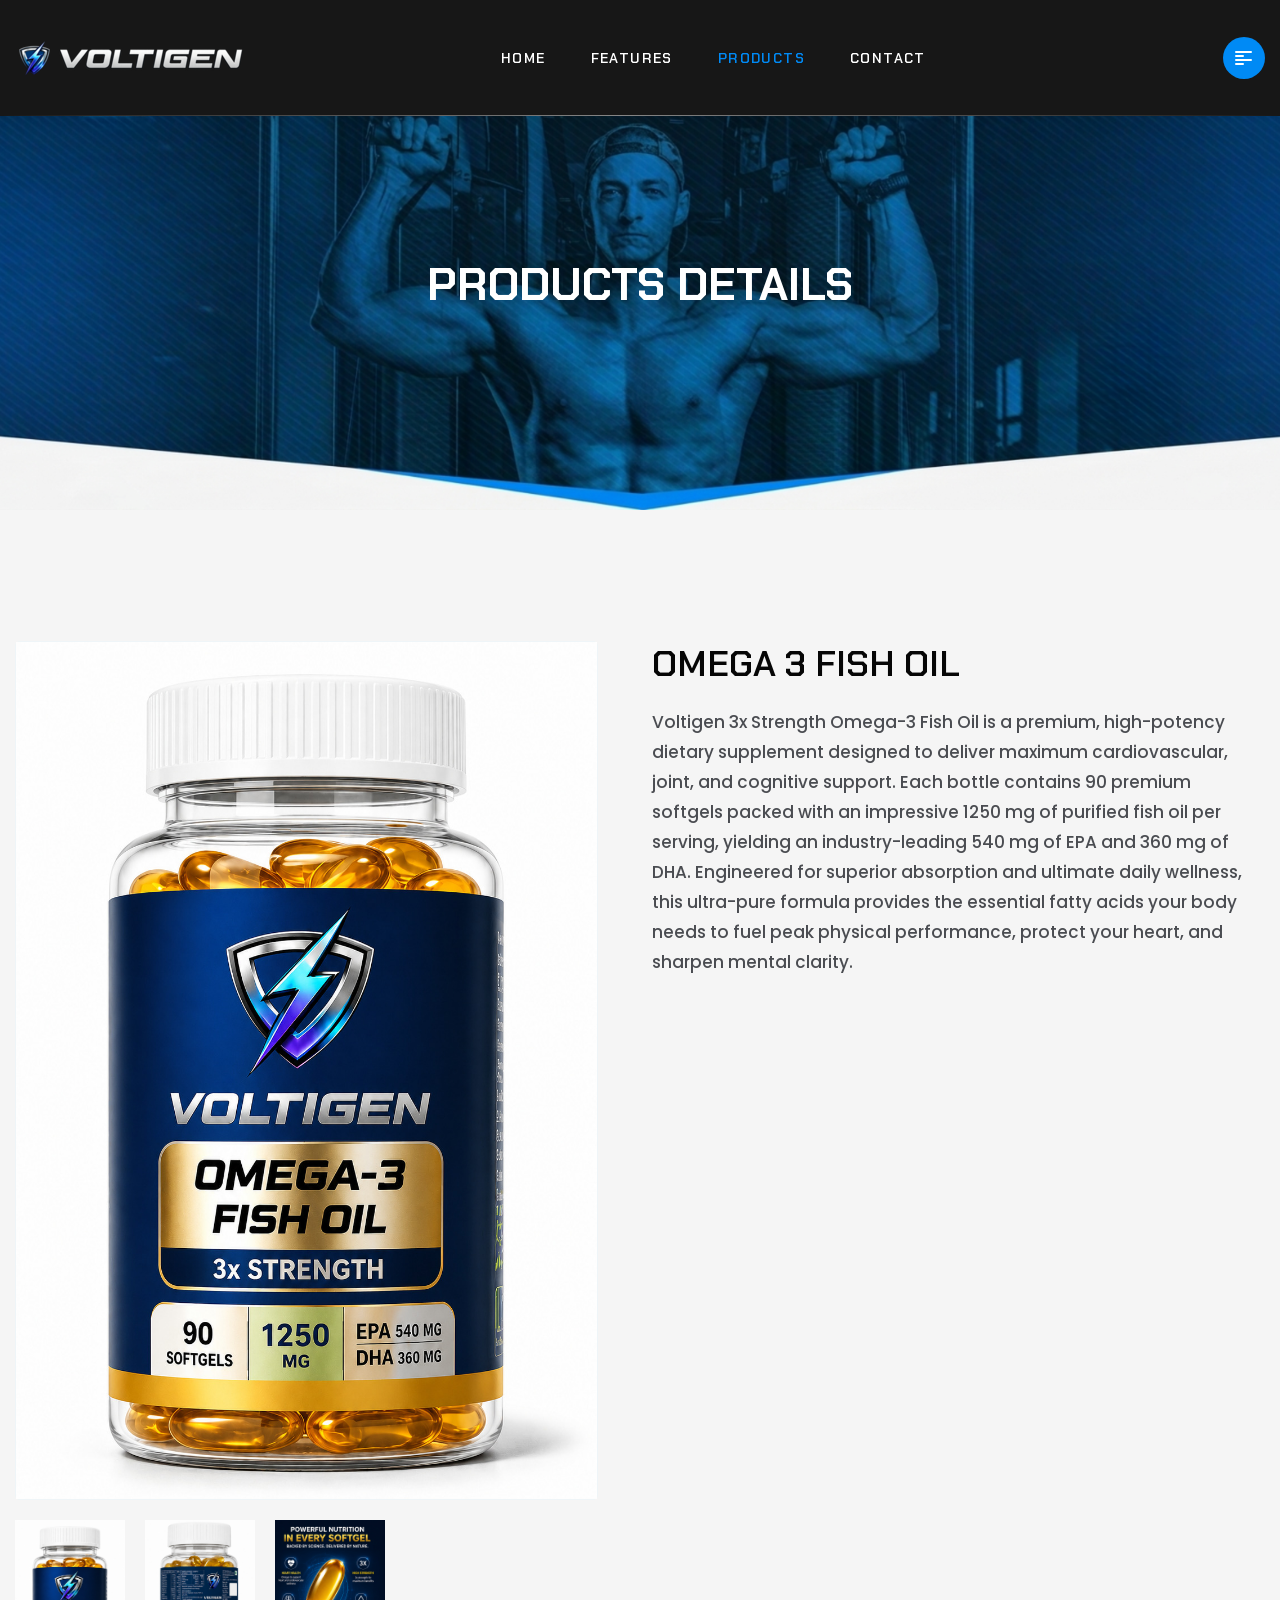
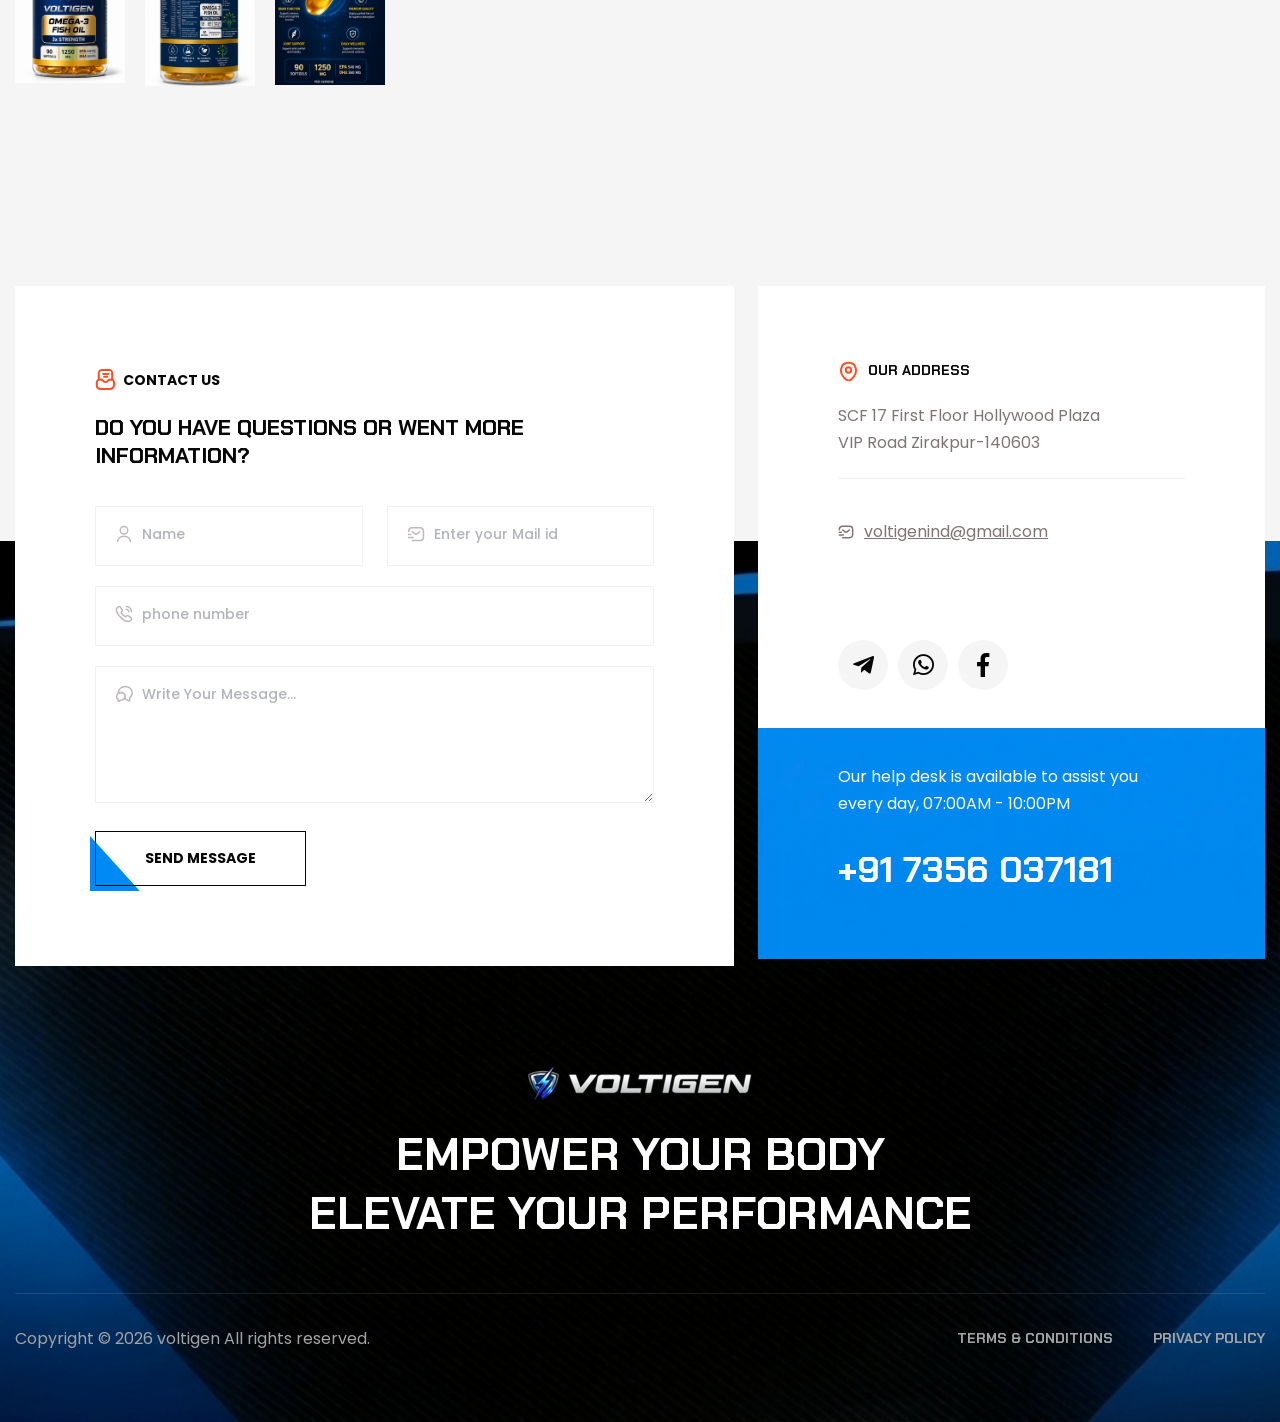
<file: shop-single.html>
<!doctype html>
<html lang="zxx">

<head>

    <!--========= Required meta tags =========-->
    <meta charset="utf-8">
    <meta http-equiv="x-ua-compatible" content="ie=edge">
    <meta name="description" content="">
    <meta name="viewport" content="width=device-width, initial-scale=1, shrink-to-fit=no">

    <title>VOLTIGEN</title>

    <link rel="shortcut icon" href="assets/img/favicon.png" type="images/x-icon"/>

    <!-- css include -->
    <link rel="stylesheet" href="assets/css/bootstrap.min.css">
    <link rel="stylesheet" href="assets/css/fontawesome.css">
    <link rel="stylesheet" href="assets/css/animate.css">
    <link rel="stylesheet" href="assets/css/swiper.min.css">
    <link rel="stylesheet" href="assets/css/jquery-ui.min.css">
    <link rel="stylesheet" href="assets/css/magnific-popup.css">
    <link rel="stylesheet" href="assets/css/main.css">
</head>

<body>

<!-- backtotop - start -->
<div class="xb-backtotop">
    <a href="#" class="scroll">
        <i class="far fa-arrow-up"></i>
    </a>
</div>
<!-- backtotop - end -->

<!-- preloader start -->
<div id="xb-loadding" class="xb-loadding-container">
    <div class="xb-loader">
        <div class="xb-loadding-inner">
            <img src="assets/img/logo/logo.png" alt="">
         </div>
    </div>
</div>

<!-- preloader end -->


<div class="body_wrap">

    <!-- header start -->
    <header id="home" class="header-area header-default is-sticky">
        <div class="xb-header stricky">
            <div class="container">
                <div class="header__wrap ul_li_between">
                    <div class="header-logo">
                        <a href="index.html"><img src="assets/img/logo/logo.png" alt=""></a>
                    </div>
                    <div class="main-menu__wrap ul_li navbar navbar-expand-lg">
                        <nav class="main-menu collapse navbar-collapse">
                            <ul>
                                <li class="menu-item-has-children">
                                    <a href="index.html#home"><span>Home</span></a>
                                    <!-- <ul class="submenu">
                                        <li><a href="index.html"><span>Home Style 01</span></a></li>
                                        <li><a href="home-2.html"><span>Home Style 02</span></a></li>
                                    </ul> -->
                                </li>
                                <li><a href="index.html#features"><span>Features</span></a></li>
                                <li class="menu-item-has-children active">
                                    <a href="index.html#Products"><span>Products</span></a>
                                    <!-- <ul class="submenu">
                                        <li><a href="shop.html"><span>Products</span></a></li>
                                        <li class="active"><a href="shop-single.html"><span>Single Product</span></a></li>
                                        <li><a href="cart.html"><span>Cart</span></a></li>
                                        <li><a href="checkout.html"><span>Checkout</span></a></li>
                                    </ul> -->
                                </li>
                                <!-- <li><a href="index.html#pricing"><span>Pricing</span></a></li>
                                <li class="menu-item-has-children">
                                    <a href="index.html#blog"><span>Blog</span></a> -->
                                    <!-- <ul class="submenu">
                                        <li><a href="blog.html"><span>Blog</span></a></li>
                                        <li><a href="blog-single.html"><span>Blog Details</span></a></li>
                                    </ul> -->
                                </li>
                                <li><a href="index.html#contact"><span>Contact</span></a></li>
                            </ul>
                        </nav>
                        <div class="xb-header-wrap">
                            <div class="xb-header-menu">
                                <div class="xb-header-menu-scroll">
                                    <div class="xb-menu-close xb-hide-xl xb-close"></div>
                                    <div class="xb-logo-mobile xb-hide-xl">
                                        <a href="index.html" rel="home"><img src="assets/img/logo/logo.png" alt=""></a></div>
                                    <div class="xb-header-mobile-search xb-hide-xl">
                                        <!-- <form role="search" action="#">
                                            <input type="text" placeholder="Search..." name="s" class="search-field">
                                        </form> -->
                                    </div>
                                    <nav class="xb-header-nav">
                                        <ul class="xb-menu-primary clearfix">
                                            <li class="menu-item  active">
                                                <a href="index.html#home"><span>Home</span></a>
                                                <!-- <ul class="sub-menu">
                                                    <li class="active"><a href="index.html"><span>Home Style 01</span></a></li>
                                                    <li><a href="home-2.html"><span>Home Style 02</span></a></li>
                                                </ul> -->
                                            </li>
                                            <li class="menu-item"><a href="index.html#features"><span>Features</span></a></li>
                                            <li class="menu-item ">
                                                <a href="index.html#Products "><span>products</span></a>
                                                <!-- <ul class="sub-menu">
                                                    <li><a href="shop.html"><span>Products</span></a></li>
                                                    <li><a href="shop-single.html"><span>Single Product</span></a></li>
                                                    <li><a href="cart.html"><span>Cart</span></a></li>
                                                    <li><a href="checkout.html"><span>Checkout</span></a></li>
                                                </ul> -->
                                            </li>
                                            <!-- <li class="menu-item"><a href="index.html#pricing"><span>Pricing</span></a></li>
                                            <li class="menu-item"> -->
                                                <!-- <a href="index.html#blog"><span>Blog</span></a> -->
                                                <!-- <ul class="sub-menu">
                                                    <li><a href="blog.html"><span>Blog</span></a></li>
                                                    <li><a href="blog-single.html"><span>Blog Details</span></a></li>
                                                </ul> -->
                                            </li>
                                            <li class="menu-item"><a href="index.html#contact"><span>Contact</span></a></li>
                                        </ul>
                                    </nav>
                                </div>
                            </div>
                            <div class="xb-header-menu-backdrop"></div>
                        </div>
                    </div>
                    <div class="header__right d-none d-lg-block">
                        <div class="ul_li">
                            
                            <a class="header__bar offcanvas-sidebar-btn" href="javascript:void(0);">
                                <div class="header__bar-icon">
                                    <span></span>
                                    <span></span>
                                    <span></span>
                                    <span></span>
                                </div>
                            </a>
                        </div>
                    </div>
                    <div class="header-bar-mobile d-lg-none">
                        <a class="header__bar xb-nav-mobile" href="javascript:void(0);">
                            <div class="header__bar-icon">
                                <span></span>
                                <span></span>
                                <span></span>
                                <span></span>
                            </div>
                        </a>
                    </div>
                </div>
            </div>
        </div>
    </header>
    <!-- header end -->

   <!-- sidebar-info start -->
     <div class="offcanvas-sidebar">
        <div class="sidebar-menu-close">
            <a class="xb-close" href="javascript:void(0);"></a>
        </div>
        <div class="sidebar-top mb-65">
            <div class="sidebar-logo mb-40">
                <a href="index.html">
                    <img src="assets/img/logo/logo.png" alt="logo">
                </a>
            </div>
            <div class="sidebar-content">
                Achieving optimal nutrition is a complex endeavor without the inclusion of supplementary support
            </div>
        </div>
    
        <div class="sidebar-contact-info mb-65">
            <h4 class="sidebar-heading">Contact Information</h4>
            <ul class="sidebar-info-list list-unstyled">
                <li><span><img src="assets/img/icon/i_star.svg" alt=""></span>SCF 17 First Floor Hollywood Plaza VIP Road Zirakpur-140603</li>
    
                <li><a href="#!"><span><img src="assets/img/icon/i_star.svg" alt=""></span>contact@voltigenind.com</a></li>
            </ul>
        </div>
        <div class="xb-content-wrap d-flex">
            <div class="xb-title col-auto">Call us:</div>
            <div class="xb-inf-content-wrap col">
                <div class="xb-item-wrap row">
                    <div class="xb-item col-auto "> 
                        <span class="item-content"><a href="tel:07356037181" class="tel">7356 037181</a></span>
                    </div>
                    <div class="xb-item col-auto "> <span class="item-content"><a href="mailto:voltigen@gmail.com">contact@Voltigenind.com</a></span>
                    </div>
                </div>
            </div>
        </div>
        <!-- <div class="sidebar-socials-wrap mt-30"> <a class="social-item" href="https://facebook.com" target="_blank">Facebook</a><a class="social-item" href="https://www.behance.net/" target="_blank">Behance</a><a class="social-item" href="#" target="_blank">Telegram</a><a class="social-item" href="https://dribbble.com/" target="_blank">Dribbble</a></div> -->
        
    </div>
    <!-- sidebar-info end -->
    <div class="body-overlay"></div>

    <!-- main area start  -->
    <main>
        <!-- breadcrumb start -->
        <section class="breadcrumb position-bottom bg_img" data-background="assets/img/bg/page_title.png">
            <div class="container">
                <div class="breadcrumb__content text-center">
                    <h2 class="breadcrumb__title">Products Details</h2>
                   
                </div>
            </div>
        </section>
        <!-- breadcrumb end -->

        <!-- shop single start -->
        <section class="shop-single-section pt-115 pb-385">
            <div class="container">
                <div class="row">
                    <div class="col-md-6">
                        <div class="product-single-wrap mb-30">
                            <div class="product_details_img ">
                                <div class="tab-content" id="myTabContent">
                                    <div class="tab-pane show active" id="home2" role="tabpanel" aria-labelledby="home-tab">
                                        <div class="pl_thumb">
                                            <img src="assets/img/shop/omega3front.jpg" alt="">
                                        </div>
                                    </div>
                                    <div class="tab-pane" id="profile" role="tabpanel" aria-labelledby="profile-tab">
                                        <div class="pl_thumb">
                                            <img src="assets/img/shop/voltigen_omega3label.jpg" alt="">
                                        </div>
                                    </div>
                                    <div class="tab-pane" id="contact" role="tabpanel" aria-labelledby="contact-tab">
                                        <div class="pl_thumb">
                                            <img src="assets/img/shop/voltigen_omega3info.jpg" alt="">
                                        </div>
                                    </div>
                                    <div class="tab-pane" id="profile2" role="tabpanel" aria-labelledby="profile-tab3">
                                        <!-- <div class="pl_thumb">
                                            <img src="assets/img/shop/product-single4.jpg" alt="">
                                        </div> -->
                                    </div>
                                </div>
                            </div>
                            <div class="shop_thumb_tab">
                                <ul class="nav" id="myTab2" role="tablist">
                                    <li class="nav-item">
                                        <button class="nav-link active" id="home-tab" data-bs-toggle="tab" data-bs-target="#home2" type="button" role="tab" aria-controls="home2" aria-selected="true"><img src="assets/img/shop/omega3front.jpg" alt=""> </button>
                                    </li>
                                    <li class="nav-item">
                                        <button class="nav-link" id="profile-tab" data-bs-toggle="tab" data-bs-target="#profile" type="button" role="tab" aria-controls="profile" aria-selected="false"><img src="assets/img/shop/voltigen_omega3label.jpg" alt=""></button>
                                    </li>
                                    <li class="nav-item">
                                        <button class="nav-link" id="contact-tab" data-bs-toggle="tab" data-bs-target="#contact" type="button" role="tab" aria-controls="contact" aria-selected="false"><img src="assets/img/shop/voltigen_omega3info.jpg" alt=""></button>
                                    </li>
                                    <!-- <li class="nav-item">
                                        <button class="nav-link" id="profile-tab3" data-bs-toggle="tab" data-bs-target="#profile2" type="button" role="tab" aria-controls="profile2" aria-selected="false"><img src="assets/img/shop/product-single4.jpg" alt=""></button>
                                    </li> -->
                                </ul>
                            </div>
                        </div>
                    </div>

                    <div class="col-md-6 product-details-col">
                        <div class="product-details mb-30">
                            <h2>Omega 3 Fish Oil</h2>
                            <div class="rating">
                                <!-- <i class="fas fa-star"></i>
                                <i class="fas fa-star"></i>
                                <i class="fas fa-star"></i>
                                <i class="fas fa-star"></i>
                                <i class="fas fa-star"></i>
                                <span>(2 Customer review)</span> -->
                            </div>
                            <div class="price">
                                <!-- <span class="current">$45.00</span>
                                <span class="old">$55.00</span> -->
                            </div>
                            <p>Voltigen 3x Strength Omega-3 Fish Oil is a premium, high-potency dietary supplement designed to deliver maximum cardiovascular, joint, and cognitive support. Each bottle contains 90 premium softgels packed with an impressive 1250 mg of purified fish oil per serving, yielding an industry-leading 540 mg of EPA and 360 mg of DHA. Engineered for superior absorption and ultimate daily wellness, this ultra-pure formula provides the essential fatty acids your body needs to fuel peak physical performance, protect your heart, and sharpen mental clarity.
                            <div class="product-option">
                                <form class="form">
                                    <div class="product-row">
                                        <div>
                                            <!-- <input class="product-count" type="text" value="1" name="product-count"> -->
                                        </div>
                                        <div class="add-to-cart-btn">
                                            <!-- <button class="xb-btn"><i class="far fa-shopping-bag"></i>Add to cart</button> -->
                                        </div>
                                    </div>
                                </form>
                            </div> 

                            <div class="thb-product-meta-after mt-20">
                                <div class="product_meta">
                                    <!-- <span class="posted_in">Categories: <a href="#!">Samsung</a>, <a href="#!">Apple</a>, <a href="#!">Huawei</a></span>
                                    <span class="tagged_as">Tags: <a href="#!">Button</a>, <a href="#!">Red</a>, <a href="#!">Tshirt</a></span> -->

                                    <!-- <span class="product-share-wrap ul_li">Share: 
                                        <a href="#!"><i class="fab fa-facebook-f"></i></a>
                                        <a href="#!"><i class="fab fa-instagram"></i></a>
                                        <a href="#!"><i class="fab fa-twitter"></i></a>
                                        <a href="#!"><i class="fab fa-linkedin "></i></a>
                                    </span> -->
                                </div>
                            </div>
                            
                            
                        </div> 
                    </div> <!-- end col -->
                </div> <!-- end row -->

                <div class="row">
                    <div class="col col-xs-12">
                        <div class="single-product-info">
                            <!-- Nav tabs -->
                            <div class="tablist">
                                
                                    
                                </ul>
                            </div>
                        
                            <!-- Tab panes -->
                           
                        </div>
                    </div>
                </div> <!-- end row -->

               
                
            </div> <!-- end of container -->
        </section>
        <!-- shop single start -->

    </main>
    <!-- main area end  -->
    
 <footer class="position-top bg_img pb-70" data-background="assets/img/bg/footer_bg.png">
        <div class="container">
            <div id="contact" class="contact pb-100">
                <div class="row">
                    <div class="col-lg-7">
                        <div class="xb-contact contact-mt--255">
                            <div class="contact-title mb-35">
                                <span><img src="assets/img/icon/directbox-notif.svg" alt="">Contact Us</span>
                                <h3>Do you have questions or went more <br> information?</h3>
                            </div>
                            <form class="contact-from" action="#!">
                                <div class="row">
                                    <div class="col-lg-6">
                                        <div class="xb-item--field">
                                            <span><img src="assets/img/icon/c_user.svg" alt=""></span>
                                            <input type="text" placeholder="Name">
                                        </div>
                                    </div>
                                    <div class="col-lg-6">
                                        <div class="xb-item--field">
                                            <span><img src="assets/img/icon/c_mail.svg" alt=""></span>
                                            <input type="text" placeholder="Enter your Mail id">
                                        </div>
                                    </div>
                                    <div class="col-12">
                                        <div class="xb-item--field">
                                            <span><img src="assets/img/icon/c_call.svg" alt=""></span>
                                            <input type="text" placeholder="phone number">
                                        </div>
                                    </div>
                                    <div class="col-12">
                                        <div class="xb-item--field">
                                            <span><img src="assets/img/icon/c_message.svg" alt=""></span>
                                            <textarea name="message" id="message" cols="30" rows="10"
                                                      placeholder="Write Your Message..."></textarea>
                                        </div>
                                    </div>
                                    <div class="col-12">
                                        <button class="thm-btn thm-btn--black" type="submit">Send Message</button>
                                    </div>
                                </div>
                            </form>
                        </div>
                    </div>
                    <div class="col-lg-5">
                        <div class="contact-info contact-mt--255 mt-md-30">
                            <div class="xb-item--head">
                                <div class="xb-item--address">
                                    <h3><img src="assets/img/icon/location.svg" alt="">our address</h3>
                                    <p>SCF 17 First Floor Hollywood Plaza<br> VIP Road Zirakpur-140603</p>
                                </div>
                                <div class="xb-item--open">
                                    
                                    <a href="mailto:voltigen@gmail.com"><img src="assets/img/icon/sms-tracking.svg" alt="">voltigenind@gmail.com</a>
                                </div>
                                <ul class="xb-item--social ul_li mt-95">
                                    <li><a href="#!"><i class="fab fa-telegram-plane"></i></a></li>
                                    <li><a href="#!"><i class="fab fa-whatsapp"></i></a></li>
                                    <li><a href="#!"><i class="fab fa-facebook-f"></i></a></li>
                                </ul>
                            </div>
                            <div class="xb-item--cta" data-background="assets/img/bg/cta_bg.png">
                                <p>Our help desk is available to assist you <br> every day, 07:00AM - 10:00PM</p>
                                <h3>+91 7356 037181</h3>
                            </div>
                        </div>
                    </div>
                </div>
            </div>
            <div class="footer-inner">
                <div class="footer-logo mb-25 text-center">
                    <img src="assets/img/logo/logo.png" alt="">
                </div>
                <div class="sec-title sec-title--white text-center mb-50">
                    <h2 class="title">empower your body</h2>
                    <h2 class="title">Elevate your performance</h2>
                </div>
                <!-- <ul class="footer-nav ul_li_center">
                    <li><a href="#!">all products</a></li>
                    <li><a href="#!">track order</a></li>
                    <li><a href="#!">my account</a></li>
                    <li><a href="#!">gift cards</a></li>
                    <li><a href="#!">our story</a></li>
                    <li><a href="#!">careers</a></li>
                    <li><a href="#!">contact</a></li>
                </ul> -->
                <div class="footer-bottom mt-50 ul_li_between">
                    <div class="footer-copyright mt-30">
                        Copyright © 2026 voltigen All rights reserved.
                    </div>
                    <ul class="footer-links ul_li mt-30">
                        <li><a href="#!">terms & conditions</a></li>
                        <li><a href="#!">privacy policy</a></li>
                    </ul>
                </div>
            </div>
        </div>
    </footer>
    <!-- footer end -->


</div>

<!-- jquery include -->
<script src="assets/js/jquery-3.7.1.min.js"></script>
<script src="assets/js/bootstrap.bundle.min.js"></script>
<script src="assets/js/swiper.min.js"></script>
<script src="assets/js/wow.min.js"></script>
<script src="assets/js/jquery.magnific-popup.min.js"></script>
<script src="assets/js/touchspin.js"></script>
<script src="assets/js/jquery-ui.min.js"></script>
<script src="assets/js/jquery.inview.min.js"></script>
<script src="assets/js/jquery.easing.js"></script>
<script src="assets/js/scrollspy.js"></script>
<script src="assets/js/main.js"></script>

</body>

</html>
</file>
<file: assets/css/main.css>
/*-----------------------------------------------------------------------------------

    Project Name: Ovix - Digital Agency Creative Portfolio Template
    Author: XpressBuddy -->> (https://themeforest.net/user/xpressbuddy)
    Support: support@xpressbuddy.com
    Description: Ovix - Digital Agency Creative Portfolio Template
    Developer: Mohammad Wasim Mia -> contact@xpressbuddy.com
    Version: 1.0

-----------------------------------------------------------------------------------

    CSS INDEX
    ===================

	01. Theme default CSS
    02. header
    03. global
    04. hero
    05. about
    06. services
    07. counter
    08. marquee
    09. team
    10. cta
    11. project
    12. award
    13. testimonial
    14. blog
    15. careear
    16. feature
    17. brand
    18. funfact
    19. portfolio
    20. contact
    21. breadcrumb
    22. whyus
    23. career
    24. story
    25. shop
    26. faq
    27. backtotop
    28. mobile-menu
    29. preloader

-----------------------------------------------------------------------------------*/
@import url("https://fonts.googleapis.com/css2?family=Chakra+Petch:wght@300;400;500;600;700&family=Poppins:wght@300;400;500;600;700&display=swap");
:root {
  --font-body: 'Poppins', sans-serif;
  --font-heading: 'Chakra Petch', sans-serif;
  --color-primary: #008af5;
  --color-secondary: #F8E11E;
  --color-heading: #060606;
  --color-dark: #0F172A;
  --color-white: #fff;
  --color-black: #000;
  --color-default: #807474;
  --color-gray: #F8F8F8;
  --color-border: #EFF5F8;
  --easing: cubic-bezier(0.67, 0.04, 0.3, 0.91); }

/* reset css start */
:root {
  scroll-behavior: auto; }

html {
  scroll-behavior: smooth; }

body {
  padding: 0;
  margin: 0;
  font-weight: 400;
  position: relative;
  font-family: var(--font-body);
  font-size: 16px;
  line-height: 27px;
  color: var(--color-default);
  background-color: #F5F5F5; }

img {
  max-width: 100%;
  height: auto; }

ul {
  margin: 0px;
  padding: 0px; }

button {
  cursor: pointer; }

*:focus {
  outline: none; }

button {
  border: none;
  -webkit-transition: 0.3s;
  -o-transition: 0.3s;
  transition: 0.3s; }

button:focus {
  outline: none; }

a {
  text-decoration: none;
  -webkit-transition: 0.3s;
  -o-transition: 0.3s;
  transition: 0.3s; }
  a:hover {
    color: inherit; }

a:hover {
  color: var(--color-primary); }

select {
  height: 55px;
  -webkit-appearance: none;
  -moz-appearance: none;
  appearance: none;
  background-image: url(../img/icon/select-arrow.png);
  background-position: calc(100% - 10px) 50%;
  background-repeat: no-repeat;
  padding-right: 20px;
  background-color: transparent;
  border: 0; }

input[type="text"], input[type="password"], input[type="email"], input[type="tel"], form select, textarea {
  width: 100%;
  height: 60px;
  border-radius: 0;
  padding: 15px 20px;
  border: 0;
  -webkit-transition: 0.3s;
  -o-transition: 0.3s;
  transition: 0.3s;
  color: var(--color-black);
  font-weight: 500;
  border: 1px solid #F1F1F1; }
  input[type="text"]::-webkit-input-placeholder, input[type="password"]::-webkit-input-placeholder, input[type="email"]::-webkit-input-placeholder, input[type="tel"]::-webkit-input-placeholder, form select::-webkit-input-placeholder, textarea::-webkit-input-placeholder {
    color: #807474;
    opacity: 1; }
  input[type="text"]::-moz-placeholder, input[type="password"]::-moz-placeholder, input[type="email"]::-moz-placeholder, input[type="tel"]::-moz-placeholder, form select::-moz-placeholder, textarea::-moz-placeholder {
    color: #807474;
    opacity: 1; }
  input[type="text"]:-ms-input-placeholder, input[type="password"]:-ms-input-placeholder, input[type="email"]:-ms-input-placeholder, input[type="tel"]:-ms-input-placeholder, form select:-ms-input-placeholder, textarea:-ms-input-placeholder {
    color: #807474;
    opacity: 1; }
  input[type="text"]:-moz-placeholder, input[type="password"]:-moz-placeholder, input[type="email"]:-moz-placeholder, input[type="tel"]:-moz-placeholder, form select:-moz-placeholder, textarea:-moz-placeholder {
    color: #807474;
    opacity: 1; }

textarea {
  height: 137px; }

button {
  border: 0; }

table {
  width: 100%; }

p, li, span {
  margin-bottom: 0; }

h1 a, h2 a, h3 a, h4 a, h5 a, h6 a {
  color: inherit; }

/* reset css end */
/* global css start */
.nice-select {
  background-color: transparent;
  height: 75px;
  line-height: 73px;
  min-height: 70px;
  padding: 0 20px;
  width: 100%;
  padding: 0 46px;
  margin-bottom: 20px;
  background-color: #F3F4F5;
  border: 0;
  font-size: 16px; }
  .nice-select::after {
    border-bottom: 1.9px solid #B1B4BA;
    border-right: 1.9px solid #B1B4BA;
    height: 6px;
    right: 20px;
    width: 6px; }
  .nice-select .option:hover,
  .nice-select .option.focus,
  .nice-select .option.selected.focus {
    background-color: #F3F4F5; }
  .nice-select .list {
    width: 100%; }
    .nice-select .list li {
      margin-right: 0 !important; }
    .nice-select .list .option {
      color: var(--color-dark);
      font-weight: 500; }
      .nice-select .list .option.selected {
        font-weight: 600; }
      .nice-select .list .option.selected, .nice-select .list .option:hover {
        border: none !important; }

/* global css end */
.body_wrap {
  position: relative;
  overflow: hidden; }

.bg_img {
  background-position: center center;
  background-size: cover;
  background-repeat: no-repeat;
  width: 100%;
  height: 100%; }

.footer-bg {
  background-color: #04060A; }

.black-bg {
  background: var(--color-black); }

.gray-bg {
  background-color: var(--color-gray); }

.gray-bg-2 {
  background-color: var(--color-gray-2); }

.dark-bg {
  background-color: var(--color-dark); }

.white {
  color: var(--color-white); }

.pos-rel {
  position: relative; }

.pos-absolute {
  position: absolute; }

.f-right {
  float: right; }

.border-effect a, .border-effect-2 a {
  display: inline !important;
  width: 100%;
  background-repeat: no-repeat;
  background-position-y: -2px;
  background-image: linear-gradient(transparent calc(100% - 2px), currentColor 1px);
  -webkit-transition: 0.6s cubic-bezier(0.215, 0.61, 0.355, 1);
  -o-transition: 0.6s cubic-bezier(0.215, 0.61, 0.355, 1);
  transition: 0.6s cubic-bezier(0.215, 0.61, 0.355, 1);
  background-size: 0 100%;
  -webkit-backface-visibility: hidden;
  backface-visibility: hidden; }
  .border-effect a:hover, .border-effect-2 a:hover {
    background-size: 100% 100%;
    color: inherit; }

.border-effect-2 a {
  background-image: linear-gradient(transparent calc(100% - 1px), currentColor 1px); }

.btn-video {
  width: 100px;
  height: 100px;
  border-radius: 50%;
  -webkit-border-radius: 50%;
  -moz-border-radius: 50%;
  -ms-border-radius: 50%;
  -o-border-radius: 50%;
  display: flex;
  align-items: center;
  justify-content: center;
  font-size: 26px;
  color: #080807;
  position: relative;
  background-color: var(--color-white); }
  @media (max-width: 767px) {
    .btn-video {
      width: 80px;
      height: 80px;
      font-size: 18px; } }
  .btn-video:hover {
    color: #080807; }
  .btn-video::before {
    content: "";
    position: absolute;
    z-index: 0;
    left: 0;
    top: 0;
    display: block;
    width: 100%;
    height: 100%;
    background-color: var(--color-white);
    border-radius: 50%;
    animation: pulse-border 1500ms ease-out infinite;
    -webkit-animation: pulse-border 1500ms ease-out infinite;
    z-index: -2; }

.btn-video-center {
  position: absolute;
  top: 50%;
  left: 50%;
  -webkit-transform: translate(-50%, -50%);
  -ms-transform: translate(-50%, -50%);
  transform: translate(-50%, -50%); }

.border_effect a {
  display: inline !important;
  width: 100%;
  background-repeat: no-repeat;
  background-position-y: -2px;
  background-image: linear-gradient(transparent calc(100% - 2px), currentColor 1px);
  transition: 0.6s cubic-bezier(0.215, 0.61, 0.355, 1);
  background-size: 0 100%;
  -webkit-backface-visibility: hidden;
  backface-visibility: hidden; }
  .border_effect a:hover {
    background-size: 100% 100%;
    color: inherit; }

@media (max-width: 991px) {
  .tx-col-md-6 {
    width: 50%; } }
@media (max-width: 767px) {
  .tx-col-md-6 {
    width: 100%; } }

.xb-close {
  background: rgba(0, 0, 0, 0.04);
  border: 9px solid transparent;
  color: #777;
  width: 36px;
  height: 36px;
  display: inline-flex;
  justify-content: center;
  align-items: center;
  cursor: pointer;
  position: relative; }
  .xb-close::before, .xb-close::after {
    content: '';
    position: absolute;
    height: 2px;
    width: 100%;
    top: 50%;
    left: 0;
    margin-top: -1px;
    transform-origin: 50% 50%;
    -webkit-transition: all 0.25s cubic-bezier(0.645, 0.045, 0.355, 1);
    -khtml-transition: all 0.25s cubic-bezier(0.645, 0.045, 0.355, 1);
    -moz-transition: all 0.25s cubic-bezier(0.645, 0.045, 0.355, 1);
    -ms-transition: all 0.25s cubic-bezier(0.645, 0.045, 0.355, 1);
    -o-transition: all 0.25s cubic-bezier(0.645, 0.045, 0.355, 1);
    transition: all 0.25s cubic-bezier(0.645, 0.045, 0.355, 1);
    background-color: #1b1b1b; }
  .xb-close::before {
    -webkit-transform: rotate(45deg);
    -khtml-transform: rotate(45deg);
    -moz-transform: rotate(45deg);
    -ms-transform: rotate(45deg);
    -o-transform: rotate(45deg);
    transform: rotate(45deg); }
  .xb-close::after {
    -webkit-transform: rotate(-45deg);
    -khtml-transform: rotate(-45deg);
    -moz-transform: rotate(-45deg);
    -ms-transform: rotate(-45deg);
    -o-transform: rotate(-45deg);
    transform: rotate(-45deg); }
  .xb-close:hover::before, .xb-close:hover::after {
    -webkit-transform: rotate(0);
    -khtml-transform: rotate(0);
    -moz-transform: rotate(0);
    -ms-transform: rotate(0);
    -o-transform: rotate(0);
    transform: rotate(0); }

/* order & unorder list reset - start */
.ul_li, .ul_li_right, .ul_li_center, .ul_li_between {
  margin: 0px;
  padding: 0px;
  display: flex;
  flex-wrap: wrap;
  align-items: center; }

.ul_li > li, .ul_li_right > li, .ul_li_center > li, .ul_li_between > li {
  float: left;
  list-style: none;
  display: inline-block; }

.ul_li {
  justify-content: flex-start; }

.ul_li_center {
  justify-content: center; }

.ul_li_right {
  justify-content: flex-end; }

.ul_li_between {
  justify-content: space-between; }

.ul_li_block {
  margin: 0px;
  padding: 0px;
  display: block; }

.ul_li_block > li {
  display: block;
  list-style: none; }

.flex-1 {
  flex: 1; }

.color-black {
  color: var(--color-black); }

.pagination_wrap ul {
  display: flex;
  flex-wrap: wrap;
  justify-content: center;
  margin: -5px;
  list-style: none; }
  .pagination_wrap ul li {
    padding: 5px; }
    .pagination_wrap ul li a {
      height: 50px;
      width: 50px;
      display: flex;
      align-items: center;
      justify-content: center;
      font-size: 16px;
      font-weight: 500;
      color: #060606;
      background-color: #fff;
      -webkit-transition: all 0.3s ease-out 0s;
      -o-transition: all 0.3s ease-out 0s;
      transition: all 0.3s ease-out 0s;
      z-index: 1;
      overflow: hidden; }
      @media (max-width: 767px) {
        .pagination_wrap ul li a {
          height: 40px;
          width: 40px;
          font-size: 15px; } }
      .pagination_wrap ul li a.current_page, .pagination_wrap ul li a:hover {
        background-color: var(--color-primary);
        color: var(--color-white); }
      .pagination_wrap ul li a.pagination-next {
        background-color: #1B1D21;
        padding: 12px 15px;
        min-width: 94px;
        color: var(--color-white); }
        .pagination_wrap ul li a.pagination-next:hover {
          background-color: var(--color-primary);
          color: #fff; }

.mr-none-60 {
  margin-right: -60px; }

.ml-none-60 {
  margin-left: -60px; }

.pb-8 {
  padding-bottom: 8px; }

/*--
    - Margin & Padding
-----------------------------------------*/
/*-- Margin Top --*/
.mt-none-5 {
  margin-top: -5px; }

.mt-none-10 {
  margin-top: -10px; }

.mt-none-15 {
  margin-top: -15px; }

.mt-none-20 {
  margin-top: -20px; }

.mt-none-25 {
  margin-top: -25px; }

.mt-none-30 {
  margin-top: -30px; }

.mt-none-35 {
  margin-top: -35px; }

.mt-none-40 {
  margin-top: -40px; }

.mt-none-45 {
  margin-top: -45px; }

.mt-none-50 {
  margin-top: -50px; }

.mt-none-55 {
  margin-top: -55px; }

.mt-none-60 {
  margin-top: -60px; }

.mt-none-65 {
  margin-top: -65px; }

.mt-none-70 {
  margin-top: -70px; }

.mt-none-75 {
  margin-top: -75px; }

.mt-none-80 {
  margin-top: -80px; }

.mt-none-85 {
  margin-top: -85px; }

.mt-none-90 {
  margin-top: -90px; }

.mt-none-95 {
  margin-top: -95px; }

.mt-none-100 {
  margin-top: -100px; }

/*-- Margin Top --*/
.mt-5 {
  margin-top: 5px; }

.mt-10 {
  margin-top: 10px; }

.mt-15 {
  margin-top: 15px; }

.mt-20 {
  margin-top: 20px; }

.mt-25 {
  margin-top: 25px; }

.mt-30 {
  margin-top: 30px; }

.mt-35 {
  margin-top: 35px; }

.mt-40 {
  margin-top: 40px; }

.mt-45 {
  margin-top: 45px; }

.mt-50 {
  margin-top: 50px; }

.mt-55 {
  margin-top: 55px; }

.mt-60 {
  margin-top: 60px; }

.mt-65 {
  margin-top: 65px; }

.mt-70 {
  margin-top: 70px; }

.mt-75 {
  margin-top: 75px; }

.mt-80 {
  margin-top: 80px; }

.mt-85 {
  margin-top: 85px; }

.mt-90 {
  margin-top: 90px; }

.mt-95 {
  margin-top: 95px; }

.mt-100 {
  margin-top: 100px; }

.mt-105 {
  margin-top: 105px; }

.mt-110 {
  margin-top: 110px; }

.mt-115 {
  margin-top: 115px; }

.mt-120 {
  margin-top: 120px; }

.mt-125 {
  margin-top: 125px; }

.mt-130 {
  margin-top: 130px; }

.mt-135 {
  margin-top: 135px; }

.mt-140 {
  margin-top: 140px; }

.mt-145 {
  margin-top: 145px; }

.mt-150 {
  margin-top: 150px; }

.mt-155 {
  margin-top: 155px; }

.mt-160 {
  margin-top: 160px; }

.mt-165 {
  margin-top: 165px; }

.mt-170 {
  margin-top: 170px; }

.mt-175 {
  margin-top: 175px; }

.mt-180 {
  margin-top: 180px; }

.mt-185 {
  margin-top: 185px; }

.mt-190 {
  margin-top: 190px; }

.mt-195 {
  margin-top: 195px; }

.mt-200 {
  margin-top: 200px; }

/*-- Margin Bottom --*/
.mb-5 {
  margin-bottom: 5px; }

.mb-10 {
  margin-bottom: 10px; }

.mb-15 {
  margin-bottom: 15px; }

.mb-20 {
  margin-bottom: 20px; }

.mb-25 {
  margin-bottom: 25px; }

.mb-30 {
  margin-bottom: 30px; }

.mb-35 {
  margin-bottom: 35px; }

.mb-40 {
  margin-bottom: 40px; }

.mb-45 {
  margin-bottom: 45px; }

.mb-50 {
  margin-bottom: 50px; }

.mb-55 {
  margin-bottom: 55px; }

.mb-60 {
  margin-bottom: 60px; }

.mb-65 {
  margin-bottom: 65px; }

.mb-70 {
  margin-bottom: 70px; }

.mb-75 {
  margin-bottom: 75px; }

.mb-80 {
  margin-bottom: 80px; }

.mb-85 {
  margin-bottom: 85px; }

.mb-90 {
  margin-bottom: 90px; }

.mb-95 {
  margin-bottom: 95px; }

.mb-100 {
  margin-bottom: 100px; }

.mb-105 {
  margin-bottom: 105px; }

.mb-110 {
  margin-bottom: 110px; }

.mb-115 {
  margin-bottom: 115px; }

.mb-120 {
  margin-bottom: 120px; }

.mb-125 {
  margin-bottom: 125px; }

.mb-130 {
  margin-bottom: 130px; }

.mb-135 {
  margin-bottom: 135px; }

.mb-140 {
  margin-bottom: 140px; }

.mb-145 {
  margin-bottom: 145px; }

.mb-150 {
  margin-bottom: 150px; }

.mb-155 {
  margin-bottom: 155px; }

.mb-160 {
  margin-bottom: 160px; }

.mb-165 {
  margin-bottom: 165px; }

.mb-170 {
  margin-bottom: 170px; }

.mb-175 {
  margin-bottom: 175px; }

.mb-180 {
  margin-bottom: 180px; }

.mb-185 {
  margin-bottom: 185px; }

.mb-190 {
  margin-bottom: 190px; }

.mb-195 {
  margin-bottom: 195px; }

.mb-200 {
  margin-bottom: 200px; }

/*-- Margin Left --*/
.ml-5 {
  margin-left: 5px; }

.ml-10 {
  margin-left: 10px; }

.ml-15 {
  margin-left: 15px; }

.ml-20 {
  margin-left: 20px; }

.ml-25 {
  margin-left: 25px; }

.ml-30 {
  margin-left: 30px; }

.ml-35 {
  margin-left: 35px; }

.ml-40 {
  margin-left: 40px; }

.ml-45 {
  margin-left: 45px; }

.ml-50 {
  margin-left: 50px; }

.ml-55 {
  margin-left: 55px; }

.ml-60 {
  margin-left: 60px; }

.ml-65 {
  margin-left: 65px; }

.ml-70 {
  margin-left: 70px; }

.ml-75 {
  margin-left: 75px; }

.ml-80 {
  margin-left: 80px; }

.ml-85 {
  margin-left: 85px; }

.ml-90 {
  margin-left: 90px; }

.ml-95 {
  margin-left: 95px; }

.ml-100 {
  margin-left: 100px; }

.ml-105 {
  margin-left: 105px; }

.ml-110 {
  margin-left: 110px; }

.ml-115 {
  margin-left: 115px; }

.ml-120 {
  margin-left: 120px; }

.ml-125 {
  margin-left: 125px; }

.ml-130 {
  margin-left: 130px; }

.ml-135 {
  margin-left: 135px; }

.ml-140 {
  margin-left: 140px; }

.ml-145 {
  margin-left: 145px; }

.ml-150 {
  margin-left: 150px; }

.ml-155 {
  margin-left: 155px; }

.ml-160 {
  margin-left: 160px; }

.ml-165 {
  margin-left: 165px; }

.ml-170 {
  margin-left: 170px; }

.ml-175 {
  margin-left: 175px; }

.ml-180 {
  margin-left: 180px; }

.ml-185 {
  margin-left: 185px; }

.ml-190 {
  margin-left: 190px; }

.ml-195 {
  margin-left: 195px; }

.ml-200 {
  margin-left: 200px; }

/*-- Margin Right --*/
.mr-5 {
  margin-right: 5px; }

.mr-10 {
  margin-right: 10px; }

.mr-15 {
  margin-right: 15px; }

.mr-20 {
  margin-right: 20px; }

.mr-25 {
  margin-right: 25px; }

.mr-30 {
  margin-right: 30px; }

.mr-35 {
  margin-right: 35px; }

.mr-40 {
  margin-right: 40px; }

.mr-45 {
  margin-right: 45px; }

.mr-50 {
  margin-right: 50px; }

.mr-55 {
  margin-right: 55px; }

.mr-60 {
  margin-right: 60px; }

.mr-65 {
  margin-right: 65px; }

.mr-70 {
  margin-right: 70px; }

.mr-75 {
  margin-right: 75px; }

.mr-80 {
  margin-right: 80px; }

.mr-85 {
  margin-right: 85px; }

.mr-90 {
  margin-right: 90px; }

.mr-95 {
  margin-right: 95px; }

.mr-100 {
  margin-right: 100px; }

.mr-105 {
  margin-right: 105px; }

.mr-110 {
  margin-right: 110px; }

.mr-115 {
  margin-right: 115px; }

.mr-120 {
  margin-right: 120px; }

.mr-125 {
  margin-right: 125px; }

.mr-130 {
  margin-right: 130px; }

.mr-135 {
  margin-right: 135px; }

.mr-140 {
  margin-right: 140px; }

.mr-145 {
  margin-right: 145px; }

.mr-150 {
  margin-right: 150px; }

.mr-155 {
  margin-right: 155px; }

.mr-160 {
  margin-right: 160px; }

.mr-165 {
  margin-right: 165px; }

.mr-170 {
  margin-right: 170px; }

.mr-175 {
  margin-right: 175px; }

.mr-180 {
  margin-right: 180px; }

.mr-185 {
  margin-right: 185px; }

.mr-190 {
  margin-right: 190px; }

.mr-195 {
  margin-right: 195px; }

.mr-200 {
  margin-right: 200px; }

/*-- Padding Top --*/
.pt-5 {
  padding-top: 5px; }

.pt-10 {
  padding-top: 10px; }

.pt-15 {
  padding-top: 15px; }

.pt-20 {
  padding-top: 20px; }

.pt-25 {
  padding-top: 25px; }

.pt-30 {
  padding-top: 30px; }

.pt-35 {
  padding-top: 35px; }

.pt-40 {
  padding-top: 40px; }

.pt-45 {
  padding-top: 45px; }

.pt-50 {
  padding-top: 50px; }

.pt-55 {
  padding-top: 55px; }

.pt-60 {
  padding-top: 60px; }

.pt-65 {
  padding-top: 65px; }

.pt-70 {
  padding-top: 70px; }

.pt-75 {
  padding-top: 75px; }

.pt-80 {
  padding-top: 80px; }

.pt-85 {
  padding-top: 85px; }

.pt-90 {
  padding-top: 90px; }

.pt-95 {
  padding-top: 95px; }

.pt-100 {
  padding-top: 100px; }

.pt-105 {
  padding-top: 105px; }

.pt-110 {
  padding-top: 110px; }

.pt-115 {
  padding-top: 115px; }

.pt-120 {
  padding-top: 120px; }

.pt-125 {
  padding-top: 125px; }

.pt-130 {
  padding-top: 130px; }

.pt-135 {
  padding-top: 135px; }

.pt-140 {
  padding-top: 140px; }

.pt-145 {
  padding-top: 145px; }

.pt-150 {
  padding-top: 150px; }

.pt-155 {
  padding-top: 155px; }

.pt-160 {
  padding-top: 160px; }

.pt-165 {
  padding-top: 165px; }

.pt-170 {
  padding-top: 170px; }

.pt-175 {
  padding-top: 175px; }

.pt-180 {
  padding-top: 180px; }

.pt-185 {
  padding-top: 185px; }

.pt-190 {
  padding-top: 190px; }

.pt-195 {
  padding-top: 195px; }

.pt-200 {
  padding-top: 200px; }

/*-- Padding Bottom --*/
.pb-5 {
  padding-bottom: 5px; }

.pb-10 {
  padding-bottom: 10px; }

.pb-15 {
  padding-bottom: 15px; }

.pb-20 {
  padding-bottom: 20px; }

.pb-25 {
  padding-bottom: 25px; }

.pb-30 {
  padding-bottom: 30px; }

.pb-35 {
  padding-bottom: 35px; }

.pb-40 {
  padding-bottom: 40px; }

.pb-45 {
  padding-bottom: 45px; }

.pb-50 {
  padding-bottom: 50px; }

.pb-55 {
  padding-bottom: 55px; }

.pb-60 {
  padding-bottom: 60px; }

.pb-65 {
  padding-bottom: 65px; }

.pb-70 {
  padding-bottom: 70px; }

.pb-75 {
  padding-bottom: 75px; }

.pb-80 {
  padding-bottom: 80px; }

.pb-85 {
  padding-bottom: 85px; }

.pb-90 {
  padding-bottom: 90px; }

.pb-95 {
  padding-bottom: 95px; }

.pb-100 {
  padding-bottom: 100px; }

.pb-105 {
  padding-bottom: 105px; }

.pb-110 {
  padding-bottom: 110px; }

.pb-115 {
  padding-bottom: 115px; }

.pb-120 {
  padding-bottom: 120px; }

.pb-125 {
  padding-bottom: 125px; }

.pb-130 {
  padding-bottom: 130px; }

.pb-135 {
  padding-bottom: 135px; }

.pb-140 {
  padding-bottom: 140px; }

.pb-145 {
  padding-bottom: 145px; }

.pb-150 {
  padding-bottom: 150px; }

.pb-155 {
  padding-bottom: 155px; }

.pb-160 {
  padding-bottom: 160px; }

.pb-165 {
  padding-bottom: 165px; }

.pb-170 {
  padding-bottom: 170px; }

.pb-175 {
  padding-bottom: 175px; }

.pb-180 {
  padding-bottom: 180px; }

.pb-185 {
  padding-bottom: 185px; }

.pb-190 {
  padding-bottom: 190px; }

.pb-195 {
  padding-bottom: 195px; }

.pb-200 {
  padding-bottom: 200px; }

/*-- Padding Left --*/
.pl-5 {
  padding-left: 5px; }

.pl-10 {
  padding-left: 10px; }

.pl-15 {
  padding-left: 15px; }

.pl-20 {
  padding-left: 20px; }

.pl-25 {
  padding-left: 25px; }

.pl-30 {
  padding-left: 30px; }

.pl-35 {
  padding-left: 35px; }

.pl-40 {
  padding-left: 40px; }

.pl-45 {
  padding-left: 45px; }

.pl-50 {
  padding-left: 50px; }

.pl-55 {
  padding-left: 55px; }

.pl-60 {
  padding-left: 60px; }

.pl-65 {
  padding-left: 65px; }

.pl-70 {
  padding-left: 70px; }

.pl-75 {
  padding-left: 75px; }

.pl-80 {
  padding-left: 80px; }

.pl-85 {
  padding-left: 85px; }

.pl-90 {
  padding-left: 90px; }

.pl-95 {
  padding-left: 95px; }

.pl-100 {
  padding-left: 100px; }

.pl-105 {
  padding-left: 105px; }

.pl-110 {
  padding-left: 110px; }

.pl-115 {
  padding-left: 115px; }

.pl-120 {
  padding-left: 120px; }

.pl-125 {
  padding-left: 125px; }

.pl-130 {
  padding-left: 130px; }

.pl-135 {
  padding-left: 135px; }

.pl-140 {
  padding-left: 140px; }

.pl-145 {
  padding-left: 145px; }

.pl-150 {
  padding-left: 150px; }

.pl-155 {
  padding-left: 155px; }

.pl-160 {
  padding-left: 160px; }

.pl-165 {
  padding-left: 165px; }

.pl-170 {
  padding-left: 170px; }

.pl-175 {
  padding-left: 175px; }

.pl-180 {
  padding-left: 180px; }

.pl-185 {
  padding-left: 185px; }

.pl-190 {
  padding-left: 190px; }

.pl-195 {
  padding-left: 195px; }

.pl-200 {
  padding-left: 200px; }

/*-- Padding Right --*/
.pr-5 {
  padding-right: 5px; }

.pr-10 {
  padding-right: 10px; }

.pr-15 {
  padding-right: 15px; }

.pr-20 {
  padding-right: 20px; }

.pr-25 {
  padding-right: 25px; }

.pr-30 {
  padding-right: 30px; }

.pr-35 {
  padding-right: 35px; }

.pr-40 {
  padding-right: 40px; }

.pr-45 {
  padding-right: 45px; }

.pr-50 {
  padding-right: 50px; }

.pr-55 {
  padding-right: 55px; }

.pr-60 {
  padding-right: 60px; }

.pr-65 {
  padding-right: 65px; }

.pr-70 {
  padding-right: 70px; }

.pr-75 {
  padding-right: 75px; }

.pr-80 {
  padding-right: 80px; }

.pr-85 {
  padding-right: 85px; }

.pr-90 {
  padding-right: 90px; }

.pr-95 {
  padding-right: 95px; }

.pr-100 {
  padding-right: 100px; }

.pr-105 {
  padding-right: 105px; }

.pr-110 {
  padding-right: 110px; }

.pr-115 {
  padding-right: 115px; }

.pr-120 {
  padding-right: 120px; }

.pr-125 {
  padding-right: 125px; }

.pr-130 {
  padding-right: 130px; }

.pr-135 {
  padding-right: 135px; }

.pr-140 {
  padding-right: 140px; }

.pr-145 {
  padding-right: 145px; }

.pr-150 {
  padding-right: 150px; }

.pr-155 {
  padding-right: 155px; }

.pr-160 {
  padding-right: 160px; }

.pr-165 {
  padding-right: 165px; }

.pr-170 {
  padding-right: 170px; }

.pr-175 {
  padding-right: 175px; }

.pr-180 {
  padding-right: 180px; }

.pr-185 {
  padding-right: 185px; }

.pr-190 {
  padding-right: 190px; }

.pr-195 {
  padding-right: 195px; }

.pr-200 {
  padding-right: 200px; }

/* typography css start */
h1, h2, h3, h4, h5, h6 {
  margin: 0;
  line-height: 1.3;
  color: var(--color-heading);
  font-weight: 700;
  font-family: var(--font-heading);
  text-transform: uppercase; }

h2 {
  font-size: 32px; }

h3 {
  font-size: 22px; }

h4 {
  font-size: 20px; }

h5 {
  font-size: 18px; }

h6 {
  font-size: 16px; }

/* typography css end */
@-webkit-keyframes jump {
  0% {
    -webkit-transform: translate3d(0, 0, 0);
    transform: translate3d(0, 0, 0); }
  40% {
    -webkit-transform: translate3d(0, 50%, 0);
    transform: translate3d(0, 50%, 0); }
  100% {
    -webkit-transform: translate3d(0, 0, 0);
    transform: translate3d(0, 0, 0); } }
@keyframes jump {
  0% {
    -webkit-transform: translate3d(0, 0, 0);
    transform: translate3d(0, 0, 0); }
  40% {
    -webkit-transform: translate3d(0, 50%, 0);
    transform: translate3d(0, 50%, 0); }
  100% {
    -webkit-transform: translate3d(0, 0, 0);
    transform: translate3d(0, 0, 0); } }
@-webkit-keyframes rotated {
  0% {
    -webkit-transform: rotate(0);
    transform: rotate(0); }
  100% {
    -webkit-transform: rotate(360deg);
    transform: rotate(360deg); } }
@keyframes rotated {
  0% {
    -webkit-transform: rotate(0);
    transform: rotate(0); }
  100% {
    -webkit-transform: rotate(360deg);
    transform: rotate(360deg); } }
@-webkit-keyframes rotatedHalf {
  0% {
    -webkit-transform: rotate(0);
    transform: rotate(0); }
  50% {
    -webkit-transform: rotate(90deg);
    transform: rotate(90deg); }
  100% {
    -webkit-transform: rotate(0);
    transform: rotate(0); } }
@keyframes rotatedHalf {
  0% {
    -webkit-transform: rotate(0);
    transform: rotate(0); }
  50% {
    -webkit-transform: rotate(90deg);
    transform: rotate(90deg); }
  100% {
    -webkit-transform: rotate(0);
    transform: rotate(0); } }
@-webkit-keyframes rotatedHalfTwo {
  0% {
    -webkit-transform: rotate(-90deg);
    transform: rotate(-90deg); }
  100% {
    -webkit-transform: rotate(90deg);
    transform: rotate(90deg); } }
@keyframes rotatedHalfTwo {
  0% {
    -webkit-transform: rotate(-90deg);
    transform: rotate(-90deg); }
  100% {
    -webkit-transform: rotate(90deg);
    transform: rotate(90deg); } }
@-webkit-keyframes scale-upOne {
  0% {
    -webkit-transform: scale(1);
    transform: scale(1); }
  100% {
    -webkit-transform: scale(0.2);
    transform: scale(0.2); } }
@keyframes scale-upOne {
  0% {
    -webkit-transform: scale(1);
    transform: scale(1); }
  100% {
    -webkit-transform: scale(0.2);
    transform: scale(0.2); } }
@-webkit-keyframes scale-right {
  0% {
    -webkit-transform: translateX(-50%);
    transform: translateX(-50%); }
  50% {
    -webkit-transform: translateX(50%);
    transform: translateX(50%); }
  100% {
    -webkit-transform: translateX(-50%);
    transform: translateX(-50%); } }
@keyframes scale-right {
  0% {
    -webkit-transform: translateX(-50%);
    transform: translateX(-50%); }
  50% {
    -webkit-transform: translateX(50%);
    transform: translateX(50%); }
  100% {
    -webkit-transform: translateX(-50%);
    transform: translateX(-50%); } }
@-webkit-keyframes fade-in {
  0% {
    opacity: 0.7; }
  40% {
    opacity: 1; }
  100% {
    opacity: 0.7; } }
@keyframes fade-in {
  0% {
    opacity: 0.7; }
  40% {
    opacity: 1; }
  100% {
    opacity: 0.7; } }
@keyframes hvr-ripple-out {
  0% {
    top: 0;
    right: 0;
    bottom: 0;
    left: 0; }
  100% {
    top: -6px;
    right: -6px;
    bottom: -6px;
    left: -6px; } }
@keyframes hvr-ripple-out-two {
  0% {
    top: 0;
    right: 0;
    bottom: 0;
    left: 0; }
  100% {
    top: -18px;
    right: -18px;
    bottom: -18px;
    left: -18px;
    opacity: 0; } }
@-webkit-keyframes scale-up-one {
  0% {
    -webkit-transform: scale(1);
    transform: scale(1); }
  40% {
    -webkit-transform: scale(0.5);
    transform: scale(0.5); }
  100% {
    -webkit-transform: scale(1);
    transform: scale(1); } }
@keyframes scale-up-one {
  0% {
    -webkit-transform: scale(1);
    transform: scale(1); }
  40% {
    -webkit-transform: scale(0.5);
    transform: scale(0.5); }
  100% {
    -webkit-transform: scale(1);
    transform: scale(1); } }
@-webkit-keyframes scale-up-two {
  0% {
    -webkit-transform: scale(0.5);
    transform: scale(0.5); }
  40% {
    -webkit-transform: scale(0.8);
    transform: scale(0.8); }
  100% {
    -webkit-transform: scale(0.5);
    transform: scale(0.5); } }
@keyframes scale-up-two {
  0% {
    -webkit-transform: scale(0.5);
    transform: scale(0.5); }
  40% {
    -webkit-transform: scale(0.8);
    transform: scale(0.8); }
  100% {
    -webkit-transform: scale(0.5);
    transform: scale(0.5); } }
@-webkit-keyframes scale-up-three {
  0% {
    -webkit-transform: scale(0.7);
    transform: scale(0.7); }
  40% {
    -webkit-transform: scale(0.4);
    transform: scale(0.4); }
  100% {
    -webkit-transform: scale(0.7);
    transform: scale(0.7); } }
@keyframes scale-up-three {
  0% {
    -webkit-transform: scale(0.7);
    transform: scale(0.7); }
  40% {
    -webkit-transform: scale(0.4);
    transform: scale(0.4); }
  100% {
    -webkit-transform: scale(0.7);
    transform: scale(0.7); } }
@keyframes animationFramesOne {
  0% {
    transform: translate(0px, 0px) rotate(0deg);
    -webkit-transform: translate(0px, 0px) rotate(0deg);
    -moz-transform: translate(0px, 0px) rotate(0deg);
    -ms-transform: translate(0px, 0px) rotate(0deg);
    -o-transform: translate(0px, 0px) rotate(0deg); }
  20% {
    transform: translate(73px, -1px) rotate(36deg);
    -webkit-transform: translate(73px, -1px) rotate(36deg);
    -moz-transform: translate(73px, -1px) rotate(36deg);
    -ms-transform: translate(73px, -1px) rotate(36deg);
    -o-transform: translate(73px, -1px) rotate(36deg); }
  40% {
    transform: translate(141px, -20px) rotate(72deg);
    -webkit-transform: translate(141px, -20px) rotate(72deg);
    -moz-transform: translate(141px, -20px) rotate(72deg);
    -ms-transform: translate(141px, -20px) rotate(72deg);
    -o-transform: translate(141px, -20px) rotate(72deg); }
  60% {
    transform: translate(83px, -60px) rotate(108deg);
    -webkit-transform: translate(83px, -60px) rotate(108deg);
    -moz-transform: translate(83px, -60px) rotate(108deg);
    -ms-transform: translate(83px, -60px) rotate(108deg);
    -o-transform: translate(83px, -60px) rotate(108deg); }
  80% {
    transform: translate(-40px, 72px) rotate(144deg);
    -webkit-transform: translate(-40px, 72px) rotate(144deg);
    -moz-transform: translate(-40px, 72px) rotate(144deg);
    -ms-transform: translate(-40px, 72px) rotate(144deg);
    -o-transform: translate(-40px, 72px) rotate(144deg); }
  100% {
    transform: translate(0px, 0px) rotate(0deg);
    -webkit-transform: translate(0px, 0px) rotate(0deg);
    -moz-transform: translate(0px, 0px) rotate(0deg);
    -ms-transform: translate(0px, 0px) rotate(0deg);
    -o-transform: translate(0px, 0px) rotate(0deg); } }
@-webkit-keyframes animationFramesOne {
  0% {
    -webkit-transform: translate(0px, 0px) rotate(0deg); }
  20% {
    -webkit-transform: translate(73px, -1px) rotate(36deg); }
  40% {
    -webkit-transform: translate(141px, 72px) rotate(72deg); }
  60% {
    -webkit-transform: translate(83px, 122px) rotate(108deg); }
  80% {
    -webkit-transform: translate(-40px, 72px) rotate(144deg); }
  100% {
    -webkit-transform: translate(0px, 0px) rotate(0deg); } }
@keyframes animationFramesTwo {
  0% {
    transform: translate(0px, 0px) rotate(0deg) scale(1); }
  20% {
    transform: translate(73px, -1px) rotate(36deg) scale(0.9); }
  40% {
    transform: translate(141px, 72px) rotate(72deg) scale(1); }
  60% {
    transform: translate(83px, 122px) rotate(108deg) scale(1.2); }
  80% {
    transform: translate(-40px, 72px) rotate(144deg) scale(1.1); }
  100% {
    transform: translate(0px, 0px) rotate(0deg) scale(1); } }
@-webkit-keyframes animationFramesTwo {
  0% {
    -webkit-transform: translate(0px, 0px) rotate(0deg) scale(1); }
  20% {
    -webkit-transform: translate(73px, -1px) rotate(36deg) scale(0.9); }
  40% {
    -webkit-transform: translate(141px, 72px) rotate(72deg) scale(1); }
  60% {
    -webkit-transform: translate(83px, 122px) rotate(108deg) scale(1.2); }
  80% {
    -webkit-transform: translate(-40px, 72px) rotate(144deg) scale(1.1); }
  100% {
    -webkit-transform: translate(0px, 0px) rotate(0deg) scale(1); } }
@keyframes animationFramesThree {
  0% {
    transform: translate(165px, -30px);
    -webkit-transform: translate(165px, -30px);
    -moz-transform: translate(165px, -30px);
    -ms-transform: translate(165px, -30px);
    -o-transform: translate(165px, -30px); }
  100% {
    transform: translate(-60px, 80px);
    -webkit-transform: translate(-60px, 80px);
    -moz-transform: translate(-60px, 80px);
    -ms-transform: translate(-60px, 80px);
    -o-transform: translate(-60px, 80px); } }
@-webkit-keyframes animationFramesThree {
  0% {
    transform: translate(165px, -30px);
    -webkit-transform: translate(165px, -30px);
    -moz-transform: translate(165px, -30px);
    -ms-transform: translate(165px, -30px);
    -o-transform: translate(165px, -30px); }
  100% {
    transform: translate(-60px, 80px);
    -webkit-transform: translate(-60px, 80px);
    -moz-transform: translate(-60px, 80px);
    -ms-transform: translate(-60px, 80px);
    -o-transform: translate(-60px, 80px); } }
@keyframes animationFramesFour {
  0% {
    transform: translate(0px, 60px) rotate(0deg);
    -webkit-transform: translate(0px, 60px) rotate(0deg);
    -moz-transform: translate(0px, 60px) rotate(0deg);
    -ms-transform: translate(0px, 60px) rotate(0deg);
    -o-transform: translate(0px, 60px) rotate(0deg); }
  100% {
    transform: translate(-100px, -100px) rotate(180deg);
    -webkit-transform: translate(-100px, -100px) rotate(180deg);
    -moz-transform: translate(-100px, -100px) rotate(180deg);
    -ms-transform: translate(-100px, -100px) rotate(180deg);
    -o-transform: translate(-100px, -100px) rotate(180deg); } }
@-webkit-keyframes animationFramesFour {
  0% {
    transform: translate(0px, 60px) rotate(0deg);
    -webkit-transform: translate(0px, 60px) rotate(0deg);
    -moz-transform: translate(0px, 60px) rotate(0deg);
    -ms-transform: translate(0px, 60px) rotate(0deg);
    -o-transform: translate(0px, 60px) rotate(0deg); }
  100% {
    transform: translate(-100px, -100px) rotate(180deg);
    -webkit-transform: translate(-100px, -100px) rotate(180deg);
    -moz-transform: translate(-100px, -100px) rotate(180deg);
    -ms-transform: translate(-100px, -100px) rotate(180deg);
    -o-transform: translate(-100px, -100px) rotate(180deg); } }
@keyframes animationFramesFive {
  0% {
    transform: translate(0, 0) rotate(0deg);
    -webkit-transform: translate(0, 0) rotate(0deg);
    -moz-transform: translate(0, 0) rotate(0deg);
    -ms-transform: translate(0, 0) rotate(0deg);
    -o-transform: translate(0, 0) rotate(0deg); }
  21% {
    transform: translate(4px, -20px) rotate(38deg);
    -webkit-transform: translate(4px, -20px) rotate(38deg);
    -moz-transform: translate(4px, -20px) rotate(38deg);
    -ms-transform: translate(4px, -20px) rotate(38deg);
    -o-transform: translate(4px, -20px) rotate(38deg); }
  41% {
    transform: translate(-50px, -60px) rotate(74deg);
    -webkit-transform: translate(-50px, -60px) rotate(74deg);
    -moz-transform: translate(-50px, -60px) rotate(74deg);
    -ms-transform: translate(-50px, -60px) rotate(74deg);
    -o-transform: translate(-50px, -60px) rotate(74deg); }
  60% {
    transform: translate(-20px, -30px) rotate(108deg);
    -webkit-transform: translate(-20px, -30px) rotate(108deg);
    -moz-transform: translate(-20px, -30px) rotate(108deg);
    -ms-transform: translate(-20px, -30px) rotate(108deg);
    -o-transform: translate(-20px, -30px) rotate(108deg); }
  80% {
    transform: translate(-195px, -49px) rotate(144deg);
    -webkit-transform: translate(-195px, -49px) rotate(144deg);
    -moz-transform: translate(-195px, -49px) rotate(144deg);
    -ms-transform: translate(-195px, -49px) rotate(144deg);
    -o-transform: translate(-195px, -49px) rotate(144deg); }
  100% {
    transform: translate(-1px, 0px) rotate(180deg);
    -webkit-transform: translate(-1px, 0px) rotate(180deg);
    -moz-transform: translate(-1px, 0px) rotate(180deg);
    -ms-transform: translate(-1px, 0px) rotate(180deg);
    -o-transform: translate(-1px, 0px) rotate(180deg); } }
@-webkit-keyframes animationFramesFive {
  0% {
    transform: translate(0, 0) rotate(0deg);
    -webkit-transform: translate(0, 0) rotate(0deg);
    -moz-transform: translate(0, 0) rotate(0deg);
    -ms-transform: translate(0, 0) rotate(0deg);
    -o-transform: translate(0, 0) rotate(0deg); }
  21% {
    transform: translate(4px, -20px) rotate(38deg);
    -webkit-transform: translate(4px, -20px) rotate(38deg);
    -moz-transform: translate(4px, -20px) rotate(38deg);
    -ms-transform: translate(4px, -20px) rotate(38deg);
    -o-transform: translate(4px, -20px) rotate(38deg); }
  41% {
    transform: translate(-50px, -60px) rotate(74deg);
    -webkit-transform: translate(-50px, -60px) rotate(74deg);
    -moz-transform: translate(-50px, -60px) rotate(74deg);
    -ms-transform: translate(-50px, -60px) rotate(74deg);
    -o-transform: translate(-50px, -60px) rotate(74deg); }
  60% {
    transform: translate(-20px, -30px) rotate(108deg);
    -webkit-transform: translate(-20px, -30px) rotate(108deg);
    -moz-transform: translate(-20px, -30px) rotate(108deg);
    -ms-transform: translate(-20px, -30px) rotate(108deg);
    -o-transform: translate(-20px, -30px) rotate(108deg); }
  80% {
    transform: translate(-195px, -49px) rotate(144deg);
    -webkit-transform: translate(-195px, -49px) rotate(144deg);
    -moz-transform: translate(-195px, -49px) rotate(144deg);
    -ms-transform: translate(-195px, -49px) rotate(144deg);
    -o-transform: translate(-195px, -49px) rotate(144deg); }
  100% {
    transform: translate(-1px, 0px) rotate(180deg);
    -webkit-transform: translate(-1px, 0px) rotate(180deg);
    -moz-transform: translate(-1px, 0px) rotate(180deg);
    -ms-transform: translate(-1px, 0px) rotate(180deg);
    -o-transform: translate(-1px, 0px) rotate(180deg); } }
@keyframes spin {
  0% {
    transform: rotate(0deg); }
  100% {
    transform: rotate(360deg); } }
@-webkit-keyframes zoominup {
  0% {
    transform: scale(1.2); }
  50% {
    transform: scale(1); }
  100% {
    transform: scale(1.2); } }
@-webkit-keyframes updown {
  0% {
    transform: translateY(-10px);
    -webkit-transform: translateY(-10px);
    -moz-transform: translateY(-10px);
    -ms-transform: translateY(-10px);
    -o-transform: translateY(-10px); }
  50% {
    transform: translateY(-5px);
    -webkit-transform: translateY(-5px);
    -moz-transform: translateY(-5px);
    -ms-transform: translateY(-5px);
    -o-transform: translateY(-5px); }
  100% {
    transform: translateY(-10px);
    -webkit-transform: translateY(-10px);
    -moz-transform: translateY(-10px);
    -ms-transform: translateY(-10px);
    -o-transform: translateY(-10px); } }
@-webkit-keyframes updown-2 {
  0% {
    transform: translateY(-15px);
    -webkit-transform: translateY(-15px);
    -moz-transform: translateY(-15px);
    -ms-transform: translateY(-15px);
    -o-transform: translateY(-15px); }
  50% {
    transform: translateY(-5px);
    -webkit-transform: translateY(-5px);
    -moz-transform: translateY(-5px);
    -ms-transform: translateY(-5px);
    -o-transform: translateY(-5px); }
  100% {
    transform: translateY(-15px);
    -webkit-transform: translateY(-15px);
    -moz-transform: translateY(-15px);
    -ms-transform: translateY(-15px);
    -o-transform: translateY(-15px); } }
@keyframes ltr {
  0% {
    width: 0; }
  15% {
    width: 95%; }
  85% {
    opacity: 1; }
  90% {
    width: 95%;
    opacity: 0; }
  to {
    width: 0;
    opacity: 0; } }
/*circleAnimation*/
@-webkit-keyframes circleAnimation {
  0%,
    100% {
    border-radius: 42% 58% 70% 30% / 45% 45% 55% 55%;
    -webkit-transform: translate3d(0, 0, 0) rotateZ(0.01deg);
    transform: translate3d(0, 0, 0) rotateZ(0.01deg); }
  34% {
    border-radius: 70% 30% 46% 54% / 30% 29% 71% 70%;
    -webkit-transform: translate3d(0, 5px, 0) rotateZ(0.01deg);
    transform: translate3d(0, 5px, 0) rotateZ(0.01deg); }
  50% {
    -webkit-transform: translate3d(0, 0, 0) rotateZ(0.01deg);
    transform: translate3d(0, 0, 0) rotateZ(0.01deg); }
  67% {
    border-radius: 100% 60% 60% 100% / 100% 100% 60% 60%;
    -webkit-transform: translate3d(0, -3px, 0) rotateZ(0.01deg);
    transform: translate3d(0, -3px, 0) rotateZ(0.01deg); } }
@-webkit-keyframes icon-bounce {
  0%, 100%, 20%, 50%, 80% {
    -webkit-transform: translateY(0);
    transform: translateY(0); }
  40% {
    -webkit-transform: translateY(-10px);
    transform: translateY(-10px); }
  60% {
    -webkit-transform: translateY(-5px);
    transform: translateY(-5px); } }
@keyframes icon-bounce {
  0%, 100%, 20%, 50%, 80% {
    -webkit-transform: translateY(0);
    transform: translateY(0); }
  40% {
    -webkit-transform: translateY(-10px);
    transform: translateY(-10px); }
  60% {
    -webkit-transform: translateY(-5px);
    transform: translateY(-5px); } }
@keyframes lr-animation {
  0% {
    -webkit-transform: translateX(40px);
    -ms-transform: translateX(40px);
    transform: translateX(40px); }
  100% {
    -webkit-transform: translateX(0);
    -ms-transform: translateX(0);
    transform: translateX(0); } }
@keyframes tb-animation {
  0% {
    -webkit-transform: translateY(30px);
    -ms-transform: translateY(30px);
    transform: translateY(30px); }
  100% {
    -webkit-transform: translateY(0);
    -ms-transform: translateY(0);
    transform: translateY(0); } }
@keyframes xb_up_down {
  0% {
    transform: translateY(0); }
  100% {
    transform: translateY(-20px); } }
.slide-up-down {
  animation: xb_up_down 1s ease infinite alternate; }

@keyframes xb_ltr {
  0% {
    transform: translateY(0); }
  100% {
    transform: translateX(-20px); } }
.slide-ltr {
  animation: xb_ltr 1s ease infinite alternate; }

@-webkit-keyframes spin {
  0% {
    transform: rotate(0deg); }
  100% {
    transform: rotate(360deg); } }
@keyframes spin {
  0% {
    transform: rotate(0deg); }
  100% {
    transform: rotate(360deg); } }
@-webkit-keyframes zoom {
  0% {
    -webkit-transform: scale(1);
    -ms-transform: scale(1);
    transform: scale(1); }
  50% {
    -webkit-transform: scale(1.05);
    -ms-transform: scale(1.05);
    transform: scale(1.05); }
  100% {
    -webkit-transform: scale(1.1);
    -ms-transform: scale(1.1);
    transform: scale(1.1); } }
@keyframes zoom {
  0% {
    -webkit-transform: scale(1.1);
    -ms-transform: scale(1.1);
    transform: scale(1.1); }
  50% {
    -webkit-transform: scale(1.05);
    -ms-transform: scale(1.05);
    transform: scale(1.05); }
  100% {
    -webkit-transform: scale(1);
    -ms-transform: scale(1);
    transform: scale(1); } }
@-webkit-keyframes shake {
  0% {
    -webkit-transform: rotate(7deg);
    -ms-transform: rotate(7deg);
    transform: rotate(7deg); }
  50% {
    -webkit-transform: rotate(0deg);
    -ms-transform: rotate(0deg);
    transform: rotate(0deg); }
  100% {
    -webkit-transform: rotate(7deg);
    -ms-transform: rotate(7deg);
    transform: rotate(7deg); } }
@keyframes shake {
  0% {
    -webkit-transform: rotate(7deg);
    -ms-transform: rotate(7deg);
    transform: rotate(7deg); }
  50% {
    -webkit-transform: rotate(0deg);
    -ms-transform: rotate(0deg);
    transform: rotate(0deg); }
  100% {
    -webkit-transform: rotate(7deg);
    -ms-transform: rotate(7deg);
    transform: rotate(7deg); } }
@-webkit-keyframes down {
  0% {
    -webkit-transform: translateY(5px);
    -ms-transform: translateY(5px);
    transform: translateY(5px); }
  50% {
    -webkit-transform: translateY(0px);
    -ms-transform: translateY(0px);
    transform: translateY(0px); }
  100% {
    -webkit-transform: translateY(5px);
    -ms-transform: translateY(5px);
    transform: translateY(5px); } }
@keyframes down {
  0% {
    -webkit-transform: translateY(5px);
    -ms-transform: translateY(5px);
    transform: translateY(5px); }
  50% {
    -webkit-transform: translateY(0px);
    -ms-transform: translateY(0px);
    transform: translateY(0px); }
  100% {
    -webkit-transform: translateY(5px);
    -ms-transform: translateY(5px);
    transform: translateY(5px); } }
@keyframes outer-ripple {
  0% {
    transform: scale(1);
    filter: alpha(opacity=50);
    opacity: 0.5;
    -webkit-transform: scale(1);
    -moz-transform: scale(1);
    -ms-transform: scale(1);
    -o-transform: scale(1);
    -webkit-filter: alpha(opacity=50); }
  80% {
    transform: scale(1.5);
    filter: alpha(opacity=0);
    opacity: 0;
    -webkit-transform: scale(1.5);
    -moz-transform: scale(1.5);
    -ms-transform: scale(1.5);
    -o-transform: scale(1.5); }
  100% {
    transform: scale(2.5);
    filter: alpha(opacity=0);
    opacity: 0;
    -webkit-transform: scale(2.5);
    -moz-transform: scale(2.5);
    -ms-transform: scale(2.5);
    -o-transform: scale(2.5); } }
@-webkit-keyframes outer-ripple {
  0% {
    transform: scale(1);
    filter: alpha(opacity=50);
    opacity: 0.5;
    -webkit-transform: scale(1);
    -moz-transform: scale(1);
    -ms-transform: scale(1);
    -o-transform: scale(1); }
  80% {
    transform: scale(2.5);
    filter: alpha(opacity=0);
    opacity: 0;
    -webkit-transform: scale(2.5);
    -moz-transform: scale(2.5);
    -ms-transform: scale(2.5);
    -o-transform: scale(2.5); }
  100% {
    transform: scale(3.5);
    filter: alpha(opacity=0);
    opacity: 0;
    -webkit-transform: scale(3.5);
    -moz-transform: scale(3.5);
    -ms-transform: scale(3.5);
    -o-transform: scale(3.5); } }
@-moz-keyframes outer-ripple {
  0% {
    transform: scale(1);
    filter: alpha(opacity=50);
    opacity: 0.5;
    -webkit-transform: scale(1);
    -moz-transform: scale(1);
    -ms-transform: scale(1);
    -o-transform: scale(1); }
  80% {
    transform: scale(2.5);
    filter: alpha(opacity=0);
    opacity: 0;
    -webkit-transform: scale(2.5);
    -moz-transform: scale(2.5);
    -ms-transform: scale(2.5);
    -o-transform: scale(2.5); }
  100% {
    transform: scale(3.5);
    filter: alpha(opacity=0);
    opacity: 0;
    -webkit-transform: scale(3.5);
    -moz-transform: scale(3.5);
    -ms-transform: scale(3.5);
    -o-transform: scale(3.5); } }
@keyframes blink {
  from, to {
    opacity: 0; }
  50% {
    opacity: 1; } }
@-moz-keyframes blink {
  from, to {
    opacity: 0; }
  50% {
    opacity: 1; } }
@-webkit-keyframes blink {
  from, to {
    opacity: 0; }
  50% {
    opacity: 1; } }
@-ms-keyframes blink {
  from, to {
    opacity: 0; }
  50% {
    opacity: 1; } }
@-o-keyframes blink {
  from, to {
    opacity: 0; }
  50% {
    opacity: 1; } }
@keyframes pulse-border {
  0% {
    transform: scale(1);
    opacity: 0.67; }
  100% {
    transform: scale(1.8);
    opacity: 0; } }
@-webkit-keyframes pulse-border {
  0% {
    transform: scale(1);
    opacity: 0.67; }
  100% {
    transform: scale(1.8);
    opacity: 0; } }
@keyframes pulse-border-big {
  0% {
    transform: scale(1);
    opacity: 0.67; }
  100% {
    transform: scale(3);
    opacity: 0; } }
@-webkit-keyframes pulse-border-big {
  0% {
    transform: scale(1);
    opacity: 0.67; }
  100% {
    transform: scale(3);
    opacity: 0; } }
@-webkit-keyframes tada {
  0% {
    -webkit-transform: scale(1);
    transform: scale(1); }
  10%,
  20% {
    -webkit-transform: scale(0.9) rotate(-5deg);
    transform: scale(0.9) rotate(-5deg); }
  50%,
  50%,
  70%,
  90% {
    -webkit-transform: scale(1.1) rotate(5deg);
    transform: scale(1.1) rotate(5deg); }
  40%,
  60%,
  80% {
    -webkit-transform: scale(1.1) rotate(-5deg);
    transform: scale(1.1) rotate(-5deg); }
  100% {
    -webkit-transform: scale(1) rotate(0);
    transform: scale(1) rotate(0); } }
@keyframes tada {
  0% {
    -webkit-transform: scale(1);
    -ms-transform: scale(1);
    transform: scale(1); }
  10%,
  20% {
    -webkit-transform: scale(0.9) rotate(-5deg);
    -ms-transform: scale(0.9) rotate(-5deg);
    transform: scale(0.9) rotate(-5deg); }
  50%,
  50%,
  70%,
  90% {
    -webkit-transform: scale(1.1) rotate(5deg);
    -ms-transform: scale(1.1) rotate(5deg);
    transform: scale(1.1) rotate(5deg); }
  40%,
  60%,
  80% {
    -webkit-transform: scale(1.1) rotate(-5deg);
    -ms-transform: scale(1.1) rotate(-5deg);
    transform: scale(1.1) rotate(-5deg); }
  100% {
    -webkit-transform: scale(1) rotate(0);
    -ms-transform: scale(1) rotate(0);
    transform: scale(1) rotate(0); } }
.wow.skewIn.animated {
  -webkit-animation-name: xbSkewIn;
  animation-name: xbSkewIn;
  -webkit-animation-fill-mode: both;
  animation-fill-mode: both;
  -webkit-animation-duration: .7s;
  animation-duration: .7s;
  -webkit-animation-timing-function: cubic-bezier(0.67, 0.04, 0.3, 0.91);
  animation-timing-function: cubic-bezier(0.67, 0.04, 0.3, 0.91);
  will-change: transform;
  -webkit-backface-visibility: hidden;
  backface-visibility: hidden; }

@-webkit-keyframes xbSkewIn {
  0% {
    -webkit-clip-path: inset(0 100% 0 0);
    clip-path: inset(0 100% 0 0);
    -webkit-transform: translateX(20px);
    transform: translateX(20px); }
  100% {
    -webkit-clip-path: inset(0 0 0 0);
    clip-path: inset(0 0 0 0);
    -webkit-transform: translateX(0);
    transform: translateX(0); } }
@keyframes xbSkewIn {
  0% {
    -webkit-clip-path: inset(0 100% 0 0);
    clip-path: inset(0 100% 0 0);
    -webkit-transform: translateX(20px);
    transform: translateX(20px); }
  100% {
    -webkit-clip-path: inset(0 0 0 0);
    clip-path: inset(0 0 0 0);
    -webkit-transform: translateX(0);
    transform: translateX(0); } }
.skewInImg {
  clip-path: polygon(0% 0%, 0% 0%, 0% 100%, 0% 100%);
  display: inline-block;
  position: relative;
  overflow: hidden;
  transition: 1.3s cubic-bezier(0.5, 0.5, 0, 1); }
  .skewInImg img {
    transform-origin: 50% 50%;
    transition: 1.3s cubic-bezier(0.5, 0.5, 0, 1);
    max-width: 100%;
    height: auto;
    transform: scale(1.5) translate(100px, 0px); }
  .skewInImg.animated {
    clip-path: polygon(0% 0%, 100% 0%, 100% 100%, 0% 100%); }
    .skewInImg.animated img {
      transform: scale(1) translate(0px, 0px); }

[data-aos=fade-up] {
  transform: translateY(50px); }

[data-aos=fade-down] {
  transform: translateY(-50px); }

[data-aos=fade-right] {
  transform: translate(-50px); }

[data-aos=fade-left] {
  transform: translate(50px); }

[data-aos=fade-up-right] {
  transform: translate(-50px, 50px); }

[data-aos=fade-up-left] {
  transform: translate(50px, 50px); }

[data-aos=fade-down-right] {
  transform: translate(-50px, -50px); }

[data-aos=fade-down-left] {
  transform: translate(50px, -50px); }

[data-aos][data-aos][data-aos-easing=ease],
body[data-aos-easing=ease] [data-aos] {
  transition-timing-function: cubic-bezier(0.18, 0.57, 0.25, 0.97); }

@-webkit-keyframes xb-danceTop {
  16% {
    -webkit-transform: skew(-14deg);
    transform: skew(-14deg); }
  33% {
    -webkit-transform: skew(12deg);
    transform: skew(12deg); }
  49% {
    -webkit-transform: skew(-8deg);
    transform: skew(-8deg); }
  66% {
    -webkit-transform: skew(6deg);
    transform: skew(6deg); }
  83% {
    -webkit-transform: skew(-4deg);
    transform: skew(-4deg); } }
@keyframes xb-danceTop {
  16% {
    -webkit-transform: skew(-14deg);
    transform: skew(-14deg); }
  33% {
    -webkit-transform: skew(12deg);
    transform: skew(12deg); }
  49% {
    -webkit-transform: skew(-8deg);
    transform: skew(-8deg); }
  66% {
    -webkit-transform: skew(6deg);
    transform: skew(6deg); }
  83% {
    -webkit-transform: skew(-4deg);
    transform: skew(-4deg); } }
@keyframes xbzoominzoomup {
  0% {
    transform: scale(0.8); }
  50% {
    transform: scale(1.2); }
  100% {
    transform: scale(0.8); } }
@keyframes bounce {
  20%,
  53%,
  80%,
  from,
  to {
    animation-timing-function: cubic-bezier(0.215, 0.61, 0.355, 1);
    transform: translate3d(0, 0, 0); }
  40%,
  43% {
    animation-timing-function: cubic-bezier(0.755, 0.05, 0.855, 0.06);
    transform: translate3d(0, -20px, 0); }
  70% {
    animation-timing-function: cubic-bezier(0.755, 0.05, 0.855, 0.06);
    transform: translate3d(0, -15px, 0); }
  90% {
    transform: translate3d(0, -4px, 0); } }
/*--
    - Overlay
------------------------------------------*/
[data-overlay] {
  position: relative;
  background-size: cover;
  background-repeat: no-repeat;
  background-position: center center; }
  [data-overlay]::before {
    position: absolute;
    left: 0;
    top: 0;
    right: 0;
    bottom: 0;
    content: "";
    width: 100%;
    height: 100%; }

/*-- Overlay Color --*/
[data-overlay="light"]::before {
  background-color: var(--color-white); }

[data-overlay="dark"]::before {
  background-color: var(--color-black); }

/*-- Overlay Opacity --*/
[data-opacity="1"]::before {
  opacity: 0.1; }

[data-opacity="2"]::before {
  opacity: 0.2; }

[data-opacity="3"]::before {
  opacity: 0.3; }

[data-opacity="4"]::before {
  opacity: 0.4; }

[data-opacity="5"]::before {
  opacity: 0.5; }

[data-opacity="6"]::before {
  opacity: 0.6; }

[data-opacity="7"]::before {
  opacity: 0.7; }

[data-opacity="8"]::before {
  opacity: 0.8; }

[data-opacity="9"]::before {
  opacity: 0.9; }

/*----------------------------------------*/
/*  02. header
/*----------------------------------------*/
.header-default {
  background-color: #171717; }
  .header-default::before {
    position: absolute;
    bottom: 0;
    left: 0;
    width: 100%;
    height: 1px;
    background: linear-gradient(267deg, rgba(255, 255, 255, 0) 0%, rgba(255, 255, 255, 0.48) 51.6%, rgba(255, 255, 255, 0) 100%);
    content: ""; }

.header-area {
  position: relative;
  z-index: 5; }
  @media (max-width: 991px) {
    .header-area .xb-header {
      padding: 16px 0; } }

.header__bar {
  width: 42px;
  height: 42px;
  border-radius: 50%;
  -webkit-border-radius: 50%;
  -moz-border-radius: 50%;
  -ms-border-radius: 50%;
  -o-border-radius: 50%;
  display: inline-block;
  margin-left: 43px;
  display: flex;
  align-items: center;
  justify-content: center;
  background-color: var(--color-primary); }
  .header__bar:hover span:nth-child(2),
  .header__bar:hover span:nth-child(4) {
    width: 100%; }
  .header__bar:hover span:nth-child(1),
  .header__bar:hover span:nth-child(3) {
    width: 50%; }
  .header__bar span {
    left: 0;
    width: 100%;
    height: 2px;
    background-color: #fff;
    border-radius: 48px;
    -webkit-border-radius: 48px;
    -moz-border-radius: 48px;
    -ms-border-radius: 48px;
    -o-border-radius: 48px;
    display: inline-block;
    position: absolute;
    -webkit-transition: 0.3s;
    -o-transition: 0.3s;
    transition: 0.3s; }
    .header__bar span:nth-child(1) {
      top: 0; }
    .header__bar span:nth-child(2) {
      top: 4px;
      width: 50%; }
    .header__bar span:nth-child(3) {
      bottom: 4px; }
    .header__bar span:nth-child(4) {
      bottom: 0;
      width: 50%; }
.header__bar-icon {
  height: 14px;
  width: 17px;
  position: relative; }

.header-style-two {
  background-color: #161614; }
  .header-style-two .main-menu ul li .submenu {
    background: #161614; }
  .header-style-two .main-menu ul li .submenu li a {
    color: var(--color-white); }
  .header-style-two .main-menu ul li .submenu li:hover > a,
  .header-style-two .main-menu ul li .submenu li.active > a,
  .header-style-two .main-menu ul li:hover > a,
  .header-style-two .main-menu ul li.active > a {
    color: var(--color-secondary); }
  .header-style-two span.mini-cart-count {
    color: #080807;
    background-color: var(--color-secondary); }
  .header-style-two .woocommerce-mini-cart .mini-cart-price > span {
    color: var(--color-secondary); }
  .header-style-two .header__bar {
    background-color: transparent;
    margin-left: 0;
    margin-right: 50px;
    width: auto; }
    @media (max-width: 991px) {
      .header-style-two .header__bar {
        margin-right: 0;
        margin-left: 50px; } }
  .header-style-two .header-shop-cart .header-mini-cart {
    background: #161614;
    box-shadow: none !important; }
  .header-style-two .woocommerce-mini-cart .mini-cart-content .product-title {
    color: #fff; }
  .header-style-two .header-mini-cart .woocommerce-mini-cart__total {
    border-color: #222; }
  .header-style-two .header-mini-cart .woocommerce-mini-cart__total,
  .header-style-two .header-mini-cart .woocommerce-mini-cart__total .woocommerce-Price-amount {
    color: #ddd; }
  .header-style-two .header-mini-cart ul li.woocommerce-mini-cart-item .remove.remove_from_cart_button {
    background-color: #222; }
  .header-style-two .header-shop-cart .header-mini-cart .checkout-link a {
    background-color: var(--color-secondary);
    color: #080807; }
  @media (max-width: 1199px) {
    .header-style-two .main-menu ul li:not(:last-child) {
      margin-right: 24px; } }
  .header-style-two .xb-nav-mobile {
    width: 50px;
    height: 50px;
    display: flex;
    align-items: center;
    justify-content: center;
    background: #242424;
    border-radius: 50%; }
  .header-style-two .main-menu__wrap {
    flex-wrap: nowrap; }
  .header-style-two .main-menu ul li:nth-child(3) {
    margin-right: auto !important; }
  .header-style-two .menu-right {
    width: 175px;
    justify-content: end; }
  .header-style-two .xb-menu-inner {
    width: 87%; }
    @media only screen and (min-width: 1200px) and (max-width: 1300px) {
      .header-style-two .xb-menu-inner {
        width: 86%; } }
    .header-style-two .xb-menu-inner .main-menu > ul {
      width: 100%; }
    .header-style-two .xb-menu-inner .header-logo {
      position: absolute;
      left: 47%;
      -webkit-transform: translateX(-50%);
      -ms-transform: translateX(-50%);
      transform: translateX(-50%); }

.header-search {
  margin-left: 30px;
  padding-left: 30px;
  position: relative; }
  .header-search::before {
    position: absolute;
    top: 52%;
    -webkit-transform: translateY(-50%);
    -ms-transform: translateY(-50%);
    transform: translateY(-50%);
    left: 0;
    width: 1px;
    height: 20px;
    background-color: #DDDDDD;
    content: ""; }

/* Mini Cart Style */
span.mini-cart-count {
  position: absolute;
  right: -10px;
  top: -2px;
  min-width: 18px;
  height: 18px;
  text-align: center;
  border-radius: 50%;
  font-size: 12px;
  font-weight: 500;
  line-height: 20px;
  background-color: var(--color-primary);
  color: #fff; }

.header-shop-cart {
  position: relative; }

.header-shop-cart .header-mini-cart {
  background: #fff;
  opacity: 0 !important;
  padding: 25px;
  position: absolute;
  right: -15px;
  top: 60px;
  transition: all 0.5s ease 0s;
  width: 350px;
  z-index: 9;
  box-shadow: 0px 12px 24px 0px rgba(120, 120, 120, 0.3);
  visibility: hidden;
  transform: translateY(10px); }

.header-shop-cart .header-mini-cart::before {
  position: absolute;
  content: '';
  left: 0px;
  top: -30px;
  width: 100%;
  height: 45px;
  display: block; }

.header-shop-cart:hover .header-mini-cart {
  opacity: 1 !important;
  visibility: visible;
  transform: translateY(0px);
  z-index: 9; }

.header-shop-cart .woocommerce-mini-cart__empty-message {
  margin-bottom: 0; }

.header-shop-cart .header-mini-cart .woocommerce-mini-cart > li {
  margin-bottom: 20px;
  margin-left: 0;
  padding: 0; }

.header-shop-cart .woocommerce-mini-cart .checkout-link {
  margin-top: 35px; }

.header-mini-cart ul li.woocommerce-mini-cart-item .remove.remove_from_cart_button {
  display: block;
  font-weight: 400;
  order: 2;
  flex: 0 0 1em;
  background: #f1f1f1;
  font-size: 1.5em;
  height: 1em;
  width: 1em;
  text-align: center;
  line-height: 1;
  border-radius: 100%;
  color: red !important;
  text-decoration: none;
  margin-left: auto;
  border: 0; }

.header-mini-cart ul li.woocommerce-mini-cart-item .remove.remove_from_cart_button:hover {
  background: red;
  color: #fff !important; }

.woocommerce-mini-cart .mini-cart-img {
  width: 90px;
  flex: 0 0 90px;
  height: 71px;
  align-items: center;
  display: flex;
  justify-content: center; }

.woocommerce-mini-cart .mini-cart-img img {
  height: 100%; }

.woocommerce-mini-cart .mini-cart-img img.attachment-woocommerce_thumbnail {
  width: 100%;
  margin: 0; }

.header-shop-cart .woocommerce-mini-cart .mini-cart-content {
  padding-left: 15px;
  text-align: left;
  padding-right: 15px;
  width: 176px;
  flex: 0 0 176px; }

.woocommerce-mini-cart .mini-cart-content .product-title {
  color: #222222;
  font-size: 16px;
  background: none;
  font-weight: 500;
  line-height: 1.3;
  text-transform: uppercase;
  margin-bottom: 10px; }

.mini-cart-price {
  display: flex;
  align-items: center;
  font-weight: 500; }

.woocommerce-mini-cart .mini-cart-price > span {
  color: var(--color-primary);
  font-size: 16px;
  font-weight: 500;
  margin-left: 5px;
  display: block; }

.header-shop-cart .woocommerce-mini-cart .del-icon {
  flex-grow: 1;
  margin-top: 30px; }

.header-shop-cart .woocommerce-mini-cart .del-icon a {
  color: #777777; }

.woocommerce-mini-cart .del-icon > a {
  font-size: 18px; }

.total-price {
  border-top: 1px solid #c7c7c7;
  overflow: hidden;
  padding-top: 20px;
  margin-top: 25px; }

.total-price > span {
  color: #222222;
  font-weight: 600; }

.header-shop-cart .header-mini-cart .checkout-link {
  margin-bottom: 0; }

.header-shop-cart .header-mini-cart .checkout-link a {
  color: #fff;
  background: var(--color-primary);
  display: block;
  font-weight: 500;
  padding: 16px 30px;
  text-align: center;
  font-size: 14px;
  margin-bottom: 8px;
  text-transform: uppercase;
  letter-spacing: 1px;
  line-height: 1.5;
  border-radius: 0; }

.header-shop-cart .header-mini-cart .checkout-link a:not(.checkout) {
  background: #222;
  color: #fff; }

.header-shop-cart .header-mini-cart .checkout-link a:last-child {
  margin-bottom: 0; }

.header-mini-cart .woocommerce-mini-cart__total {
  padding: 15px 0;
  display: flex;
  align-items: center;
  flex-wrap: wrap;
  justify-content: space-between;
  border-top: 1px solid #c7c7c770;
  margin-bottom: 0;
  color: #777; }

.header-mini-cart .woocommerce-mini-cart__total .woocommerce-Price-amount {
  color: #777;
  font-weight: bolder; }

.stricked-menu {
  position: fixed;
  top: 0;
  left: 0;
  right: 0;
  z-index: 999;
  top: 0;
  -webkit-transform: translateY(-100%);
  -khtml-transform: translateY(-100%);
  -moz-transform: translateY(-100%);
  -ms-transform: translateY(-100%);
  -o-transform: translateY(-100%);
  transform: translateY(-100%);
  -webkit-transition: 0.6s cubic-bezier(0.24, 0.74, 0.58, 1);
  -khtml-transition: 0.6s cubic-bezier(0.24, 0.74, 0.58, 1);
  -moz-transition: 0.6s cubic-bezier(0.24, 0.74, 0.58, 1);
  -ms-transition: 0.6s cubic-bezier(0.24, 0.74, 0.58, 1);
  -o-transition: 0.6s cubic-bezier(0.24, 0.74, 0.58, 1);
  transition: 0.6s cubic-bezier(0.24, 0.74, 0.58, 1);
  visibility: hidden;
  background-color: #171717; }
  .stricked-menu .main-menu ul li a {
    padding: 30px 0; }

.stricked-menu.stricky-fixed {
  -webkit-transform: translateY(0%);
  -khtml-transform: translateY(0%);
  -moz-transform: translateY(0%);
  -ms-transform: translateY(0%);
  -o-transform: translateY(0%);
  transform: translateY(0%);
  visibility: visible;
  -webkit-box-shadow: 0 3px 18px rgba(2, 21, 78, 0.09);
  -khtml-box-shadow: 0 3px 18px rgba(2, 21, 78, 0.09);
  -moz-box-shadow: 0 3px 18px rgba(2, 21, 78, 0.09);
  -ms-box-shadow: 0 3px 18px rgba(2, 21, 78, 0.09);
  -o-box-shadow: 0 3px 18px rgba(2, 21, 78, 0.09);
  box-shadow: 0 3px 18px rgba(2, 21, 78, 0.09);
  padding: 7px 0; }

/* Navigation css */
.main-menu {
  display: flex;
  align-items: center;
  flex-grow: 1; }
  .main-menu__wrap {
    position: static; }
  .main-menu ul {
    display: -ms-flexbox;
    display: flex;
    -ms-flex-wrap: wrap;
    flex-wrap: wrap;
    list-style: none;
    padding: 0;
    margin: 0; }
    .main-menu ul li {
      position: relative; }
      .main-menu ul li:not(:last-child) {
        margin-right: 56px; }
        @media only screen and (min-width: 1200px) and (max-width: 1500px) {
          .main-menu ul li:not(:last-child) {
            margin-right: 45px; } }
        @media (max-width: 1199px) {
          .main-menu ul li:not(:last-child) {
            margin-right: 40px; } }
      .main-menu ul li .submenu li {
        margin-right: 0; }
      .main-menu ul li a {
        display: inline-block;
        text-decoration: none;
        font-size: 14px;
        font-weight: 600;
        color: var(--color-white);
        letter-spacing: 1.96px;
        padding: 47px 0;
        position: relative;
        line-height: 22px;
        text-transform: uppercase;
        letter-spacing: 0.1em;
        -webkit-transition: 0.3s;
        -o-transition: 0.3s;
        transition: 0.3s;
        font-family: var(--font-heading); }
        .main-menu ul li a span i {
          font-size: 11px;
          margin-left: 5px; }
      .main-menu ul li.menu-item-has-children:hover > .submenu {
        opacity: 1;
        visibility: visible;
        top: 100%;
        pointer-events: all; }
      .main-menu ul li:hover > a, .main-menu ul li.active > a {
        color: var(--color-primary); }
      .main-menu ul li .submenu {
        -webkit-box-orient: vertical;
        -webkit-box-direction: normal;
        -ms-flex-direction: column;
        flex-direction: column;
        position: absolute;
        min-width: 260px;
        top: calc(100% + 10px);
        opacity: 0;
        visibility: hidden;
        background: #fff;
        left: 0;
        padding: 21px 0;
        -webkit-transition: 0.3s;
        -o-transition: 0.3s;
        transition: 0.3s;
        z-index: 3;
        text-align: left;
        box-shadow: 0 0.5rem 1.875rem rgba(0, 0, 0, 0.1); }
        .main-menu ul li .submenu li {
          -webkit-transition: all 0.35s cubic-bezier(0.39, 0.66, 0.56, 1.05);
          -o-transition: all 0.35s cubic-bezier(0.39, 0.66, 0.56, 1.05);
          transition: all 0.35s cubic-bezier(0.39, 0.66, 0.56, 1.05); }
          .main-menu ul li .submenu li a {
            color: var(--color-black);
            padding: 8px 32px;
            display: block;
            margin: 0;
            font-size: 16px;
            text-transform: capitalize;
            letter-spacing: 0;
            font-weight: 500; }
          .main-menu ul li .submenu li:hover > a, .main-menu ul li .submenu li.active > a {
            color: var(--color-primary); }
        .main-menu ul li .submenu ul {
          left: 100%;
          top: 0px; }
          .main-menu ul li .submenu ul::before {
            display: none; }

.main-menu ul li.menu-last ul.submenu {
  right: 0;
  left: auto; }

.main-menu ul li.menu-last ul.submenu ul {
  right: auto;
  left: -100%; }

.main-menu ul li ul.submenu .menu-item-has-children > a::after {
  position: absolute;
  top: 9px;
  right: 15px;
  content: "\f105";
  font-size: 13px; }

.sec-title .sub-title {
  color: #060606;
  font-weight: 600;
  line-height: 32px;
  font-size: 14px;
  margin-bottom: 5px;
  position: relative;
  padding-left: 21px;
  padding-right: 21px;
  display: inline-block;
  text-transform: uppercase; }
  .sec-title .sub-title::before, .sec-title .sub-title::after {
    content: "";
    height: 18px;
    width: 15px;
    top: 50%;
    left: 0;
    position: absolute;
    transform: translateY(-50%);
    background-image: url(../img/icon/s_left.png);
    background-repeat: no-repeat;
    background-position: center center; }
  .sec-title .sub-title::after {
    background-image: url(../img/icon/s_right.png);
    left: auto;
    right: 0; }
.sec-title .title {
  font-size: 45px;
  text-transform: uppercase;
  line-height: 1.3; }
  @media (max-width: 1199px) {
    .sec-title .title {
      font-size: 40px;
      line-height: 52.5px; } }
  @media (max-width: 991px) {
    .sec-title .title {
      font-size: 36px; } }
  @media (max-width: 767px) {
    .sec-title .title {
      font-size: 32px;
      line-height: 38.5px; } }
  .sec-title .title span {
    color: #868686; }
.sec-title--white .sub-title,
.sec-title--white .title {
  color: var(--color-white); }
.sec-title--white p {
  color: #E2E2E2; }
.sec-title--big .title {
  font-size: 65px; }
  @media (max-width: 1199px) {
    .sec-title--big .title {
      font-size: 45px;
      line-height: 1.2; } }
  @media (max-width: 767px) {
    .sec-title--big .title {
      font-size: 34px; } }
.sec-title--two .sub-title {
  padding: 0;
  padding-right: 35px;
  margin-bottom: 10px; }
  .sec-title--two .sub-title::before, .sec-title--two .sub-title::after {
    position: absolute;
    top: 50%;
    -webkit-transform: translateY(-50%);
    -ms-transform: translateY(-50%);
    transform: translateY(-50%);
    left: auto;
    right: -5px;
    width: 34px;
    height: 2px;
    background-color: var(--color-secondary);
    content: "";
    background-image: none; }
  .sec-title--two .sub-title::after {
    width: 1px;
    right: -9px; }

/*----------------------------------------*/
/*  03. globel
/*----------------------------------------*/
@media (min-width: 1024px) {
  .container, .container-lg, .container-md, .container-sm, .container-xl {
    max-width: 1320px;
    padding-left: 15px;
    padding-right: 15px; } }
.demo-dark {
  background-color: #080807;
  color: #A1A19E; }
  .demo-dark main {
    background-color: #080807; }
  .demo-dark h1, .demo-dark h2, .demo-dark h3, .demo-dark h4, .demo-dark h5, .demo-dark h6 {
    color: #DDDDDD; }

.mxw_1780 {
  max-width: 1780px; }

.mxw_1820 {
  max-width: 1820px; }

.px-60 {
  padding: 0 60px; }

@media (max-width: 991px) {
  .container.px-60 {
    padding-left: 15px;
    padding-right: 15px; } }

.g-15 {
  padding: 0 5px; }
  .g-15 > * {
    padding-left: 8px;
    padding-right: 8px; }

.xb-hr {
  border-top: 1px solid #262623; }

.mt-none-12 {
  margin-top: -12px; }

.tagcloud, .tags-links {
  display: -ms-flexbox;
  display: flex;
  -ms-flex-wrap: wrap;
  flex-wrap: wrap;
  align-items: center;
  margin: -10px; }
  .tagcloud a, .tags-links a {
    display: block;
    color: #807474;
    background-color: #F5F5F5;
    min-height: 36px;
    display: -ms-flexbox;
    display: flex;
    -ms-flex-wrap: wrap;
    flex-wrap: wrap;
    justify-content: center;
    align-items: center;
    font-size: 14px;
    text-transform: capitalize;
    text-decoration: none;
    font-weight: 500;
    padding: 2px 17px 3px;
    margin: 7px;
    position: relative;
    -webkit-transition: 0.3s;
    -o-transition: 0.3s;
    transition: 0.3s; }
    .tagcloud a:hover, .tags-links a:hover {
      color: var(--color-white);
      background-color: var(--color-primary); }

.tags-links a {
  background-color: var(--color-white); }

.body-overlay {
  background-color: #000000;
  height: 100%;
  width: 100%;
  position: fixed;
  top: 0;
  z-index: 1010;
  left: 0;
  opacity: 0;
  visibility: hidden;
  transition: all 0.3s linear 0s;
  transition: all 600ms ease;
  -webkit-transition: all 600ms ease;
  -moz-transition: all 600ms ease;
  -ms-transition: all 600ms ease;
  -o-transition: all 600ms ease; }

.body-overlay.active {
  opacity: .5;
  visibility: visible; }

.post-tags li {
  font-size: 15px;
  text-transform: capitalize;
  position: relative; }
  .post-tags li:not(:first-child, :last-child) {
    margin-right: 11px;
    padding-right: 15px; }
    .post-tags li:not(:first-child, :last-child)::before {
      position: absolute;
      top: 50%;
      right: 0;
      -webkit-transform: translateY(-50%);
      -ms-transform: translateY(-50%);
      transform: translateY(-50%);
      width: 5px;
      height: 5px;
      background-color: var(--color-primary);
      border-radius: 50%;
      -webkit-border-radius: 50%;
      -moz-border-radius: 50%;
      -ms-border-radius: 50%;
      -o-border-radius: 50%;
      content: ""; }
  .post-tags li span {
    display: inline-block;
    background-color: var(--color-primary);
    padding: 0px 10px;
    line-height: 25px;
    color: var(--color-white);
    border-radius: 3px;
    -webkit-border-radius: 3px;
    -moz-border-radius: 3px;
    -ms-border-radius: 3px;
    -o-border-radius: 3px;
    margin-right: 12px; }
  .post-tags li a {
    color: var(--color-black); }
    .post-tags li a:hover {
      color: var(--color-black); }

.mfp-zoom-in .mfp-content {
  opacity: 0;
  -webkit-transition: all 0.4s ease;
  transition: all 0.4s ease;
  -webkit-transform: scale(0.9);
  -ms-transform: scale(0.9);
  transform: scale(0.9); }

.mfp-zoom-in.mfp-ready .mfp-content {
  opacity: 1;
  -webkit-transform: scale(1);
  -ms-transform: scale(1);
  transform: scale(1); }

body .mfp-wrap .mfp-container .mfp-content .mfp-close {
  padding: 0;
  right: 0;
  text-align: center;
  top: -36px;
  width: 36px;
  height: 36px;
  -webkit-border-radius: 0;
  -khtml-border-radius: 0;
  -moz-border-radius: 0;
  -ms-border-radius: 0;
  -o-border-radius: 0;
  border-radius: 0;
  background: var(--color-white);
  cursor: pointer;
  opacity: 1;
  font-size: 0;
  border: 9px solid transparent;
  position: absolute; }

body .mfp-wrap .mfp-container .mfp-content .mfp-figure .mfp-close {
  top: 4px; }

body .mfp-wrap .mfp-container .mfp-content .mfp-close::before, body .mfp-wrap .mfp-container .mfp-content .mfp-close::after {
  content: '';
  position: absolute;
  height: 2px;
  width: 100%;
  top: 50%;
  left: 0;
  margin-top: -1px;
  transform-origin: 50% 50%;
  -webkit-transition: all 0.25s cubic-bezier(0.645, 0.045, 0.355, 1);
  -khtml-transition: all 0.25s cubic-bezier(0.645, 0.045, 0.355, 1);
  -moz-transition: all 0.25s cubic-bezier(0.645, 0.045, 0.355, 1);
  -ms-transition: all 0.25s cubic-bezier(0.645, 0.045, 0.355, 1);
  -o-transition: all 0.25s cubic-bezier(0.645, 0.045, 0.355, 1);
  transition: all 0.25s cubic-bezier(0.645, 0.045, 0.355, 1);
  background-color: #222; }

body .mfp-wrap .mfp-container .mfp-content .mfp-close::before {
  -webkit-transform: rotate(45deg);
  -khtml-transform: rotate(45deg);
  -moz-transform: rotate(45deg);
  -ms-transform: rotate(45deg);
  -o-transform: rotate(45deg);
  transform: rotate(45deg); }

body .mfp-wrap .mfp-container .mfp-content .mfp-close::after {
  -webkit-transform: rotate(-45deg);
  -khtml-transform: rotate(-45deg);
  -moz-transform: rotate(-45deg);
  -ms-transform: rotate(-45deg);
  -o-transform: rotate(-45deg);
  transform: rotate(-45deg); }

body .mfp-wrap .mfp-container .mfp-content .mfp-close:hover::before, body .mfp-wrap .mfp-container .mfp-content .mfp-close:hover::after {
  -webkit-transform: rotate(0);
  -khtml-transform: rotate(0);
  -moz-transform: rotate(0);
  -ms-transform: rotate(0);
  -o-transform: rotate(0);
  transform: rotate(0); }

body .mfp-wrap .mfp-container .mfp-content .mfp-close:hover::before, body .mfp-wrap .mfp-container .mfp-content .mfp-close:hover::after {
  -webkit-transform: rotate(0);
  -khtml-transform: rotate(0);
  -moz-transform: rotate(0);
  -ms-transform: rotate(0);
  -o-transform: rotate(0);
  transform: rotate(0); }

.mfp-iframe-holder .mfp-content {
  max-width: 1170px; }

.xb-carousel-inner {
  margin: -30px; }

.xb-swiper-sliders {
  position: relative; }

.xb-swiper-container {
  overflow: hidden;
  padding: 30px; }

.xb-swiper-wrapper {
  position: relative;
  width: 100%;
  height: 100%;
  z-index: 1;
  display: flex;
  -webkit-transition-property: -webkit-transform;
  transition-property: -webkit-transform;
  -o-transition-property: transform;
  transition-property: transform;
  transition-property: transform,-webkit-transform;
  -webkit-box-sizing: content-box;
  box-sizing: content-box; }

.xb-swiper-slide:not(.swiper-slide-visible) {
  opacity: 0; }

.xb-swiper-slide {
  -webkit-transition: opacity 0.25s cubic-bezier(0.71, 0.02, 0.31, 1);
  -khtml-transition: opacity 0.25s cubic-bezier(0.71, 0.02, 0.31, 1);
  -moz-transition: opacity 0.25s cubic-bezier(0.71, 0.02, 0.31, 1);
  -ms-transition: opacity 0.25s cubic-bezier(0.71, 0.02, 0.31, 1);
  -o-transition: opacity 0.25s cubic-bezier(0.71, 0.02, 0.31, 1);
  transition: opacity 0.25s cubic-bezier(0.71, 0.02, 0.31, 1);
  transform: translateZ(0);
  -webkit-backface-visibility: hidden;
  backface-visibility: hidden;
  display: flex;
  align-items: center;
  -ms-flex-negative: 0;
  flex-shrink: 0;
  width: 100%;
  height: 100%;
  position: relative; }

.z-index-2 {
  z-index: 2;
  position: relative; }

.xb-overlay {
  display: flex;
  position: absolute;
  top: 0;
  left: 0;
  width: 100%;
  height: 100%; }

.xb-overlay-link {
  z-index: 1; }

.text-12 {
  font-size: 12px; }

.letter-spacing-0 {
  letter-spacing: 0; }

@media (max-width: 991px) {
  .margin-none-md {
    margin-bottom: 0; } }

@media (max-width: 767px) {
  .mb-30-xs {
    margin-bottom: 30px; } }

.br-20 {
  border-radius: 20px;
  -webkit-border-radius: 20px;
  -moz-border-radius: 20px;
  -ms-border-radius: 20px;
  -o-border-radius: 20px; }

.z-1 {
  z-index: 1;
  position: relative; }

.z-3 {
  position: relative;
  z-index: 3; }

.ml-auto {
  margin-left: auto; }

.align-end {
  align-items: flex-end; }

.xb-hover-zoom:hover .xb-item--img img {
  -webkit-transform: scale(1.08);
  -ms-transform: scale(1.08);
  transform: scale(1.08); }
.xb-hover-zoom .xb-item--img img {
  -webkit-transition: 0.4s;
  -o-transition: 0.4s;
  transition: 0.4s; }

.xb-law-swiper-arrow .xb-swiper-arrow {
  border: 1px solid rgba(255, 255, 255, 0.12);
  width: 60px;
  height: 60px;
  border-radius: 50%;
  -webkit-border-radius: 50%;
  -moz-border-radius: 50%;
  -ms-border-radius: 50%;
  -o-border-radius: 50%;
  display: flex;
  align-items: center;
  justify-content: center;
  font-size: 15px;
  color: var(--color-white);
  -webkit-transition: 0.3s;
  -o-transition: 0.3s;
  transition: 0.3s; }
  .xb-law-swiper-arrow .xb-swiper-arrow.xb-swiper-arrow-next {
    margin-left: 10px; }
  .xb-law-swiper-arrow .xb-swiper-arrow:hover, .xb-law-swiper-arrow .xb-swiper-arrow.xb-swiper-arrow-next {
    color: var(--color-law);
    background-color: var(--color-white); }

.xb-law-swiper-arrow-main-color .xb-swiper-arrow {
  background-color: var(--color-law);
  color: var(--color-white); }

.pagination-style1 {
  bottom: -60px; }
  .pagination-style1 .swiper-pagination-bullet {
    width: 14px;
    height: 14px;
    background-color: #162432; }
  .pagination-style1.style-white .swiper-pagination-bullet {
    background-color: var(--color-white); }

.text-heading {
  color: var(--color-heading); }

.text-24 {
  font-size: 24px; }

.weight-medium {
  font-weight: 500; }

.xb-blur {
  background: var(--color-primary);
  filter: blur(139px);
  height: 481px;
  width: 481px;
  border-radius: 50%;
  z-index: -2; }
  @media (max-width: 991px) {
    .xb-blur {
      height: 300px;
      width: 300px; } }
  @media (max-width: 767px) {
    .xb-blur {
      height: 150px;
      width: 150px; } }

.social-icon li {
  margin-top: 10px; }
  .social-icon li:not(:last-child) {
    margin-right: 31px; }
    @media (max-width: 991px) {
      .social-icon li:not(:last-child) {
        margin-right: 20px; } }
  .social-icon li a {
    color: #FFFFFF;
    font-size: 24px;
    height: 64px;
    width: 64px;
    border-radius: 50px;
    display: flex;
    align-items: center;
    justify-content: center;
    position: relative;
    -webkit-transition: 0.3s;
    -o-transition: 0.3s;
    transition: 0.3s; }
    @media (max-width: 767px) {
      .social-icon li a {
        font-size: 18px;
        height: 55px;
        width: 54px; } }
    .social-icon li a::before {
      position: absolute;
      top: 0;
      left: 0;
      bottom: 0;
      right: 0;
      content: '';
      z-index: -1;
      border-radius: 50%;
      -webkit-border-radius: 50%;
      -moz-border-radius: 50%;
      -ms-border-radius: 50%;
      -o-border-radius: 50%;
      -webkit-transition: all 0.4s cubic-bezier(0.56, 0.26, 0.31, 1.32);
      -o-transition: all 0.4s cubic-bezier(0.56, 0.26, 0.31, 1.32);
      transition: all 0.4s cubic-bezier(0.56, 0.26, 0.31, 1.32);
      transition-delay: .1s;
      transform-style: preserve-3d;
      -webkit-transform: scaleX(1);
      -ms-transform: scaleX(1);
      transform: scaleX(1);
      transform-origin: center;
      border: 1px solid rgba(255, 255, 255, 0.15); }
    .social-icon li a::after {
      position: absolute;
      top: 0;
      left: 0;
      bottom: 0;
      right: 0;
      content: '';
      z-index: -1;
      border-radius: 50%;
      -webkit-border-radius: 50%;
      -moz-border-radius: 50%;
      -ms-border-radius: 50%;
      -o-border-radius: 50%;
      -webkit-transition: all 0.4s cubic-bezier(0.56, 0.26, 0.31, 1.32);
      -o-transition: all 0.4s cubic-bezier(0.56, 0.26, 0.31, 1.32);
      transition: all 0.4s cubic-bezier(0.56, 0.26, 0.31, 1.32);
      background-color: var(--color-primary);
      transition-delay: .1s;
      -webkit-transform: scale(0);
      -ms-transform: scale(0);
      transform: scale(0);
      transform-style: preserve-3d;
      transform-origin: center; }
    .social-icon li a:hover {
      color: #020202; }
      .social-icon li a:hover::before {
        transform: scale(0); }
      .social-icon li a:hover::after {
        transform: scaleX(1); }

.row.g-150 {
  margin-left: -75px;
  margin-right: -75px; }
  @media only screen and (min-width: 1200px) and (max-width: 1500px) {
    .row.g-150 {
      margin-left: -35px;
      margin-right: -35px; } }
  @media (max-width: 1199px) {
    .row.g-150 {
      margin-left: -20px;
      margin-right: -20px; } }
  .row.g-150 > * {
    padding-left: 75px;
    padding-right: 75px; }
    @media only screen and (min-width: 1200px) and (max-width: 1500px) {
      .row.g-150 > * {
        padding-left: 35px;
        padding-right: 35px; } }
    @media (max-width: 1199px) {
      .row.g-150 > * {
        padding-left: 20px;
        padding-right: 20px; } }

.row.g-140 {
  margin-left: -70px;
  margin-right: -70px; }
  @media only screen and (min-width: 1200px) and (max-width: 1500px) {
    .row.g-140 {
      margin-left: -40px;
      margin-right: -40px; } }
  @media (max-width: 1199px) {
    .row.g-140 {
      margin-left: -20px;
      margin-right: -20px; } }
  .row.g-140 > * {
    padding-left: 70px;
    padding-right: 70px; }
    @media only screen and (min-width: 1200px) and (max-width: 1500px) {
      .row.g-140 > * {
        padding-left: 40px;
        padding-right: 40px; } }
    @media (max-width: 1199px) {
      .row.g-140 > * {
        padding-left: 20px;
        padding-right: 20px; } }

.line_wrap {
  top: 0px;
  bottom: 0px;
  width: 100%;
  display: block;
  position: absolute;
  max-width: 1292px;
  margin: auto; }
  @media only screen and (min-width: 1200px) and (max-width: 1300px) {
    .line_wrap {
      max-width: 1171px; } }
  @media (max-width: 1199px) {
    .line_wrap {
      display: none; } }
  .line_wrap .xb-line::before, .line_wrap .xb-line::after {
    position: absolute;
    top: 0;
    left: -1px;
    width: 1px;
    height: 100%;
    background-color: rgba(255, 255, 255, 0.18);
    content: "";
    z-index: 2; }
  .line_wrap .xb-line::after {
    left: auto;
    right: 1px; }

.xb-svg {
  position: absolute;
  top: 0;
  left: 0;
  width: 100%;
  height: 100%;
  z-index: -1; }
  .xb-svg svg {
    display: block;
    position: absolute;
    width: 100%;
    height: 100%;
    overflow: visible; }

.sidebar-area {
  padding-left: 10px; }
  @media (max-width: 1199px) {
    .sidebar-area {
      padding-left: 0; } }

.widget__title {
  font-size: 20px;
  margin-bottom: 25px;
  text-transform: uppercase; }
.widget__search {
  position: relative; }
  .widget__search input {
    height: 60px;
    background-color: #F5F5F5;
    padding: 20px;
    border: 0;
    font-size: 16px;
    font-weight: 400;
    margin-bottom: 0; }
    .widget__search input::-webkit-input-placeholder {
      color: #807474;
      opacity: 1; }
    .widget__search input::-moz-placeholder {
      color: #807474;
      opacity: 1; }
    .widget__search input:-ms-input-placeholder {
      color: #807474;
      opacity: 1; }
    .widget__search input:-moz-placeholder {
      color: #807474;
      opacity: 1; }
  .widget__search button {
    position: absolute;
    top: 0;
    right: 0;
    width: 60px;
    height: 60px;
    display: flex;
    align-items: center;
    justify-content: center;
    color: var(--color-white);
    background-color: var(--color-primary);
    font-size: 18px; }
.widget__category li:not(:last-child) {
  margin-bottom: 13px;
  padding-bottom: 13px;
  border-bottom: 1px solid rgba(231, 233, 238, 0.2); }
.widget__category li a {
  position: relative;
  display: block;
  z-index: 1;
  color: #888686;
  font-size: 16px;
  display: flex;
  align-items: center;
  justify-content: space-between;
  font-weight: 500;
  -webkit-transition: 0.3s;
  -o-transition: 0.3s;
  transition: 0.3s; }
  .widget__category li a:hover, .widget__category li a.active {
    color: var(--color-primary); }
  .widget__category li a i {
    font-size: 13px; }
.widget__post-item:not(:last-child) {
  margin-bottom: 20px; }
.widget__post-item .post-thumb {
  width: 90px;
  height: 90px;
  overflow: hidden;
  margin-right: 20px; }
  .widget__post-item .post-thumb img {
    width: 100%;
    -webkit-transition: 0.3s;
    -o-transition: 0.3s;
    transition: 0.3s;
    height: 100%;
    object-fit: cover; }
.widget__post-item:hover .post-thumb img {
  -webkit-transform: scale(1.08);
  -ms-transform: scale(1.08);
  transform: scale(1.08);
  -webkit-filter: grayscale(0%);
  filter: grayscale(0%); }
.widget__post-item:hover .post-title a {
  background-size: 100% 100%; }
.widget__post-item .post-meta {
  margin-bottom: 5px; }
  .widget__post-item .post-meta a {
    font-size: 12px;
    color: #4A4C51;
    position: relative; }
    .widget__post-item .post-meta a:not(:last-child) {
      margin-right: 9px;
      padding-right: 12px; }
      .widget__post-item .post-meta a:not(:last-child)::before {
        position: absolute;
        top: 50%;
        right: 0;
        -webkit-transform: translate(-50%, -50%);
        -ms-transform: translate(-50%, -50%);
        transform: translate(-50%, -50%);
        content: "";
        width: 1px;
        height: 15px;
        background-color: #E6E6E6; }
    .widget__post-item .post-meta a i {
      margin-right: 10px; }
.widget__post-item .post-content {
  width: calc(100% - 110px); }
  .widget__post-item .post-content .post-title {
    font-size: 16px;
    font-weight: 600; }
    .widget__post-item .post-content .post-title a {
      color: inherit; }

.comments-form {
  padding: 50px;
  border: 1px solid rgba(255, 255, 255, 0.2);
  padding-top: 40px;
  border-left: 0;
  background-color: #fff; }
  @media (max-width: 767px) {
    .comments-form {
      padding: 30px 20px;
      padding-top: 25px; } }
  .comments-form .comment-heading {
    margin-bottom: 30px; }
  .comments-form .title {
    font-size: 30px;
    margin-bottom: 7px;
    text-transform: uppercase; }
    @media (max-width: 767px) {
      .comments-form .title {
        font-size: 26px; } }
  .comments-form form input, .comments-form form textarea {
    height: 55px;
    margin-bottom: 20px;
    padding-left: 0;
    width: 100%;
    font-size: 15px;
    color: var(--color-black);
    border-radius: 0px;
    background-color: transparent;
    background-color: transparent;
    padding: 15px 20px;
    border: 1px solid #F1F1F1; }
    .comments-form form input::-webkit-input-placeholder, .comments-form form textarea::-webkit-input-placeholder {
      color: #807474;
      opacity: 1; }
    .comments-form form input::-moz-placeholder, .comments-form form textarea::-moz-placeholder {
      color: #807474;
      opacity: 1; }
    .comments-form form input:-ms-input-placeholder, .comments-form form textarea:-ms-input-placeholder {
      color: #807474;
      opacity: 1; }
    .comments-form form input:-moz-placeholder, .comments-form form textarea:-moz-placeholder {
      color: #807474;
      opacity: 1; }
    .comments-form form input:focus, .comments-form form textarea:focus {
      border-color: var(--color-primary);
      background-color: #F5F5F5; }
  .comments-form form textarea {
    height: 150px; }
  .comments-form .thm-btn {
    background-color: transparent;
    padding: 22px 50px; }

.form-check-input {
  margin-top: 6px;
  margin-right: 5px; }

/*----------------------------------------*/
/*  04. hero
/*----------------------------------------*/
.hero {
  z-index: 1;
  position: relative; }
  .hero__content {
    -webkit-transform: translateY(-25px);
    -ms-transform: translateY(-25px);
    transform: translateY(-25px); }
    @media (max-width: 991px) {
      .hero__content {
        -webkit-transform: translateY(0);
        -ms-transform: translateY(0);
        transform: translateY(0); } }
    .hero__content .sub-title {
      color: #DDDDDD;
      margin-bottom: 35px; }
    .hero__content .title {
      font-size: 65px;
      color: #fff;
      text-transform: uppercase;
      line-height: 1.3; }
      @media (max-width: 1199px) {
        .hero__content .title {
          font-size: 50px; } }
      @media (max-width: 991px) {
        .hero__content .title {
          font-size: 42px; } }
      @media (max-width: 767px) {
        .hero__content .title {
          font-size: 32px; } }
  .hero__cta .icon {
    width: 50px;
    height: 50px;
    border-radius: 50%;
    -webkit-border-radius: 50%;
    -moz-border-radius: 50%;
    -ms-border-radius: 50%;
    -o-border-radius: 50%;
    display: flex;
    align-items: center;
    justify-content: center;
    background-color: var(--color-primary);
    margin-right: 15px; }
  .hero__cta .info span {
    font-size: 12px;
    color: #9FA3A0;
    font-weight: 700; }
  .hero__cta .info h4 {
    font-size: 16px;
    font-weight: 500;
    color: var(--color-white); }
  .hero__product {
    margin-right: -110px; }
    @media only screen and (min-width: 1200px) and (max-width: 1500px) {
      .hero__product {
        margin-right: -70px; } }
    @media (max-width: 1199px) {
      .hero__product {
        max-width: 420px;
        -webkit-transform: translateX(70px);
        -ms-transform: translateX(70px);
        transform: translateX(70px); } }
    @media (max-width: 767px) {
      .hero__product {
        -webkit-transform: translateX(0px);
        -ms-transform: translateX(0px);
        transform: translateX(0px);
        margin-right: 0; } }

.hero-height {
  min-height: 870px; }
  @media (max-width: 1199px) {
    .hero-height {
      min-height: 650px; } }

.hero-shape {
  position: absolute;
  top: 0;
  left: 0;
  z-index: -1; }
  @media only screen and (min-width: 1200px) and (max-width: 1500px) {
    .hero-shape {
      left: -20%; } }
  @media (max-width: 1199px) {
    .hero-shape {
      left: -19%;
      max-width: 740px; } }

@media (max-width: 991px) {
  .hero-style-one {
    padding-top: 100px;
    padding-bottom: 50px; } }

.hero-style-two {
  padding-top: 140px;
  padding-bottom: 100px; }
  @media (max-width: 1199px) {
    .hero-style-two {
      padding-top: 100px; } }
  @media (max-width: 767px) {
    .hero-style-two {
      padding-top: 60px; } }

.hero-content {
  width: 25%;
  order: 1; }
  @media (max-width: 991px) {
    .hero-content {
      width: 100%;
      margin-bottom: 20px; } }

.hero-info {
  width: 20%;
  order: 3; }
  @media (max-width: 991px) {
    .hero-info {
      width: 28%; } }
  @media (max-width: 767px) {
    .hero-info {
      width: 100%;
      margin-top: 30px; } }

.hero-info-feature h2 {
  font-size: 45px; }
.hero-info-feature span {
  color: #DDDDDD;
  text-transform: uppercase;
  font-family: var(--font-heading);
  font-weight: 700; }

.hero-img {
  width: 574px;
  height: 574px;
  display: flex;
  align-items: center;
  justify-content: center;
  border-radius: 50%;
  -webkit-border-radius: 50%;
  -moz-border-radius: 50%;
  -ms-border-radius: 50%;
  -o-border-radius: 50%;
  position: relative;
  margin-left: -50px;
  order: 2; }
  @media (max-width: 1199px) {
    .hero-img {
      max-width: 450px;
      height: 500px; } }
  @media (max-width: 991px) {
    .hero-img {
      margin-left: 0; } }
  @media (max-width: 767px) {
    .hero-img {
      order: 1;
      height: auto; } }
  @media (max-width: 1199px) {
    .hero-img > img {
      max-width: 260px; } }
  @media (max-width: 767px) {
    .hero-img > img {
      height: auto;
      max-width: 180px; } }
  .hero-img::before {
    content: "";
    position: absolute;
    z-index: -1;
    top: 0;
    left: 0;
    right: 0;
    bottom: 0;
    border-radius: inherit;
    padding: 1px;
    -webkit-mask: linear-gradient(#fff 0 0) content-box, linear-gradient(#fff 0 0);
    mask-composite: add, add;
    mask-composite: add,add;
    -webkit-mask-composite: source-out;
    mask-composite: exclude;
    background-color: var(--color-primary);
    background: linear-gradient(182deg, #ddd 0%, #080807 86.33%); }
    @media (max-width: 767px) {
      .hero-img::before {
        display: none; } }
  .hero-img > img {
    -webkit-transform: translateY(40px);
    -ms-transform: translateY(40px);
    transform: translateY(40px); }
    @media (max-width: 767px) {
      .hero-img > img {
        -webkit-transform: translateY(0px);
        -ms-transform: translateY(0px);
        transform: translateY(0px); } }

.hero-img-shape .shape {
  position: absolute;
  z-index: -1; }
  .hero-img-shape .shape--1 {
    left: -6px;
    bottom: 33px; }
  .hero-img-shape .shape--2 {
    right: 47px;
    bottom: 16px; }

.hero-rating {
  margin-bottom: 8px; }
  .hero-rating li {
    color: var(--color-secondary); }
    .hero-rating li:not(:last-child) {
      margin-right: 7px; }

.hero-review p {
  color: #A1A19E; }
  .hero-review p span {
    color: var(--color-white); }

.xb-hero-shape .shape {
  position: absolute;
  z-index: -1; }
  .xb-hero-shape .shape--1 {
    bottom: -90px;
    left: 0; }
  .xb-hero-shape .shape--2 {
    top: 34%;
    right: 0; }

.popular-product-item {
  background-color: var(--color-white);
  box-shadow: 0 4px 20px 0 #f0f0f0;
  padding: 16px 50px 16px 30px; }
  .popular-product-item:hover .xb-item--img img {
    -webkit-transform: scale(1.03);
    -ms-transform: scale(1.03);
    transform: scale(1.03); }
  .popular-product-item .xb-item--img {
    width: 29%;
    margin-right: 8%;
    height: 171px;
    text-align: center; }
    .popular-product-item .xb-item--img img {
      height: 100%;
      object-fit: cover;
      -webkit-transition: 0.3s;
      -o-transition: 0.3s;
      transition: 0.3s; }
  .popular-product-item .xb-item--holder {
    width: calc(100% - 37%); }
  .popular-product-item .xb-item--title {
    font-size: 18px;
    text-transform: uppercase;
    margin-bottom: 12px; }
  .popular-product-item .xb-item--rating-inner {
    border-bottom: 1px solid #F1F1F1;
    padding-bottom: 19px;
    margin-bottom: 22px; }
    .popular-product-item .xb-item--rating-inner span {
      color: #807474;
      font-size: 14px;
      margin-left: 7px; }
  .popular-product-item .xb-item--price {
    font-size: 24px; }
  .popular-product-item .xb-item--cart {
    width: 40px;
    height: 40px;
    border-radius: 50%;
    -webkit-border-radius: 50%;
    -moz-border-radius: 50%;
    -ms-border-radius: 50%;
    -o-border-radius: 50%;
    background-color: var(--color-primary);
    display: flex;
    align-items: center;
    justify-content: center; }
    .popular-product-item .xb-item--cart img {
      width: 20px; }

@media (min-width: 992px) {
  .pb-col-8 {
    width: 71.5%; }

  .pb-col-4 {
    width: 28.5%; } }
.about-content {
  padding-left: 50px; }
  @media (max-width: 991px) {
    .about-content {
      padding-left: 0; } }

.about-list li {
  width: 50%;
  margin-top: 30px;
  font-size: 16px;
  color: #060606; }
  @media (max-width: 767px) {
    .about-list li {
      width: 100%; } }

.about-experience span {
  font-size: 18px;
  font-weight: 700;
  font-family: var(--font-heading);
  color: var(--color-primary);
  text-transform: uppercase;
  display: inline-block; }
.about-experience h2 {
  font-size: 150px;
  line-height: 1; }

.position-botttom {
  background-position: center bottom; }

.about-img {
  width: 574px;
  height: 574px;
  border-radius: 50%;
  -webkit-border-radius: 50%;
  -moz-border-radius: 50%;
  -ms-border-radius: 50%;
  -o-border-radius: 50%;
  position: relative;
  display: flex;
  align-items: center;
  justify-content: center;
  z-index: 1; }
  @media (max-width: 1199px) {
    .about-img {
      width: auto;
      height: 520px; } }
  .about-img::before {
    content: "";
    position: absolute;
    z-index: -1;
    top: -18px;
    left: 0;
    right: 0;
    bottom: 0;
    border-radius: inherit;
    padding: 1px;
    -webkit-mask: linear-gradient(#fff 0 0) content-box, linear-gradient(#fff 0 0);
    mask-composite: add, add;
    mask-composite: add,add;
    -webkit-mask-composite: source-out;
    mask-composite: exclude;
    background-color: var(--color-primary);
    background: linear-gradient(182deg, #ddd 0%, #080807 86.33%); }

.about-shape .shape {
  position: absolute;
  z-index: -1; }
  .about-shape .shape--1 {
    left: 14px;
    bottom: 85px; }
  .about-shape .shape--2 {
    right: 6px;
    bottom: 127px; }

.about-img-title {
  color: #DDDDDD;
  font-weight: 600;
  background-color: rgba(221, 221, 221, 0.1);
  text-transform: uppercase;
  display: inline-block;
  padding: 5px 20px;
  text-align: center;
  border-radius: 30px;
  -webkit-border-radius: 30px;
  -moz-border-radius: 30px;
  -ms-border-radius: 30px;
  -o-border-radius: 30px;
  -webkit-transform: translateY(-30px);
  -ms-transform: translateY(-30px);
  transform: translateY(-30px);
  z-index: 1;
  position: relative; }

@media (max-width: 1199px) {
  .xb-about-content {
    padding-left: 30px; } }

.about-img-inner {
  margin-bottom: -67px;
  max-width: 574px; }

.xb-rating li {
  color: var(--color-secondary); }
  .xb-rating li:not(:last-child) {
    margin-right: 5px; }
  .xb-rating li span {
    color: #A1A19E;
    font-weight: 500;
    margin-left: 5px; }

.about-list-inner > span {
  font-size: 18px;
  color: #DDDDDD;
  font-weight: 500;
  display: inline-block;
  margin-bottom: 26px; }

.xb-about-list li:not(:last-child) {
  margin-bottom: 10px; }
.xb-about-list li img {
  margin-right: 10px; }

.about-cta h3 {
  margin-right: 30px;
  font-size: 35px; }

@media (max-width: 767px) {
  .feature {
    background-position: left center; } }

.feature-list li {
  display: flex; }
  .feature-list li:not(:last-child) {
    margin-bottom: 43px; }
  .feature-list li:hover .xb-item--icon {
    border-color: transparent; }
    .feature-list li:hover .xb-item--icon::before {
      opacity: 1; }
    .feature-list li:hover .xb-item--icon::after {
      opacity: 0; }
.feature-list .xb-item--holder {
  width: calc(100% - 82px);
  max-width: 69%; }
.feature-list .xb-item--icon {
  width: 62px;
  height: 62px;
  margin-right: 20px;
  border-radius: 50%;
  -webkit-border-radius: 50%;
  -moz-border-radius: 50%;
  -ms-border-radius: 50%;
  -o-border-radius: 50%;
  background-color: #171717;
  display: inline-block;
  display: flex;
  align-items: center;
  justify-content: center;
  position: relative; }
  .feature-list .xb-item--icon::before, .feature-list .xb-item--icon::after {
    position: absolute;
    width: 100%;
    height: 100%;
    border: 2px dashed var(--color-primary);
    content: "";
    -webkit-transition: 0.3s;
    -o-transition: 0.3s;
    transition: 0.3s;
    border-radius: 50%;
    -webkit-border-radius: 50%;
    -moz-border-radius: 50%;
    -ms-border-radius: 50%;
    -o-border-radius: 50%; }
  .feature-list .xb-item--icon::before {
    opacity: 0;
    animation: spin 10s infinite linear;
    -webkit-animation: spin 10s infinite linear; }
  .feature-list .xb-item--icon::after {
    border-style: solid; }
.feature-list .xb-item--title {
  font-size: 20px;
  line-height: 28px;
  color: var(--color-white);
  margin-bottom: 7px;
  text-transform: uppercase; }
.feature-list .xb-item--desc {
  color: #A3A3A3; }

.feature-content {
  padding-left: 60px; }
  @media (max-width: 1199px) {
    .feature-content {
      padding-left: 0; } }

.bottom--105 {
  margin-bottom: -105px;
  position: relative;
  z-index: 1; }

.xb-feature .xb-item--icon {
  width: 60px;
  height: 60px;
  position: relative;
  display: flex;
  align-items: center;
  justify-content: center;
  margin: 0 auto 20px;
  background-color: rgba(248, 226, 30, 0.1);
  border-radius: 50%;
  -webkit-border-radius: 50%;
  -moz-border-radius: 50%;
  -ms-border-radius: 50%;
  -o-border-radius: 50%; }
  .xb-feature .xb-item--icon::before, .xb-feature .xb-item--icon::after {
    width: 8px;
    height: 8px;
    background-color: rgba(248, 226, 30, 0.1);
    position: absolute;
    bottom: 0;
    left: -10px;
    content: "";
    border-radius: 50%;
    -webkit-border-radius: 50%;
    -moz-border-radius: 50%;
    -ms-border-radius: 50%;
    -o-border-radius: 50%; }
  .xb-feature .xb-item--icon::after {
    width: 18px;
    height: 18px;
    right: -18px;
    left: auto;
    top: -4px; }
.xb-feature .xb-item--title {
  font-size: 18px; }

.xb-why-us {
  background-color: #080807;
  border: 1px solid rgba(255, 255, 255, 0.15);
  padding: 63px 50px;
  border-radius: 20px;
  -webkit-border-radius: 20px;
  -moz-border-radius: 20px;
  -ms-border-radius: 20px;
  -o-border-radius: 20px; }
  .xb-why-us .xb-item--icon {
    width: 66px;
    height: 66px;
    border-radius: 50%;
    -webkit-border-radius: 50%;
    -moz-border-radius: 50%;
    -ms-border-radius: 50%;
    -o-border-radius: 50%;
    display: flex;
    align-items: center;
    justify-content: center;
    position: relative;
    overflow: hidden;
    margin-bottom: 25px; }
    .xb-why-us .xb-item--icon::before {
      position: absolute;
      top: 0;
      left: 0;
      width: 100%;
      height: 100%;
      background: linear-gradient(92deg, #f8e11e 0%, rgba(248, 225, 30, 0) 100%);
      content: "";
      opacity: .2; }
  .xb-why-us .xb-item--title {
    font-size: 18px;
    margin-bottom: 15px; }

.xb-why-video a {
  margin-left: 65px; }
  @media (max-width: 1199px) {
    .xb-why-video a {
      margin-left: 0; } }
  @media (max-width: 991px) {
    .xb-why-video a {
      position: relative;
      transform: none;
      margin: 30px auto 0;
      top: 0;
      left: 0;
      z-index: 2; } }

.product-item {
  padding: 30px;
  background-color: var(--color-white); }
  .product-item:hover .xb-item--price {
    -webkit-transform: translateX(-10px);
    -ms-transform: translateX(-10px);
    transform: translateX(-10px);
    opacity: 0; }
  .product-item:hover .xb-item--action a {
    width: 100%; }
  .product-item:hover .xb-item--cart {
    width: auto;
    height: 50%;
    visibility: visible;
    opacity: 1;
    -webkit-transition: 0.3s;
    -o-transition: 0.3s;
    transition: 0.3s;
    transition-delay: .07s; }
  .product-item:hover .xb-item--img img {
    -webkit-transform: scale(1.04);
    -ms-transform: scale(1.04);
    transform: scale(1.04); }
  .product-item .xb-item--img {
    margin-bottom: 25px;
    height: 280px; }
    .product-item .xb-item--img img {
      -webkit-transition: 0.3s;
      -o-transition: 0.3s;
      transition: 0.3s;
      height: 100%; }
  .product-item .xb-item--title {
    font-size: 20px;
    font-weight: 700;
    text-transform: uppercase;
    margin-bottom: 10px; }
  .product-item .xb-item--rating li {
    margin: 0 1px; }
  .product-item .xb-item--rating-inner span {
    color: #807474;
    font-size: 14px;
    margin-left: 7px;
    -webkit-transform: translateY(1px);
    -ms-transform: translateY(1px);
    transform: translateY(1px); }
  .product-item .xb-item--price {
    -webkit-transition: 0.3s;
    -o-transition: 0.3s;
    transition: 0.3s;
    color: #0E1E18;
    font-family: var(--font-heading);
    font-weight: 700; }
  .product-item .xb-item--action {
    border-top: 1px solid #F1F1F1;
    position: relative;
    height: 60px; }
    .product-item .xb-item--action a {
      display: flex;
      align-items: center;
      margin-left: auto;
      width: 60px;
      height: 60px;
      background-color: var(--color-primary);
      display: flex;
      align-items: center;
      justify-content: center;
      position: absolute;
      right: 0;
      bottom: 0; }
  .product-item .xb-item--cart-icon {
    width: 18px; }
  .product-item .xb-item--cart {
    opacity: 0;
    visibility: hidden;
    width: 0;
    color: var(--color-white);
    text-transform: uppercase;
    font-weight: 700;
    font-size: 14px;
    -webkit-transition: 0.2s;
    -o-transition: 0.2s;
    transition: 0.2s;
    white-space: nowrap;
    line-height: 32px;
    margin-left: 7px; }
  .product-item .xb-item--badge {
    position: absolute;
    top: 15px;
    right: 15px;
    background-color: var(--color-primary);
    color: var(--color-white);
    font-size: 14px;
    padding: 3px 10px;
    line-height: 1.2; }

.xb-product {
  background: #080807;
  padding: 50px 20px;
  border-radius: 20px;
  -webkit-border-radius: 20px;
  -moz-border-radius: 20px;
  -ms-border-radius: 20px;
  -o-border-radius: 20px;
  overflow: hidden; }
  .xb-product .xb-item--holder {
    padding-top: 20px; }
  .xb-product .xb-item--title {
    font-size: 20px;
    margin-bottom: 8px; }
    .xb-product .xb-item--title:hover a {
      color: var(--color-secondary); }
  .xb-product .xb-item--img {
    min-height: 240px; }
  .xb-product .xb-item--price {
    font-size: 18px;
    margin-bottom: 20px;
    font-weight: 500; }
    .xb-product .xb-item--price span {
      opacity: .5;
      margin-left: 10px;
      text-decoration: line-through; }
  .xb-product .xb-item--cart {
    position: absolute;
    top: 10px;
    right: 10px;
    width: 50px;
    height: 50px;
    background-color: #161614;
    border-radius: 50%;
    -webkit-border-radius: 50%;
    -moz-border-radius: 50%;
    -ms-border-radius: 50%;
    -o-border-radius: 50%;
    display: flex;
    align-items: center;
    justify-content: center; }
    .xb-product .xb-item--cart:hover {
      background-color: var(--color-secondary); }
      .xb-product .xb-item--cart:hover img {
        filter: brightness(0%); }
    .xb-product .xb-item--cart img {
      width: 20px;
      -webkit-transition: 0.3s;
      -o-transition: 0.3s;
      transition: 0.3s; }
  .xb-product .xb-item--badge {
    position: absolute;
    top: 0;
    left: 0;
    background-color: #E61A23;
    color: var(--color-white);
    font-size: 14px;
    padding: 4px 15px;
    line-height: 1.2;
    font-weight: 600; }
  .xb-product .xb-rating li {
    font-size: 15px; }

.shop-carousel .xb-swiper-arrow {
  position: relative;
  z-index: 1; }
  .shop-carousel .xb-swiper-arrow svg {
    -webkit-transition: 0.3s;
    -o-transition: 0.3s;
    transition: 0.3s; }
    .shop-carousel .xb-swiper-arrow svg path {
      -webkit-transition: 0.3s;
      -o-transition: 0.3s;
      transition: 0.3s; }
  .shop-carousel .xb-swiper-arrow:hover svg path {
    fill: var(--color-secondary); }
  .shop-carousel .xb-swiper-arrow:hover svg {
    -webkit-transform: translateX(-5px);
    -ms-transform: translateX(-5px);
    transform: translateX(-5px); }
  .shop-carousel .xb-swiper-arrow::before {
    position: absolute;
    width: 40px;
    height: 40px;
    background-color: #080807;
    border-radius: 50%;
    -webkit-border-radius: 50%;
    -moz-border-radius: 50%;
    -ms-border-radius: 50%;
    -o-border-radius: 50%;
    content: "";
    z-index: -1;
    left: -13px;
    top: -4px; }
  .shop-carousel .xb-swiper-arrow.xb-swiper-arrow-next {
    margin-left: 20px; }
    .shop-carousel .xb-swiper-arrow.xb-swiper-arrow-next::before {
      left: auto;
      right: -13px; }
    .shop-carousel .xb-swiper-arrow.xb-swiper-arrow-next:hover svg {
      -webkit-transform: translateX(5px);
      -ms-transform: translateX(5px);
      transform: translateX(5px); }

.shop-shape .shape {
  position: absolute;
  z-index: -1; }
  .shop-shape .shape--1 {
    bottom: 7%;
    left: 0; }
  .shop-shape .shape--2 {
    bottom: 12%;
    right: 0; }

.woocommerce-toolbar-top {
  margin-bottom: 30px;
  padding: 6px 25px;
  background-color: #fff; }
  @media (max-width: 767px) {
    .woocommerce-toolbar-top {
      justify-content: center; } }
  .woocommerce-toolbar-top .woocommerce-ordering {
    margin-left: 20px; }
    .woocommerce-toolbar-top .woocommerce-ordering select {
      background-color: transparent;
      width: auto;
      margin: 0;
      padding: 10px 20px;
      height: 50px;
      border: 0;
      cursor: pointer;
      color: #818181;
      background-position: calc(100% - 0px) 50%; }
      .woocommerce-toolbar-top .woocommerce-ordering select option {
        color: #191B1E; }

@media (max-width: 767px) {
  .woocommerce-toolbar-top-right {
    justify-content: center; } }

.products .product {
  text-align: center;
  -webkit-transition: 0.3s;
  -o-transition: 0.3s;
  transition: 0.3s;
  background-color: var(--color-white);
  margin-bottom: 30px; }
  @media (max-width: 1199px) {
    .products .product .xb-item--img {
      height: auto; } }

.widget-product {
  list-style: none; }
  .widget-product__item {
    display: flex;
    align-items: center;
    position: relative; }
    .widget-product__item:not(:last-child) {
      margin-bottom: 20px; }
    .widget-product__item .thumb {
      width: 92px;
      height: 92px;
      margin-right: 15px; }
      .widget-product__item .thumb img {
        width: 100%;
        height: 100%;
        object-fit: cover;
        margin-right: 20px; }
    .widget-product__item .content {
      width: calc(100% - 107px); }
      .widget-product__item .content h3 {
        font-size: 16px;
        color: var(--color-black);
        font-weight: 500; }
        .widget-product__item .content h3 a {
          color: inherit; }
      .widget-product__item .content .price {
        font-size: 14px; }
      .widget-product__item .content .rating {
        position: absolute;
        right: 0px;
        bottom: 12px; }
        @media (max-width: 1199px) {
          .widget-product__item .content .rating {
            position: unset; } }
        .widget-product__item .content .rating li {
          font-size: 11px;
          color: #FC7632; }
          .widget-product__item .content .rating li:not(:last-child) {
            margin-right: 2px; }

.shop-sidebar .widget_price_filter .filter-price {
  position: relative;
  font-size: 15px;
  font-size: 1rem; }

.shop-sidebar .widget_price_filter .filter-price input {
  border: 0;
  padding: 0;
  display: inline-block;
  width: auto;
  position: absolute; }

.shop-sidebar .widget_price_filter .filter-price input:focus {
  border: 0;
  outline: none; }

.shop-sidebar .widget_price_filter .filter-price button {
  background-color: transparent;
  color: var(--color-black);
  text-transform: capitalize;
  font-size: 16px;
  font-weight: 400;
  letter-spacing: 0;
  display: inline-block;
  border: 0;
  outline: none;
  position: absolute;
  right: 0;
  bottom: 0; }

.shop-sidebar .widget_price_filter .filter-price #amount {
  color: var(--color-default);
  font-weight: 500;
  height: auto;
  box-shadow: none;
  background: transparent;
  margin: 0;
  padding-left: 3px;
  color: #6E6D79; }

.shop-sidebar .widget_price_filter #slider-range {
  height: 6px;
  background: #EEEEED;
  border: 0;
  border-radius: 50px;
  margin-bottom: 12px; }

.shop-sidebar .widget_price_filter .ui-state-default,
.shop-sidebar .widget_price_filter .ui-widget-content .ui-state-default,
.shop-sidebar .widget_price_filter .ui-widget-header .ui-state-default {
  width: 5px;
  height: 14px;
  margin: 0;
  border: none;
  background: var(--color-primary);
  border-radius: 0;
  top: -4px; }

.shop-sidebar .widget_price_filter .ui-state-default:focus,
.shop-sidebar .widget_price_filter .ui-widget-content .ui-state-default:focus,
.shop-sidebar .widget_price_filter .ui-widget-header .ui-state-default:focus {
  outline: none; }

.shop-sidebar .widget_price_filter #slider-range .ui-slider-range {
  border-radius: 0;
  -webkit-border-radius: 0;
  -moz-border-radius: 0;
  -ms-border-radius: 0;
  -o-border-radius: 0;
  background-color: var(--color-primary); }

.product-single-wrap {
  display: flex;
  flex-wrap: wrap;
  padding-right: 70px; }
  @media only screen and (min-width: 1200px) and (max-width: 1500px) {
    .product-single-wrap {
      padding-right: 30px; } }
  @media (max-width: 1199px) {
    .product-single-wrap {
      padding-right: 10px; } }

.product_details_img {
  border: 1px solid var(--color-border);
  display: flex;
  align-items: center;
  justify-content: center;
  border-radius: 5px;
  -webkit-border-radius: 5px;
  -moz-border-radius: 5px;
  -ms-border-radius: 5px;
  -o-border-radius: 5px; }

.shop_thumb_tab {
  margin-top: 10px; }

.shop_thumb_tab ul {
  flex-wrap: wrap;
  margin: -10px;
  margin-top: 0; }

.shop_thumb_tab ul li {
  margin-bottom: 20px; }

.shop_thumb_tab ul li .nav-link {
  width: 100%;
  padding: 0;
  display: flex;
  align-items: center;
  justify-content: center;
  border-radius: 5px;
  -webkit-border-radius: 5px;
  -moz-border-radius: 5px;
  -ms-border-radius: 5px;
  -o-border-radius: 5px;
  padding: 10px; }

.shop_thumb_tab ul li:last-child {
  margin-bottom: 0; }

.shop_thumb_tab ul li button {
  padding: 0;
  border: transparent;
  overflow: hidden; }

.shop_thumb_tab ul li button {
  max-width: 145px;
  height: auto;
  background: transparent; }
  @media only screen and (min-width: 1200px) and (max-width: 1500px) {
    .shop_thumb_tab ul li button {
      max-width: 130px; } }
  @media (max-width: 1199px) {
    .shop_thumb_tab ul li button {
      max-width: 100px; } }

.shop_thumb_tab ul li button.active {
  border-color: var(--color-primary); }

.product_details_img .pl_thumb img {
  width: 100%; }

.shop_details .details_content {
  padding-left: 40px; }

.details_content .title {
  font-size: 45px;
  margin-bottom: 20px;
  text-transform: uppercase; }

.details_content .pl_list {
  margin-top: 25px;
  margin-bottom: 30px; }

.details_content .price {
  font-size: 25px;
  margin-bottom: 6px;
  font-weight: 700; }

.details_content .review_wrap {
  margin-bottom: 22px; }

.details_content .review_wrap .review li {
  color: #ffab50;
  font-size: 13px;
  margin-right: 6px; }

.product-details p {
  font-size: 17px;
  color: #4A4C51;
  line-height: 30px; }

.product-details h2 {
  font-size: 36px;
  margin-bottom: 14px;
  font-weight: 600; }
  @media (max-width: 767px) {
    .product-details h2 {
      font-size: 24px; } }

.shop-single-section {
  font-weight: 500; }

.shop-single-section .product-details .price {
  font-size: 18px;
  margin: 0.4em 0 0.7em;
  font-weight: 500;
  color: var(--color-black); }
  .shop-single-section .product-details .price span {
    color: currentColor; }

.shop-single-section .product-details .price .old {
  font-size: 18px;
  font-weight: normal;
  color: var(--color-default);
  text-decoration: line-through;
  display: inline-block;
  margin-left: 5px; }

.shop-single-section .product-details .rating {
  margin-bottom: 20px; }

.product-details .rating i::before {
  font-size: 12px;
  color: #ffab50; }

.shop-single-section .product-details .color-size span {
  font-size: 14px;
  font-size: 0.9333333333rem;
  font-weight: bold;
  color: var(--color-default);
  text-transform: uppercase;
  display: inline-block;
  padding-right: 15px;
  display: block;
  margin-bottom: 5px; }

.shop-single-section .product-details .color-size select {
  min-width: 80px;
  height: 40px;
  border: 1px solid var(--color-border);
  color: var(--color-black);
  outline: 0;
  padding: 6px 15px;
  background-position: calc(100% - 15px) 17px; }

.shop-single-section .product-details .color-size > div + div {
  margin-top: 15px; }

.product-details .product-option .product-row {
  display: flex;
  align-items: center; }

.product-details .product-option .product-row input {
  margin-bottom: 0; }

.product-details .product-option .product-row .add-to-cart-btn button {
  margin-left: 20px;
  padding: 12px 30px;
  font-weight: 600;
  height: 50px;
  max-width: 300px;
  width: 100%;
  background: var(--color-primary);
  border-radius: 5px;
  -webkit-border-radius: 5px;
  -moz-border-radius: 5px;
  -ms-border-radius: 5px;
  -o-border-radius: 5px;
  color: #fff; }

.product-details .product-option .product-row .add-to-cart-btn button i {
  -webkit-transform: translate(0);
  -ms-transform: translate(0);
  transform: translate(0);
  font-size: 13px;
  margin-left: 0;
  margin-right: 10px; }

.shop-single-section .product-details .product-option .product-row > div:first-child {
  width: 150px;
  height: 50px; }

.shop-single-section .product-details .color-size {
  margin-bottom: 30px; }

.shop-single-section .product-details .product-option .bootstrap-touchspin {
  border: 1px solid #E7E9EE;
  background-color: transparent;
  border-radius: 5px;
  -webkit-border-radius: 5px;
  -moz-border-radius: 5px;
  -ms-border-radius: 5px;
  -o-border-radius: 5px; }

.shop-single-section .product-details .product-option .bootstrap-touchspin button {
  text-decoration: none;
  height: 50px;
  width: 50px;
  line-height: 50px;
  padding: 0 15px;
  font-size: 16px;
  font-size: 1.0666666667rem;
  font-weight: 500;
  color: #191B1E; }

.shop-single-section .product-details .product-option .bootstrap-touchspin-down {
  left: 0;
  border-right: 1px solid #E7E9EE; }

.shop-single-section .product-details .product-option .bootstrap-touchspin-up {
  right: 0;
  border-left: 1px solid #E7E9EE; }

.shop-single-section .product-details .product-option .bootstrap-touchspin input {
  border: 0;
  height: 50px;
  line-height: 50px;
  text-align: center;
  font-size: 16px;
  font-size: 1.0666666667rem;
  font-weight: 500;
  color: #191B1E;
  padding: 0;
  background-color: transparent; }

.shop-single-section .product-details .product-count:focus {
  -webkit-box-shadow: none;
  box-shadow: none;
  outline: none; }

.shop-single-section .thb-product-meta-after .product_meta > span {
  font-size: 16px;
  font-weight: 500;
  color: #232323;
  display: block;
  margin-bottom: 15px; }

.shop-single-section .thb-product-meta-after .product_meta > span a {
  font-weight: 400;
  font-size: 15px;
  color: #4A4C51; }

.shop-single-section .product-details .product-option {
  margin-top: 40px; }

.shop-single-section .single-product-info {
  margin-top: 20px; }

.product-share-wrap a {
  margin-left: 15px; }

.product-share-wrap a:hover {
  color: var(--color-primary); }

@media (max-width: 767px) {
  .shop-single-section .single-product-info .tablist {
    margin-bottom: 25px; } }
.shop-single-section .single-product-info h4 {
  font-size: 18px;
  font-size: 1.2rem;
  font-weight: 400;
  margin: 0;
  line-height: 1.7em;
  font-weight: 500; }

.shop-single-section .single-product-info p {
  margin-bottom: 1.3em; }

.shop-single-section .single-product-info .tab-pane p:last-child {
  margin-bottom: 0; }

.shop-single-section .single-product-info .nav-tabs {
  border: 0;
  display: inline-block;
  margin-top: 5px; }

.shop-single-section .single-product-info .nav-tabs {
  margin-top: -10px; }

.shop-single-section .single-product-info .nav-tabs li {
  float: left;
  margin-right: 30px;
  margin-top: 10px; }

.shop-single-section .single-product-info .nav-tabs li:last-child {
  margin-right: 0; }

.shop-single-section .single-product-info .nav-tabs button {
  background: transparent;
  font-weight: 500;
  font-size: 16px;
  display: block;
  border: 1px solid #E0DDE5;
  padding: 13px 45px;
  position: relative;
  z-index: 1;
  overflow: hidden; }

.shop-single-section .single-product-info .nav-tabs button.active {
  color: var(--color-white);
  border-color: var(--color-primary);
  background-color: var(--color-primary); }

.shop-single-section .single-product-info .nav-tabs button.active::before {
  opacity: 1; }

@media (max-width: 767px) {
  .shop-single-section .single-product-info .nav-tabs button {
    font-size: 12px;
    padding: 8px 25px; } }
.shop-single-section .single-product-info .nav-tabs a:hover,
.shop-single-section .single-product-info .nav-tabs .active a {
  background-color: transparent;
  color: #00394f; }

.shop-single-section .single-product-info .tab-content {
  padding: 35px 0;
  margin-top: -1px;
  text-align: left; }

@media (max-width: 767px) {
  .shop-single-section .single-product-info .tab-content {
    border: 0;
    padding: 0;
    margin: 0; } }
.shop-single-section .single-product-info .client-rv {
  overflow: hidden;
  margin-bottom: 30px; }

.shop-single-section .single-product-info .client-rv:last-child {
  margin-bottom: 0; }

.shop-single-section .single-product-info .client-rv .client-pic {
  width: 60px;
  float: left;
  border-radius: 50%;
  -webkit-border-radius: 50%;
  -moz-border-radius: 50%;
  -ms-border-radius: 50%;
  -o-border-radius: 50%;
  overflow: hidden; }

@media (max-width: 767px) {
  .shop-single-section .single-product-info .client-rv .client-pic {
    width: 100%;
    float: none;
    margin-bottom: 10px; } }
.shop-single-section .single-product-info .client-rv .details {
  width: calc(100% - 80px);
  float: right; }

@media (max-width: 767px) {
  .shop-single-section .single-product-info .client-rv .details {
    width: 100%;
    float: none; } }
@media (max-width: 767px) {
  .shop-single-section .single-product-info .client-rv .name-rating-time {
    padding-bottom: 3px; } }
.shop-single-section .single-product-info .client-rv .name-rating-time > div,
.shop-single-section .single-product-info .client-rv .name-rating > div {
  display: inline-block;
  font-size: 14px;
  font-size: 0.9333333333rem; }

@media (max-width: 767px) {
  .shop-single-section .single-product-info .client-rv .name-rating-time > div,
  .shop-single-section .single-product-info .client-rv .name-rating > div {
    font-size: 12px;
    font-size: 0.8rem;
    display: block; } }
.shop-single-section .single-product-info .client-rv .rating .fi:before {
  font-size: 12px; }

.shop-single-section .single-product-info .client-rv .rating {
  font-size: 12px;
  color: #E0A500;
  padding-left: 12px; }

@media (max-width: 767px) {
  .shop-single-section .single-product-info .client-rv .rating {
    padding-left: 0;
    margin: 4px 0 7px; } }
.shop-single-section .single-product-info .client-rv .name-rating-time .time {
  font-size: 14px;
  font-size: 0.9333333333rem;
  font-weight: 500;
  margin-top: 3px;
  display: block;
  color: #b3b3b3;
  text-transform: uppercase; }

@media (max-width: 767px) {
  .shop-single-section .single-product-info .client-rv .name-rating-time .time {
    float: none; } }
.shop-single-section .single-product-info .client-rv .review-body {
  padding-top: 12px; }

.shop-single-section .single-product-info .review-form-wrapper {
  margin-top: 50px; }

@media screen and (min-width: 1200px) {
  .shop-single-section .single-product-info .review-form-wrapper {
    padding-left: 15px; } }
@media (max-width: 991px) {
  .shop-single-section .single-product-info .review-form {
    margin-top: 45px; } }
.shop-single-section .single-product-info .review-form h4 {
  margin-bottom: 1.73em;
  font-weight: 500; }

.shop-single-section .single-product-info .review-form form input,
.shop-single-section .single-product-info .review-form form textarea {
  width: 100%;
  height: auto;
  border: 1px solid #ddd;
  border-radius: 0;
  padding: 12px 15px;
  background-color: transparent;
  -webkit-box-shadow: none;
  box-shadow: none; }

@media (max-width: 991px) {
  .shop-single-section .single-product-info .review-form form input,
  .shop-single-section .single-product-info .review-form form textarea {
    padding: 10px 15px; } }
.shop-single-section .single-product-info .review-form form input:focus,
.shop-single-section .single-product-info .review-form form textarea:focus {
  border: 1px solid var(--color-primary);
  outline: none;
  -webkit-box-shadow: none;
  box-shadow: none; }

.shop-single-section .single-product-info .review-form form textarea {
  height: 130px; }

.shop-single-section .single-product-info .review-form form > div {
  margin-bottom: 27px; }

.shop-single-section .single-product-info .review-form form > div:last-child {
  margin-bottom: 0; }

.shop-single-section .single-product-info .review-form form .rating-wrapper > div {
  display: inline-block; }

@media (max-width: 767px) {
  .shop-single-section .single-product-info .review-form form .rating-wrapper > div {
    display: block;
    float: none !important; } }
.shop-single-section .single-product-info .review-form form .rating-wrapper > div:last-child {
  float: right; }

@media (max-width: 767px) {
  .shop-single-section .single-product-info .review-form form .rating-wrapper > div:last-child {
    margin-top: 20px; } }
.shop-single-section .single-product-info .review-form form .rating a {
  font-size: 14px;
  color: #cccccc;
  display: inline-block;
  margin-right: 5px; }

@media (max-width: 767px) {
  .shop-single-section .single-product-info .review-form form .rating a {
    font-size: 12px; } }
.shop-single-section .single-product-info .review-form form .rating a:last-child {
  margin: 0; }

.shop-single-section .single-product-info .review-form form .rating a:hover {
  color: #E0A500; }

.shop-single-section .single-product-info .review-form .submit button {
  border: 0;
  outline: none;
  -webkit-transition: all 0.3s;
  -o-transition: all 0.3s;
  transition: all 0.3s;
  background-color: transparent; }

.shop-single-section .realted-porduct {
  margin-top: 20px; }

.shop-single-section .realted-porduct .title {
  font-size: 28px;
  line-height: 0.95em;
  margin: 0 0 0.7em;
  position: relative;
  margin-bottom: 30px; }

.account-form {
  border: 1px solid #E0DDE5;
  padding: 30px; }
  @media (max-width: 767px) {
    .account-form {
      padding: 20px 15px; } }
  .account-form label {
    color: var(--color-black);
    margin-bottom: 10px; }
  .account-form .form-check-input {
    margin-top: 0;
    margin-bottom: 10px;
    margin-right: 10px;
    box-shadow: none; }
    .account-form .form-check-input:focus {
      border-color: var(--color-primary); }
    .account-form .form-check-input:checked {
      background-color: var(--color-primary);
      border-color: var(--color-primary); }
  .account-form__inner h3 {
    font-size: 28px;
    margin-bottom: 12px;
    font-weight: 600; }
    @media (max-width: 767px) {
      .account-form__inner h3 {
        font-size: 24px; } }
  .account-form__btn button {
    padding: 15px 50px; }
  .account-form__chekbox {
    display: flex;
    align-items: center; }
  .account-form .lost-password {
    color: #4A4C51;
    margin-top: 15px;
    display: inline-block; }
    .account-form .lost-password:hover {
      color: var(--color-black); }
  .account-form__content a {
    color: var(--color-black); }

.woocommerce-cart .grop-page-content_warp .woocommerce {
  margin-top: 20px;
  margin-bottom: 41px; }

.woocommerce .quantity {
  width: 76px; }

.woocommerce-cart .woocommerce table.shop_table th {
  padding: 15px 19px 13px;
  text-transform: uppercase;
  color: #191B1E;
  font-weight: 500; }

.woocommerce table.shop_table {
  border: 0;
  border-radius: 0; }

.shop_table tfoot tr th {
  font-weight: normal; }

.woocommerce table.shop_table tbody th,
.woocommerce table.shop_table tfoot td,
.woocommerce table.shop_table tfoot th {
  font-weight: 500; }

.shop_table {
  table-layout: auto;
  border-collapse: collapse;
  border-spacing: 0;
  width: 100%;
  text-align: left; }

.shop_table thead tr th:first-child {
  text-align: left; }

.shop_table.woocommerce-checkout-review-order-table th,
.shop_table.woocommerce-checkout-review-order-table td {
  padding-top: 15px;
  padding-bottom: 15px; }

.shop_table th, .shop_table td {
  padding: 25px 0; }

.shop_table.woocommerce-checkout-review-order-table th,
.shop_table.woocommerce-checkout-review-order-table td {
  padding-top: 15px;
  padding-bottom: 15px; }

.shop_table tbody tr td {
  padding-right: 25px; }

.shop_table th,
.shop_table td {
  padding: 25px 0; }

.add_payment_method #payment,
.woocommerce-cart #payment,
.woocommerce-checkout #payment {
  background: #fff;
  border-radius: 0;
  padding: 25px; }

#add_payment_method #payment ul.payment_methods,
.woocommerce-cart #payment ul.payment_methods,
.woocommerce-checkout #payment ul.payment_methods {
  padding: 0;
  list-style: none; }

#add_payment_method #payment div.payment_box,
.woocommerce-cart #payment div.payment_box,
.woocommerce-checkout #payment div.payment_box {
  background-color: #e6e6e6; }

#add_payment_method #payment div.payment_box:before,
.woocommerce-cart #payment div.payment_box:before,
.woocommerce-checkout #payment div.payment_box:before {
  border: 1em solid rgba(22, 29, 57, 0.1);
  border-right-color: transparent;
  border-left-color: transparent;
  border-top-color: transparent; }

#add_payment_method #payment div.form-row,
.woocommerce-cart #payment div.form-row,
.woocommerce-checkout #payment div.form-row {
  padding-left: 0; }

.woocommerce-checkout #payment div.form-row .xb-btn {
  border-radius: 0;
  -webkit-border-radius: 0;
  -moz-border-radius: 0;
  -ms-border-radius: 0;
  -o-border-radius: 0;
  color: var(--color-white);
  background-color: var(--color-primary); }

.woocommerce table.shop_table td {
  border-top: 1px solid rgba(22, 29, 57, 0.1); }

.woocommerce-cart .woocommerce table.shop_table td.actions {
  padding-top: 19px;
  padding-bottom: 19px;
  text-align: right; }

.woocommerce table.shop_table th, .woocommerce table.shop_table td {
  font-size: 15px;
  font-size: 1rem;
  padding: 17px 19px 15px;
  color: #191B1E; }

.woocommerce-cart .woocommerce table.shop_table .cart_single td.product-name, .woocommerce-cart .woocommerce table.shop_table .cart_single td.product-name a {
  color: var(--color-default); }

.woocommerce #content table.cart td.actions .coupon,
.woocommerce table.cart td.actions .coupon,
.woocommerce-page #content table.cart td.actions .coupon,
.woocommerce-page table.cart td.actions .coupon {
  float: left; }

.woocommerce table.cart td.actions .coupon {
  display: flex;
  align-items: center;
  flex-wrap: wrap; }
  @media (max-width: 767px) {
    .woocommerce table.cart td.actions .coupon {
      display: unset; } }

.widget_products .product-list-widget > li {
  display: flex;
  align-items: center;
  margin-bottom: 25px; }

.widget_products .product-list-widget > li:last-child {
  margin-bottom: 0; }

.widget_products .product-thumb {
  width: 80px;
  margin-right: 15px; }

.rating_star li {
  font-size: 12px;
  color: #ffab50;
  margin-right: 2px; }

.widget_products .rating_star {
  margin-bottom: 6px; }

.widget_products .procuct-title {
  font-size: 16px;
  margin-bottom: 7px; }

.widget_products .woocommerce-Price-amount.amount {
  font-size: 14px; }

.widget_products .prodcut-content del {
  font-size: 15px;
  padding-left: 5px;
  color: var(--color-default); }

.widget_products .prodcut-content ins {
  text-decoration: none;
  color: var(--color-black); }

.woocommerce-cart .woocommerce table.shop_table td.actions .coupon label:first-child {
  display: none; }

.woocommerce-cart .woocommerce table.shop_table td.actions #coupon_code {
  height: 52px;
  padding-left: 18px;
  width: 227px;
  box-shadow: none;
  border: 1px solid rgba(22, 29, 57, 0.1);
  color: var(--color-black);
  margin: 0;
  margin-right: 20px;
  padding: 10px 20px; }

.woocommerce-cart .woocommerce table.shop_table td.actions input:focus {
  border-color: var(--color-primary) !important; }

.woocommerce-cart .woocommerce table.shop_table tr.cart-subtotal td[data-title*=Subtotal],
.woocommerce-cart .woocommerce table.shop_table tr.shipping td[data-title*=Subtotal],
.woocommerce-cart .woocommerce table.shop_table tr.order-total td[data-title*=Subtotal] {
  color: var(--color-black); }

.woocommerce-cart .woocommerce table.shop_table tr.cart-subtotal td[data-title*=Subtotal]::-webkit-input-placeholder,
.woocommerce-cart .woocommerce table.shop_table tr.shipping td[data-title*=Subtotal]::-webkit-input-placeholder,
.woocommerce-cart .woocommerce table.shop_table tr.order-total td[data-title*=Subtotal]::-webkit-input-placeholder {
  opacity: 1;
  filter: alpha(opacity=100);
  -ms-filter: "alpha(opacity=100)";
  color: var(--color-default); }

.woocommerce-cart .woocommerce table.shop_table tr.cart-subtotal td[data-title*=Subtotal]::-moz-placeholder,
.woocommerce-cart .woocommerce table.shop_table tr.shipping td[data-title*=Subtotal]::-moz-placeholder,
.woocommerce-cart .woocommerce table.shop_table tr.order-total td[data-title*=Subtotal]::-moz-placeholder {
  /* Firefox 19+ */
  opacity: 1;
  filter: alpha(opacity=100);
  -ms-filter: "alpha(opacity=100)";
  color: var(--color-default); }

.woocommerce-cart .woocommerce table.shop_table tr.cart-subtotal td[data-title*=Subtotal]:-ms-input-placeholder,
.woocommerce-cart .woocommerce table.shop_table tr.shipping td[data-title*=Subtotal]:-ms-input-placeholder,
.woocommerce-cart .woocommerce table.shop_table tr.order-total td[data-title*=Subtotal]:-ms-input-placeholder {
  /* IE 10+ */
  opacity: 1;
  filter: alpha(opacity=100);
  -ms-filter: "alpha(opacity=100)";
  color: var(--color-default); }

.woocommerce-cart .woocommerce table.shop_table tr.cart-subtotal td[data-title*=Subtotal]:-moz-placeholder,
.woocommerce-cart .woocommerce table.shop_table tr.shipping td[data-title*=Subtotal]:-moz-placeholder,
.woocommerce-cart .woocommerce table.shop_table tr.order-total td[data-title*=Subtotal]:-moz-placeholder {
  /* Firefox 18- */
  opacity: 1;
  filter: alpha(opacity=100);
  -ms-filter: "alpha(opacity=100)";
  color: var(--color-default); }

.woocommerce-cart .woocommerce table.shop_table tr.cart-subtotal th,
.woocommerce-cart .woocommerce table.shop_table tr.cart-subtotal td,
.woocommerce-cart .woocommerce table.shop_table tr.shipping th,
.woocommerce-cart .woocommerce table.shop_table tr.shipping td,
.woocommerce-cart .woocommerce table.shop_table tr.order-total th,
.woocommerce-cart .woocommerce table.shop_table tr.order-total td {
  padding: 16px 15px 14px; }

.woocommerce-cart .woocommerce-shipping-calculator .shipping-calculator-button {
  color: var(--color-black);
  margin-top: 6px;
  display: block;
  margin-bottom: 12px; }

.woocommerce-cart .shipping-calculator-form .form-row {
  margin: 0 0 13px; }

.woocommerce-cart .shipping-calculator-form button.button {
  background-color: #000 !important;
  color: #ffffff !important;
  height: 45px;
  line-height: 45px;
  padding: 1px 27px 0;
  margin-top: 4px; }

#add_payment_method table.cart img, .woocommerce-cart table.cart img, .woocommerce-checkout table.cart img {
  width: 70px;
  object-fit: cover; }

.woocommerce-cart .woocommerce table.shop_table .cart_single td a.remove {
  width: 18px;
  height: 18px;
  display: -webkit-inline-box;
  display: -ms-inline-flexbox;
  display: inline-flex;
  -webkit-box-pack: center;
  -ms-flex-pack: center;
  justify-content: center;
  text-align: center;
  line-height: 17px;
  color: #fff;
  border-radius: 50%;
  background: #dbdbdb; }

.woocommerce-cart .woocommerce table.shop_table .cart_single td a.remove:hover {
  background-color: #000; }

.woocommerce #respond input#submit.disabled,
.woocommerce #respond input#submit:disabled,
.woocommerce #respond input#submit[disabled]:disabled,
.woocommerce a.button.disabled,
.woocommerce a.button:disabled,
.woocommerce a.button[disabled]:disabled,
.woocommerce button.button.disabled,
.woocommerce button.button:disabled,
.woocommerce button.button[disabled]:disabled,
.woocommerce input.button.disabled,
.woocommerce input.button:disabled,
.woocommerce input.button[disabled]:disabled {
  padding-top: 0;
  padding-bottom: 0; }

.woocommerce .cart-collaterals .cart_totals,
.woocommerce-page .cart-collaterals .cart_totals {
  margin-top: 50px; }

.woocommerce .cart-collaterals .cart_totals > h2,
.woocommerce-page .cart-collaterals .cart_totals > h2 {
  font-size: 24px;
  font-size: 1.6rem;
  margin: 0 0 1.3em; }

#add_payment_method .cart-collaterals .cart_totals table select,
.woocommerce-cart .cart-collaterals .cart_totals table select,
.woocommerce-checkout .cart-collaterals .cart_totals table select {
  border: 1px solid rgba(22, 29, 57, 0.1);
  color: var(--color-default);
  font-size: 14px;
  height: 50px;
  width: 100%; }

#add_payment_method .wc-proceed-to-checkout,
.woocommerce-cart .wc-proceed-to-checkout,
.woocommerce-checkout .wc-proceed-to-checkout {
  padding: 0;
  text-align: right; }

#add_payment_method .wc-proceed-to-checkout,
.woocommerce-cart .wc-proceed-to-checkout,
.woocommerce-checkout .wc-proceed-to-checkout {
  padding: 0; }

#add_payment_method .wc-proceed-to-checkout a.checkout-button,
.woocommerce-cart .wc-proceed-to-checkout a.checkout-button,
.woocommerce-checkout .wc-proceed-to-checkout a.checkout-button {
  margin-bottom: 0;
  margin-top: 16px; }

.woocommerce-cart .wc-proceed-to-checkout a.checkout-button {
  padding: 20px 50px;
  border-radius: 0;
  background-color: var(--color-primary);
  color: #fff; }

.woocommerce-cart .input-text.qty.text {
  -webkit-box-shadow: none;
  box-shadow: none; }

.woocommerce-cart input::-webkit-outer-spin-button,
.woocommerce-cart input::-webkit-inner-spin-button {
  -webkit-appearance: none;
  margin: 0; }

@media (max-width: 600px) {
  .woocommerce-cart thead {
    display: none; }

  .woocommerce-cart table,
  .woocommerce-cart th,
  .woocommerce-cart td,
  .woocommerce-cart tr,
  .woocommerce-cart tbody {
    width: 100%;
    display: block;
    border: 0;
    text-align: center; }

  .woocommerce table.shop_table {
    border: 1px solid rgba(22, 29, 57, 0.1); }

  .quantity {
    margin: 0 auto; }

  .woocommerce table.shop_table td {
    border: 0; }

  .woocommerce-cart tbody > tr {
    position: relative; }

  .woocommerce-cart tbody > tr + tr {
    border-top: 1px solid rgba(22, 29, 57, 0.1); }

  .woocommerce-cart tbody > tr {
    padding: 30px 20px; }

  .woocommerce-cart .woocommerce table.shop_table .cart_single td {
    padding: 8px 10px; }

  .woocommerce-cart .woocommerce table.shop_table .cart_single td.product-remove {
    border-right: 0;
    width: auto; }

  .woocommerce-cart .woocommerce table.shop_table .cart_single td.product-remove {
    position: absolute;
    right: 15px;
    top: 15px; }

  .woocommerce-cart .woocommerce table.shop_table td.actions {
    text-align: center; }

  .woocommerce-cart .woocommerce table.shop_table td.actions input,
  .woocommerce-cart .woocommerce table.shop_table td.actions button {
    display: block;
    float: none; }

  .woocommerce-cart .coupon {
    float: none !important; }

  .woocommerce-cart .woocommerce table.shop_table td.actions input,
  .woocommerce-cart .woocommerce table.shop_table td.actions button {
    display: inline-block;
    float: none;
    margin-top: 10px; }

  .woocommerce-cart .woocommerce table.shop_table .cart_single td.product-name,
  .woocommerce-cart .woocommerce table.shop_table .cart_single td.product-name a,
  .woocommerce-cart .woocommerce table.shop_table .cart_single td,
  .woocommerce-cart .woocommerce table.shop_table .cart_single td a {
    font-weight: 500; } }
@media (max-width: 767px) {
  .cart-section .container {
    max-width: 100%; } }
@media (max-width: 600px) {
  .cart-section .wc-proceed-to-checkout {
    text-align: center; } }
.cart-section .btn {
  padding: 7px 4px 7px 6px;
  font-size: 8px;
  font-weight: normal;
  position: relative; }

.cart-section .btn:hover {
  background-color: #000 !important; }

.cart-section .bootstrap-touchspin {
  border: 1px solid rgba(22, 29, 57, 0.1);
  width: 100px; }

.cart-section .bootstrap-touchspin button {
  text-decoration: none;
  border: 0;
  height: 38px;
  line-height: 38px;
  padding: 0 10px;
  font-size: 16px;
  font-size: 1.0666666667rem;
  font-weight: 500;
  color: var(--color-default); }

.cart-section .bootstrap-touchspin input {
  border: 0;
  height: 38px;
  line-height: 38px;
  text-align: center;
  font-size: 16px;
  font-size: 1.0666666667rem;
  font-weight: 500;
  color: var(--color-default);
  background: transparent; }

.cart-section .bootstrap-touchspin-up {
  right: 10px; }

.cart-section .bootstrap-touchspin-up:hover {
  background: transparent !important; }

.cart-section .bootstrap-touchspin-down {
  left: 10px; }

.cart-section .bootstrap-touchspin-down:hover {
  background: transparent !important; }

/* Firefox */
.woocommerce-cart input[type=number] {
  -moz-appearance: textfield; }

.woocommerce strong {
  font-weight: 500; }

.bootstrap-touchspin .input-group-btn-vertical .bootstrap-touchspin-up,
.bootstrap-touchspin .input-group-btn-vertical .bootstrap-touchspin-down {
  border-radius: 0; }

.checkout-section .checkout.woocommerce-checkout {
  overflow: hidden;
  clear: both; }

@media screen and (min-width: 992px) {
  .checkout-section .checkout.woocommerce-checkout .col2-set {
    width: 70%;
    float: left;
    padding-right: 85px; }

  .checkout-section .checkout.woocommerce-checkout .woocommerce-checkout-review-order {
    width: 30%;
    float: right; }

  .checkout-section .checkout.woocommerce-checkout form .form-row.form-row-first,
  .checkout-section .checkout.woocommerce-checkout form .form-row.form-row-last,
  .checkout-section .checkout.woocommerce-checkout .form-row.form-row-first,
  .checkout-section .checkout.woocommerce-checkout .form-row.form-row-last {
    width: 50%;
    float: left; }

  .checkout-section .checkout.woocommerce-checkout form .form-row.form-row-first,
  .checkout-section .checkout.woocommerce-checkout .form-row.form-row-first {
    padding-right: 15px; }

  .checkout-section .checkout.woocommerce-checkout .form-row label,
  .woocommerce .form-row label {
    color: #191B1E;
    font-size: 16px;
    font-weight: 500;
    margin-bottom: 5px; }

  .checkout-section .checkout.woocommerce-checkout form .form-row.form-row-last,
  .checkout-section .checkout.woocommerce-checkout .form-row.form-row-last {
    padding-left: 15px; } }
.checkout-section .checkout.woocommerce-checkout .form-row label.checkbox,
.checkout-section .checkout.woocommerce-checkout .woocommerce-shipping-fields label.checkbox {
  display: inline-block; }

.checkout-section .checkout.woocommerce-checkout .form-row textarea {
  height: 180px; }

.woocommerce-cart .actions .xb-btn {
  border: 0;
  height: 52px;
  padding: 10px 50px;
  border-radius: 0;
  background-color: var(--color-primary);
  color: #fff; }

.woocommerce table.shop_table {
  margin: 0 -1px 24px 0;
  text-align: left;
  width: 100%;
  border-collapse: separate;
  border-radius: 5px;
  background-color: #fff; }

.woocommerce table.shop_table tbody th, .woocommerce table.shop_table tfoot td, .woocommerce table.shop_table tfoot th {
  font-weight: 700;
  border-top: 1px solid #E7E9EE; }

/*** woocommerce ***/
.woocommerce-Button,
.woocommerce-button {
  background: rgba(0, 0, 0, 0.9);
  font-size: 12px;
  font-size: 0.8rem;
  font-weight: 500;
  font-weight: 500;
  padding: 12px 30px;
  color: #fff;
  margin-top: 20px;
  color: white;
  display: inline-block;
  margin-left: auto;
  margin-right: auto;
  text-transform: uppercase;
  letter-spacing: 3px;
  border: 0; }

.woocommerce-Button:hover,
.woocommerce-button:hover {
  background: #000; }

.woocommerce-info:before {
  display: none; }

.woocommerce-privacy-policy-text a {
  font-weight: 500;
  color: #E0A500;
  text-decoration: underline; }

.woocommerce-error a,
.woocommerce-info a,
.woocommerce-message a,
.lost_password a {
  color: #191B1E; }

.woocommerce-error a:hover,
.woocommerce-info a:hover,
.woocommerce-message a:hover,
.lost_password a:hover {
  text-decoration: underline; }

.woocommerce-error, .woocommerce-info,
.woocommerce-message {
  background-color: #fff;
  width: auto;
  padding: 15px 15px 15px 35px;
  margin: 0 0 2em;
  position: relative;
  color: #191B1E;
  list-style: none;
  word-wrap: break-word; }

@media (max-width: 767px) {
  .woocommerce-error, .woocommerce-info,
  .woocommerce-message {
    padding: 15px; } }
.woocommerce form.checkout_coupon,
.woocommerce form.login,
.woocommerce form.register {
  margin: 19px 0;
  text-align: left;
  border-radius: 0; }

.woocommerce .login p {
  margin-bottom: 15px; }

@media (max-width: 767px) {
  .woocommerce form.checkout_coupon,
  .woocommerce form.login,
  .woocommerce form.register {
    padding: 34px 20px 33px; } }
.woocommerce form .form-row .required {
  color: red;
  font-weight: 600;
  border: 0; }

.woocommerce form.login > p:not(.form-row) {
  margin-bottom: 2em; }

#customer_login form.login > p:not(.form-row) {
  margin-top: 2em;
  margin-bottom: 0; }

.woocommerce form.login input[type=submit],
.woocommerce #respond input#submit,
.woocommerce a.button,
.woocommerce button.button,
.woocommerce input.button {
  color: #fff;
  font-size: 12px;
  font-size: 0.8rem;
  font-weight: 600;
  padding: 10px 30px;
  text-transform: uppercase;
  letter-spacing: 2px;
  display: inline-block;
  border: 0;
  border-radius: 0;
  outline: 0;
  background-color: var(--color-primary); }

.woocommerce .checkout_coupon input[type="submit"] {
  padding: 12px 30px;
  border: 0;
  margin-top: 10px;
  border-radius: 0;
  background-color: var(--color-primary);
  color: #fff; }

.woocommerce form.login input[type=submit]:hover, .woocommerce form.login input[type=submit]:focus, .woocommerce form.login input[type=submit]:active,
.woocommerce #respond input#submit:hover,
.woocommerce #respond input#submit:focus,
.woocommerce #respond input#submit:active,
.woocommerce a.button:hover,
.woocommerce a.button:focus,
.woocommerce a.button:active,
.woocommerce button.button:hover,
.woocommerce button.button:focus,
.woocommerce button.button:active,
.woocommerce input.button:hover,
.woocommerce input.button:focus,
.woocommerce input.button:active {
  background-color: var(--color-primary);
  color: #fff; }

.woocommerce form .form-row label.inline {
  display: inline;
  padding-left: 15px; }

.woocommerce h3 {
  font-size: 22px;
  font-size: 1.4666666667rem;
  margin: 1em 0 1.5em; }

abbr,
abbr[title] {
  border-bottom: 1px dotted #0a0a0a;
  cursor: help;
  text-decoration: none; }

@media (max-width: 767px) {
  .woocommerce form .form-row label.inline {
    padding-left: 5px; } }
.checkout-section input[type="text"],
.checkout-section input[type="password"],
.checkout-section input[type="email"],
.checkout-section input[type="tel"],
.checkout-section select,
.checkout-section textarea {
  height: 55px;
  box-shadow: none;
  padding: 10px 20px;
  border: 2px solid transparent;
  background-color: #fff; }
  .checkout-section input[type="text"]:focus,
  .checkout-section input[type="password"]:focus,
  .checkout-section input[type="email"]:focus,
  .checkout-section input[type="tel"]:focus,
  .checkout-section select:focus,
  .checkout-section textarea:focus {
    border-color: var(--color-primary); }

#add_payment_method #payment ul.payment_methods li, .woocommerce-cart #payment ul.payment_methods li, .woocommerce-checkout #payment ul.payment_methods li {
  line-height: 2;
  text-align: left;
  margin: 0;
  font-weight: 400; }

#add_payment_method #payment div.payment_box, .woocommerce-cart #payment div.payment_box, .woocommerce-checkout #payment div.payment_box {
  position: relative;
  box-sizing: border-box;
  width: 100%;
  padding: 1em;
  margin: 1em 0;
  font-size: .92em;
  border-radius: 2px;
  line-height: 1.5;
  background-color: #f5f5f5;
  color: var(--color-default); }

#add_payment_method #payment ul.payment_methods li img, .woocommerce-cart #payment ul.payment_methods li img, .woocommerce-checkout #payment ul.payment_methods li img {
  vertical-align: middle;
  margin: -2px 0 0 .5em;
  padding: 0;
  position: relative;
  box-shadow: none; }

#add_payment_method #payment .payment_method_paypal img, .woocommerce-cart #payment .payment_method_paypal img, .woocommerce-checkout #payment .payment_method_paypal img {
  max-height: 52px;
  vertical-align: middle; }

#add_payment_method #payment .payment_method_paypal .about_paypal, .woocommerce-cart #payment .payment_method_paypal .about_paypal, .woocommerce-checkout #payment .payment_method_paypal .about_paypal {
  float: right;
  line-height: 52px;
  font-size: .83em;
  color: var(--color-default);
  margin-left: 10px; }

#add_payment_method #payment ul.payment_methods li input, .woocommerce-cart #payment ul.payment_methods li input, .woocommerce-checkout #payment ul.payment_methods li input {
  margin: 0 5px 0 0; }

#add_payment_method #payment div.payment_box::before, .woocommerce-cart #payment div.payment_box::before, .woocommerce-checkout #payment div.payment_box::before {
  border: 1em solid var(--color-border);
  border-right-color: transparent;
  border-left-color: transparent;
  border-top-color: transparent; }

#add_payment_method #payment div.payment_box::before, .woocommerce-cart #payment div.payment_box::before, .woocommerce-checkout #payment div.payment_box::before {
  content: "";
  display: block;
  border: 1em solid #f5f5f5;
  border-right-color: transparent;
  border-left-color: transparent;
  border-top-color: transparent;
  position: absolute;
  top: -.75em;
  left: 0;
  margin: -1em 0 0 2em; }

#add_payment_method #payment div.payment_box p:last-child, .woocommerce-cart #payment div.payment_box p:last-child, .woocommerce-checkout #payment div.payment_box p:last-child {
  margin-bottom: 0; }

.woocommerce-billing-fields p {
  margin-bottom: 15px; }

.mb-none-30 {
  margin-bottom: -30px; }

.xb-testimonial .xb-item--avatar {
  position: relative;
  width: 90px;
  height: 90px;
  margin-right: 30px; }
  .xb-testimonial .xb-item--avatar > img {
    border-radius: 50%;
    -webkit-border-radius: 50%;
    -moz-border-radius: 50%;
    -ms-border-radius: 50%;
    -o-border-radius: 50%; }
.xb-testimonial .xb-item--quote {
  width: 30px;
  height: 30px;
  border: 1px solid #fff;
  display: flex;
  align-items: center;
  justify-content: center;
  background-color: var(--color-primary);
  border-radius: 50%;
  -webkit-border-radius: 50%;
  -moz-border-radius: 50%;
  -ms-border-radius: 50%;
  -o-border-radius: 50%;
  position: absolute;
  bottom: 0;
  right: 0; }
.xb-testimonial .xb-item--holder {
  width: calc(100% - 120px); }
.xb-testimonial .xb-item--name {
  font-size: 16px;
  text-transform: uppercase;
  color: var(--color-white); }
.xb-testimonial .xb-item--date {
  font-size: 14px;
  color: var(--color-white); }
.xb-testimonial .xb-item--desc {
  font-size: 16px;
  color: var(--color-white); }

.testimonial-slider {
  padding-bottom: 80px; }
  .testimonial-slider .swiper-pagination-bullet {
    background-color: var(--color-primary);
    opacity: 0.5;
    width: 8px;
    height: 8px;
    -webkit-transition: 0.3s;
    -o-transition: 0.3s;
    transition: 0.3s; }
    .testimonial-slider .swiper-pagination-bullet.swiper-pagination-bullet-active {
      width: 27px;
      opacity: 1;
      border-radius: 10px;
      -webkit-border-radius: 10px;
      -moz-border-radius: 10px;
      -ms-border-radius: 10px;
      -o-border-radius: 10px; }

.testimonial-slider2 {
  padding-bottom: 80px; }
  .testimonial-slider2 .swiper-pagination-bullet {
    background-color: var(--color-secondary);
    opacity: 0.1;
    width: 8px;
    height: 8px;
    -webkit-transition: 0.3s;
    -o-transition: 0.3s;
    transition: 0.3s; }
    .testimonial-slider2 .swiper-pagination-bullet.swiper-pagination-bullet-active {
      width: 27px;
      opacity: 1;
      border-radius: 10px;
      -webkit-border-radius: 10px;
      -moz-border-radius: 10px;
      -ms-border-radius: 10px;
      -o-border-radius: 10px; }

.xb-testimonial2 {
  background-color: #080807;
  padding: 30px 50px;
  border-radius: 20px;
  -webkit-border-radius: 20px;
  -moz-border-radius: 20px;
  -ms-border-radius: 20px;
  -o-border-radius: 20px; }
  .xb-testimonial2 .xb-item--avatar {
    position: relative;
    width: 80px;
    height: 80px;
    margin: 0 auto 33px; }
    .xb-testimonial2 .xb-item--avatar > img {
      border-radius: 50%;
      -webkit-border-radius: 50%;
      -moz-border-radius: 50%;
      -ms-border-radius: 50%;
      -o-border-radius: 50%; }
  .xb-testimonial2 .xb-item--quote {
    width: 30px;
    height: 30px;
    border: 1px solid #080807;
    display: flex;
    align-items: center;
    justify-content: center;
    background-color: var(--color-secondary);
    border-radius: 50%;
    -webkit-border-radius: 50%;
    -moz-border-radius: 50%;
    -ms-border-radius: 50%;
    -o-border-radius: 50%;
    position: absolute;
    bottom: 0;
    right: 0; }
    .xb-testimonial2 .xb-item--quote img {
      filter: brightness(0%); }
  .xb-testimonial2 .xb-item--desc {
    color: #A1A19E;
    font-weight: 500; }
  .xb-testimonial2 .xb-item--name {
    font-size: 16px;
    text-transform: uppercase;
    color: var(--color-white);
    margin-bottom: 3px; }
  .xb-testimonial2 .xb-item--date {
    font-size: 14px;
    color: #DDDDDD; }

.testimonial-shape .shape {
  position: absolute;
  z-index: -1; }
  .testimonial-shape .shape--1 {
    bottom: 33%;
    left: -8px; }
  .testimonial-shape .shape--2 {
    right: 0;
    top: 33%; }

.xb-pricing {
  border: 1px solid rgba(6, 6, 6, 0.1); }
  .xb-pricing .xb-item--head {
    background-color: #000;
    position: relative;
    z-index: 1;
    padding-bottom: 70px;
    padding: 40px 30px;
    padding-bottom: 59px; }
  .xb-pricing .xb-item--img {
    position: absolute;
    top: 0;
    left: 0;
    width: 100%;
    height: 100%;
    opacity: 0.1;
    z-index: -1; }
  .xb-pricing .xb-item--body {
    padding: 53px 40px 30px; }
  .xb-pricing .xb-item--title {
    font-size: 14px;
    text-transform: uppercase;
    background-color: var(--color-white);
    padding: 5px 15px;
    display: inline-block;
    border-radius: 3px;
    -webkit-border-radius: 3px;
    -moz-border-radius: 3px;
    -ms-border-radius: 3px;
    -o-border-radius: 3px;
    margin-bottom: 28px; }
  .xb-pricing .xb-item--price {
    color: var(--color-white);
    font-size: 50px;
    text-transform: uppercase;
    margin-bottom: 3px; }
    .xb-pricing .xb-item--price span {
      font-size: 16px;
      font-weight: 400;
      font-family: var(--font-body);
      text-transform: capitalize;
      padding-left: 10px; }
  .xb-pricing .xb-item--price-sub {
    color: var(--color-white); }
  .xb-pricing .xb-item--btn .thm-btn {
    justify-content: center;
    color: #060606;
    padding: 22px 50px; }
    .xb-pricing .xb-item--btn .thm-btn img {
      filter: brightness(0%);
      width: 15px;
      margin-right: 11px;
      -webkit-transition: 0.3s;
      -o-transition: 0.3s;
      transition: 0.3s; }
    .xb-pricing .xb-item--btn .thm-btn::before {
      border-color: #060606; }
    .xb-pricing .xb-item--btn .thm-btn:hover {
      -webkit-transform: none;
      -ms-transform: none;
      transform: none;
      color: var(--color-white); }
      .xb-pricing .xb-item--btn .thm-btn:hover::before {
        border-color: var(--color-primary); }
      .xb-pricing .xb-item--btn .thm-btn:hover img {
        filter: brightness(100%); }
  .xb-pricing .xb-item--shape {
    position: absolute;
    bottom: -10px;
    left: 0;
    width: 100%;
    height: 41px; }
  .xb-pricing .xb-item--list li {
    display: flex;
    align-items: center; }
    .xb-pricing .xb-item--list li:not(:last-child) {
      margin-bottom: 5px; }
    .xb-pricing .xb-item--list li img {
      margin-right: 10px; }
    .xb-pricing .xb-item--list li.deactive {
      text-decoration: line-through;
      color: #BFB9B9; }
  .xb-pricing.active {
    background-color: #171717;
    border: none; }
    .xb-pricing.active .xb-item--head {
      background-color: var(--color-primary); }
    .xb-pricing.active .xb-item--btn .thm-btn {
      color: var(--color-white); }
      .xb-pricing.active .xb-item--btn .thm-btn::before {
        border-color: var(--color-primary); }
      .xb-pricing.active .xb-item--btn .thm-btn::after {
        width: 100%;
        bottom: 0;
        left: 0;
        clip-path: polygon(0 0, 100% 0, 100% 100%, 0% 100%); }
      .xb-pricing.active .xb-item--btn .thm-btn img {
        filter: brightness(100%); }
    .xb-pricing.active .xb-item--list li {
      color: var(--color-white); }

.xb-pricing2 {
  padding: 40px;
  padding-top: 0;
  background-color: #161614;
  border: 1px solid rgba(221, 221, 221, 0.15);
  border-radius: 20px;
  -webkit-border-radius: 20px;
  -moz-border-radius: 20px;
  -ms-border-radius: 20px;
  -o-border-radius: 20px; }
  @media (max-width: 1199px) {
    .xb-pricing2 {
      padding: 40px 30px;
      padding-top: 0; } }
  .xb-pricing2 .xb-item--icon {
    width: 70px;
    height: 70px;
    border-radius: 50%;
    -webkit-border-radius: 50%;
    -moz-border-radius: 50%;
    -ms-border-radius: 50%;
    -o-border-radius: 50%;
    margin: 0 auto 30px;
    border: 1px solid rgba(221, 221, 221, 0.1);
    background-color: #080807;
    display: flex;
    align-items: center;
    justify-content: center;
    margin-top: -35px;
    position: relative;
    z-index: 1; }
    .xb-pricing2 .xb-item--icon::before {
      position: absolute;
      top: 3px;
      left: 3px;
      width: 62px;
      height: 62px;
      border-radius: 50%;
      -webkit-border-radius: 50%;
      -moz-border-radius: 50%;
      -ms-border-radius: 50%;
      -o-border-radius: 50%;
      background-color: #161614;
      content: "";
      z-index: -1; }
  .xb-pricing2 .xb-item--heading {
    font-size: 15px;
    font-weight: 700;
    background-color: #080807;
    border: 1px solid rgba(221, 221, 221, 0.1);
    text-transform: uppercase;
    padding: 5px 20px;
    display: inline-block;
    color: var(--color-white);
    border-radius: 30px;
    -webkit-border-radius: 30px;
    -moz-border-radius: 30px;
    -ms-border-radius: 30px;
    -o-border-radius: 30px;
    margin-bottom: 30px; }
  .xb-pricing2 .xb-item--price {
    font-size: 45px;
    margin-bottom: 30px; }
    .xb-pricing2 .xb-item--price span {
      font-size: 16px;
      margin-left: 10px;
      text-transform: capitalize;
      font-weight: 400;
      color: #A1A19E;
      font-family: var(--font-body); }
  .xb-pricing2 .xb-item--title {
    font-size: 16px;
    color: #DDDDDD;
    padding: 18px 0;
    border-top: 1px solid rgba(221, 221, 221, 0.15);
    border-bottom: 1px solid rgba(221, 221, 221, 0.15); }
  .xb-pricing2 .xb-item--list li {
    display: flex;
    align-items: center; }
    .xb-pricing2 .xb-item--list li:not(:last-child) {
      margin-bottom: 18px; }
    .xb-pricing2 .xb-item--list li img {
      margin-right: 10px; }
    .xb-pricing2 .xb-item--list li.deactive {
      color: #5B5B59;
      text-decoration: line-through; }
  .xb-pricing2 .xb-item--btn {
    background-color: #080807;
    color: #fff; }
    .xb-pricing2 .xb-item--btn:hover {
      background-color: var(--color-secondary);
      color: #080807; }
      .xb-pricing2 .xb-item--btn:hover img {
        filter: brightness(0%); }
    .xb-pricing2 .xb-item--btn img {
      width: 16px;
      margin-right: 10px;
      -webkit-transition: 0.3s;
      -o-transition: 0.3s;
      transition: 0.3s; }
  .xb-pricing2.active {
    background-color: #080807;
    margin: 0 -2px;
    z-index: 2;
    position: relative; }
    .xb-pricing2.active .xb-item--icon {
      width: 90px;
      height: 90px; }
      .xb-pricing2.active .xb-item--icon::before {
        top: 5px;
        left: 5px;
        width: 80px;
        height: 80px; }
    .xb-pricing2.active .xb-item--heading {
      background-color: #161614; }
    .xb-pricing2.active .xb-item--btn {
      background-color: var(--color-secondary);
      color: #080807; }
      .xb-pricing2.active .xb-item--btn img {
        filter: brightness(0%); }
    .xb-pricing2.active .xb-item--title {
      margin: 0 -40px; }

.pricing-shape .shape {
  position: absolute;
  z-index: -1; }
  .pricing-shape .shape--1 {
    bottom: 0;
    left: -8px; }
  .pricing-shape .shape--2 {
    right: 0;
    bottom: 0; }

.br-0 {
  border-top-right-radius: 0;
  border-bottom-right-radius: 0; }

.bl-0 {
  border-top-left-radius: 0;
  border-bottom-left-radius: 0; }

/*----------------------------------------*/
/*  21. accordion
/*----------------------------------------*/
.accordion-inner {
  padding: 120px 110px; }
  @media (max-width: 1199px) {
    .accordion-inner {
      padding: 120px 60px; } }
  @media (max-width: 767px) {
    .accordion-inner {
      padding: 120px 20px; } }

.accordion_box {
  position: relative;
  list-style: none; }

.accordion_box .block {
  position: relative;
  overflow: hidden; }

.accordion_box .block:last-child {
  margin-bottom: 0; }

.accordion_box .block .acc-btn {
  color: var(--color-white);
  position: relative;
  font-weight: 700;
  font-size: 24px;
  cursor: pointer;
  padding: 24px 0;
  padding-right: 70px;
  -webkit-transition: all 500ms ease;
  -o-transition: all 500ms ease;
  transition: all 500ms ease; }
  @media (max-width: 991px) {
    .accordion_box .block .acc-btn {
      font-size: 20px; } }

.accordion_box .block.active-block .acc-btn .arrow::before {
  -webkit-transform: rotate(45deg);
  -ms-transform: rotate(45deg);
  transform: rotate(45deg); }

.accordion_box .block .content {
  position: relative;
  padding-right: 40px;
  padding-bottom: 35px; }
  .accordion_box .block .content p {
    color: #fff; }
    .accordion_box .block .content p:not(:last-child) {
      margin-bottom: 20px; }
  .accordion_box .block .content a {
    color: var(--color-white);
    font-size: 18px;
    font-weight: 700; }
    .accordion_box .block .content a:hover span {
      -webkit-transform: translate(4px, -2px);
      -ms-transform: translate(4px, -2px);
      transform: translate(4px, -2px); }
    .accordion_box .block .content a span {
      margin-left: 10px;
      width: 15px;
      height: 15px;
      display: inline-block;
      -webkit-transition: 0.3s;
      -o-transition: 0.3s;
      transition: 0.3s; }

.accordion_box .block .acc_body {
  position: relative;
  display: none; }

.accordion_box .block .number {
  position: absolute;
  top: 23px;
  left: 0;
  font-size: 20px;
  color: var(--color-white);
  font-weight: 700; }

.accordion_box .block .acc_body.current {
  display: block; }

.xb-accordion .block {
  background-color: #252525;
  margin-top: 20px;
  overflow: unset; }
  .xb-accordion .block.active-block .acc-btn .arrow::before {
    content: "\f068";
    transform: rotate(180deg);
    -webkit-transform: rotate(180deg);
    -ms-transform: rotate(180deg);
    -moz-transform: rotate(180deg);
    -o-transform: rotate(180deg);
    color: var(--color-primary); }
  .xb-accordion .block.active-block .acc-btn .arrow {
    border-color: var(--color-primary); }
  .xb-accordion .block .acc-btn {
    color: var(--color-white);
    padding: 26px 70px;
    padding-left: 55px;
    font-size: 22px;
    font-family: var(--font-heading);
    text-transform: uppercase; }
    @media (max-width: 991px) {
      .xb-accordion .block .acc-btn {
        font-size: 18px; } }
    @media (max-width: 767px) {
      .xb-accordion .block .acc-btn {
        padding: 20px 20px;
        font-size: 15px;
        padding-right: 30px; } }
    .xb-accordion .block .acc-btn .arrow {
      position: absolute;
      right: 30px;
      top: 20px;
      width: 40px;
      height: 40px;
      border-radius: 50%;
      -webkit-border-radius: 50%;
      -moz-border-radius: 50%;
      -ms-border-radius: 50%;
      -o-border-radius: 50%;
      border: 2px solid var(--color-white);
      -webkit-transition: 0.3s;
      -o-transition: 0.3s;
      transition: 0.3s; }
      @media (max-width: 767px) {
        .xb-accordion .block .acc-btn .arrow {
          right: 15px; } }
      .xb-accordion .block .acc-btn .arrow::before {
        top: 5px;
        left: 12px;
        font-size: 16px;
        color: var(--color-white);
        content: "\f067";
        font-family: "Font Awesome 5 Pro";
        font-weight: 500;
        position: absolute;
        -webkit-transition: 0.6s cubic-bezier(0.165, 0.84, 0.44, 1);
        -o-transition: 0.6s cubic-bezier(0.165, 0.84, 0.44, 1);
        transition: 0.6s cubic-bezier(0.165, 0.84, 0.44, 1);
        background-image: none;
        width: auto;
        height: auto;
        right: auto; }
  .xb-accordion .block .content {
    padding: 0 70px 30px 30px; }
    @media (max-width: 767px) {
      .xb-accordion .block .content {
        padding: 0 50px 30px 20px; } }
    .xb-accordion .block .content p {
      line-height: 30px;
      font-weight: 500; }
    .xb-accordion .block .content ul {
      line-height: 30px;
      list-style: inside;
      line-height: 30px;
      color: var(--color-white); }
      .xb-accordion .block .content ul li:not(:last-child) {
        margin-bottom: 5px; }

/*----------------------------------------*/
/*  05. brand
/*----------------------------------------*/
@media (max-width: 991px) {
  .md-pb-0 {
    padding-bottom: 0; } }

.brand-slider .xb-swiper-slide a {
  display: inline-block;
  padding: 25px 27px;
  width: 100%;
  position: relative;
  z-index: 1;
  min-height: 80px;
  display: flex;
  align-items: center;
  justify-content: center; }
  .brand-slider .xb-swiper-slide a::before {
    position: absolute;
    top: 0;
    left: 0;
    width: 100%;
    height: 100%;
    background-color: var(--color-white);
    content: "";
    box-shadow: 0px 14px 19px 0px rgba(221, 229, 236, 0.42);
    box-shadow: 0 14px 19px 0 rgba(221, 229, 236, 0.42);
    opacity: 0;
    -webkit-transition: 0.3s;
    -o-transition: 0.3s;
    transition: 0.3s;
    z-index: -1;
    border-radius: 10px;
    -webkit-border-radius: 10px;
    -moz-border-radius: 10px;
    -ms-border-radius: 10px;
    -o-border-radius: 10px;
    -webkit-transform: scale(0.8);
    -ms-transform: scale(0.8);
    transform: scale(0.8); }
  .brand-slider .xb-swiper-slide a:hover::before {
    -webkit-transform: scale(1);
    -ms-transform: scale(1);
    transform: scale(1);
    opacity: 1; }

.brand-inner {
  display: flex;
  flex-wrap: wrap;
  align-items: center;
  position: relative; }
  .brand-inner::before, .brand-inner::after {
    position: absolute;
    top: 0;
    left: -20px;
    height: 1px;
    width: calc(100% + 40px);
    background-color: #262623;
    content: ""; }
  .brand-inner::after {
    top: auto;
    bottom: 0; }

.xb-brand {
  width: 14.28%;
  display: flex;
  align-items: center;
  justify-content: center;
  padding: 35px;
  position: relative;
  -webkit-transition: 0.3s;
  -o-transition: 0.3s;
  transition: 0.3s; }
  @media (max-width: 991px) {
    .xb-brand {
      width: 33.3333%; } }
  @media (max-width: 767px) {
    .xb-brand {
      width: 50%; } }
  .xb-brand img {
    opacity: 0.5;
    -webkit-transition: 0.3s;
    -o-transition: 0.3s;
    transition: 0.3s;
    height: 102px;
    object-fit: cover; }
  .xb-brand:hover {
    background-color: #161614; }
    .xb-brand:hover img {
      opacity: 1; }
  .xb-brand::before, .xb-brand::after {
    position: absolute;
    top: -20px;
    left: 0;
    width: 1px;
    height: calc(100% + 40px);
    background-color: #262623;
    content: "";
    opacity: 0; }
  .xb-brand::before {
    opacity: 1; }
  .xb-brand:last-child::after {
    opacity: 1;
    left: auto;
    right: 0; }

.xb-blog {
  padding: 20px;
  background-color: #fff; }
  .xb-blog:hover .xb-item--img img {
    -webkit-transform: scale(1.08);
    -ms-transform: scale(1.08);
    transform: scale(1.08); }
  .xb-blog .xb-item--img {
    overflow: hidden;
    position: relative; }
    .xb-blog .xb-item--img a {
      overflow: hidden;
      clip-path: polygon(37% 0%, 100% 0px, 100% 100%, 0px 100%, 0% 53%);
      display: block; }
    .xb-blog .xb-item--img::before {
      position: absolute;
      top: 0;
      left: 0;
      width: 100%;
      height: 100%;
      background-color: var(--color-primary);
      content: "";
      clip-path: polygon(36% 0%, 0px 0px, 0px 51%); }
    .xb-blog .xb-item--img img {
      -webkit-transition: 0.3s;
      -o-transition: 0.3s;
      transition: 0.3s; }
  .xb-blog .xb-item--holder {
    padding: 7px 10px;
    padding-top: 25px; }
  .xb-blog .xb-item--author {
    font-size: 14px;
    font-weight: 500;
    display: inline-block;
    margin-bottom: 16px; }
    .xb-blog .xb-item--author img {
      margin-right: 7px; }
  .xb-blog .xb-item--title {
    font-size: 20px;
    line-height: 28px;
    text-transform: uppercase; }
  .xb-blog .xb-item--date {
    position: absolute;
    top: 20px;
    left: 20px;
    font-size: 30px;
    font-family: var(--font-heading);
    color: var(--color-white);
    font-weight: 700;
    text-align: center;
    text-transform: uppercase;
    line-height: 22px; }
    @media (max-width: 1199px) {
      .xb-blog .xb-item--date {
        top: 12px;
        left: 12px;
        font-size: 26px; } }
    .xb-blog .xb-item--date span {
      font-size: 16px; }

.border-btn {
  font-size: 14px;
  color: #060606;
  text-transform: uppercase;
  font-weight: 700;
  border-bottom: 1px solid var(--color-primary); }

.position-top {
  background-position: top center; }

.blog-pb {
  padding-bottom: 500px;
  margin-bottom: -115px; }

.xb-blog2 .xb-item--img {
  overflow: hidden;
  border-radius: 20px;
  -webkit-border-radius: 20px;
  -moz-border-radius: 20px;
  -ms-border-radius: 20px;
  -o-border-radius: 20px; }
.xb-blog2 .xb-item--holder {
  align-items: start; }
.xb-blog2 .xb-item--date {
  width: 67px;
  font-size: 40px;
  line-height: 38px; }
  .xb-blog2 .xb-item--date span {
    font-size: 20px; }
.xb-blog2 .xb-item--body {
  border-left: 1px solid #262623;
  width: calc(100% - 67px);
  padding-left: 30px; }
.xb-blog2 .xb-item--cat {
  font-size: 14px;
  color: #A1A19E;
  display: inline-block;
  margin-bottom: 14px; }
.xb-blog2 .xb-item--title {
  font-size: 20px;
  margin-bottom: 25px; }
.xb-blog2 .xb-item--link {
  color: #A1A19E; }
  .xb-blog2 .xb-item--link span {
    margin-left: 28px; }

.blog-link {
  font-weight: 700;
  color: #DDDDDD;
  text-transform: uppercase;
  text-decoration: underline; }
  .blog-link:hover {
    color: var(--color-secondary); }

.xb-right-link:hover svg {
  -webkit-transform: translateX(10px);
  -ms-transform: translateX(10px);
  transform: translateX(10px); }
  .xb-right-link:hover svg path {
    fill: var(--color-secondary); }
.xb-right-link span {
  position: relative;
  display: inline-block;
  z-index: 1; }
  .xb-right-link span svg {
    -webkit-transition: 0.3s;
    -o-transition: 0.3s;
    transition: 0.3s; }
    .xb-right-link span svg path {
      -webkit-transition: 0.3s;
      -o-transition: 0.3s;
      transition: 0.3s; }
  .xb-right-link span::before {
    position: absolute;
    top: -1px;
    right: -9px;
    width: 30px;
    height: 30px;
    background-color: #161614;
    border-radius: 50%;
    -webkit-border-radius: 50%;
    -moz-border-radius: 50%;
    -ms-border-radius: 50%;
    -o-border-radius: 50%;
    content: "";
    z-index: -1; }

.position-bottom {
  background-position: center bottom; }

.pb-385 {
  padding-bottom: 385px; }

.single-post-item {
  padding: 30px;
  padding-bottom: 40px;
  font-weight: 500;
  background-color: var(--color-white); }

.post-thumbnail-wrapper {
  position: relative;
  overflow: hidden;
  margin-bottom: 30px; }
  .post-thumbnail-wrapper img {
    -webkit-transition: 0.5s cubic-bezier(0.25, 1, 0.5, 1);
    -o-transition: 0.5s cubic-bezier(0.25, 1, 0.5, 1);
    transition: 0.5s cubic-bezier(0.25, 1, 0.5, 1); }

.post-meta {
  margin-bottom: 20px;
  margin-top: -4px; }
  .post-meta li {
    font-size: 16px;
    line-height: 25px;
    margin-right: 50px;
    color: #787B84;
    margin-top: 7px; }
    .post-meta li i {
      margin-right: 5px;
      color: #191B1E; }
    .post-meta li a {
      color: #787B84; }

article .post-title {
  margin-top: 0;
  margin-bottom: 14px;
  font-size: 30px;
  line-height: 1.4;
  word-break: break-word;
  letter-spacing: -.6px; }
  @media (max-width: 767px) {
    article .post-title {
      font-size: 24px; } }
  article .post-title a {
    color: currentColor; }

.post-read-more {
  margin-top: 35px; }

.single-post-item {
  margin-bottom: 40px; }
  .single-post-item:hover .post-thumbnail-wrapper img {
    -webkit-transform: scale(1.08);
    -ms-transform: scale(1.08);
    transform: scale(1.08); }

.post-details .post-thumb {
  margin-bottom: 30px; }
.post-details h2 {
  font-size: 32px;
  font-weight: 700;
  margin-bottom: 30px; }
  @media (max-width: 767px) {
    .post-details h2 {
      font-size: 24px; } }
.post-details h3 {
  font-size: 28px;
  font-weight: 700;
  margin-bottom: 25px; }
  @media (max-width: 767px) {
    .post-details h3 {
      font-size: 22px; } }
.post-details p {
  font-size: 18px;
  line-height: 30px; }
  .post-details p:not(:last-child) {
    margin-bottom: 30px; }

blockquote {
  background-color: #fff;
  background-repeat: no-repeat;
  background-size: cover;
  padding: 40px 55px;
  padding-left: 130px;
  position: relative;
  font-family: var(--font-heading);
  margin: 40px 0; }
  @media (max-width: 767px) {
    blockquote {
      padding: 30px 55px;
      padding-left: 55px;
      padding-left: 100px; } }
  blockquote p {
    font-size: 20px;
    font-weight: 600;
    color: #0F172A;
    line-height: 34px;
    margin-bottom: 20px !important; }
  blockquote span {
    font-size: 18px;
    font-weight: 500;
    color: #787B84;
    padding-left: 27px;
    position: relative; }
    blockquote span::before {
      position: absolute;
      top: 50%;
      -webkit-transform: translateY(-50%);
      -ms-transform: translateY(-50%);
      transform: translateY(-50%);
      left: 0;
      width: 17px;
      height: 1px;
      background-color: #787B84;
      content: ""; }
  blockquote .quote {
    position: absolute;
    top: 0;
    left: 0;
    width: 80px;
    height: 80px;
    background-color: var(--color-primary);
    display: flex;
    align-items: center;
    justify-content: center;
    border-radius: 20px 0;
    -webkit-border-radius: 20px 0;
    -moz-border-radius: 20px 0;
    -ms-border-radius: 20px 0;
    -o-border-radius: 20px 0; }

.post-info-list {
  padding-left: 5; }
  @media (max-width: 1199px) {
    .post-info-list {
      padding-left: 0; } }
  .post-info-list li {
    font-size: 18px;
    color: #787B84; }
    .post-info-list li:not(:last-child) {
      margin-bottom: 9px; }
    .post-info-list li img {
      margin-right: 12px; }

.post-tags .tags-links {
  margin-top: 10px; }
.post-tags .tag-title {
  font-size: 20px;
  margin-right: 15px;
  margin-top: 20px;
  font-weight: 600; }

.social-share .post-share {
  margin-top: 20px; }
.social-share li:not(:last-child) {
  margin-right: 20px; }
.social-share li a {
  background-color: var(--color-white);
  color: #060606;
  font-size: 14px;
  width: 40px;
  height: 40px;
  border-radius: 50%;
  -webkit-border-radius: 50%;
  -moz-border-radius: 50%;
  -ms-border-radius: 50%;
  -o-border-radius: 50%;
  display: flex;
  align-items: center;
  justify-content: center; }
  .social-share li a:hover {
    background-color: var(--color-primary);
    color: var(--color-white); }
.social-share .title {
  font-size: 20px;
  margin-right: 15px;
  margin-top: 20px;
  font-weight: 600; }

/* comment css */
.post-comments {
  padding-bottom: 80px; }
  .post-comments .title {
    font-size: 30px;
    margin-bottom: 30px; }

.latest__comments .comments-box {
  border-top: 1px solid var(--color-border-2);
  padding: 30px 0; }
.latest__comments .comments-text {
  overflow: hidden;
  font-size: 18px;
  line-height: 30px; }
.latest__comments .comments-avatar {
  border-radius: 50%;
  float: left; }
  @media (max-width: 767px) {
    .latest__comments .comments-avatar {
      float: none;
      margin-bottom: 10px; } }
  @media only screen and (min-width: 576px) and (max-width: 767px) {
    .latest__comments .comments-avatar {
      float: left;
      margin-bottom: 0px; } }
  .latest__comments .comments-avatar img {
    border-radius: 50%;
    width: 80px !important;
    margin-right: 30px; }
.latest__comments li:last-child .comments-box {
  padding-bottom: 0px; }
.latest__comments li:first-child .comments-box {
  border-top: 0;
  padding-top: 0; }
.latest__comments li.children {
  margin-left: 100px; }
  @media (max-width: 767px) {
    .latest__comments li.children {
      margin-left: 0px; } }
  @media only screen and (min-width: 576px) and (max-width: 767px) {
    .latest__comments li.children {
      margin-left: 50px; } }
.latest__comments .avatar-name {
  margin-bottom: 15px;
  overflow: hidden;
  position: relative; }
  .latest__comments .avatar-name h5 {
    font-size: 20px;
    margin-bottom: 0px;
    font-weight: 600;
    letter-spacing: -0.2px;
    font-family: var(--font-body); }
  .latest__comments .avatar-name span {
    font-size: 15px;
    color: var(--color-default); }
.latest__comments .reply {
  color: #060606;
  display: inline-block;
  font-size: 12px;
  font-weight: 600;
  -webkit-transition: 0.3s;
  -o-transition: 0.3s;
  transition: 0.3s;
  line-height: 1;
  position: absolute;
  right: 0;
  margin-top: 0;
  top: 0;
  text-decoration: none;
  background: #fff;
  padding: 9px 20px; }
  .latest__comments .reply:hover {
    background-color: var(--color-primary);
    color: var(--color-white); }
.latest__comments--2 p {
  font-size: 14px;
  line-height: 24px;
  color: var(--color-black); }

.sidebar-area .widget {
  padding: 30px;
  background-color: #fff; }

.xb-contact {
  padding: 80px;
  background-color: #fff; }
  @media (max-width: 1199px) {
    .xb-contact {
      padding: 60px 40px; } }

.contact-mt--255 {
  margin-top: -255px; }

@media (max-width: 991px) {
  .mt-md-30 {
    margin-top: 30px; } }

.contact-title span {
  text-transform: uppercase;
  color: #060606;
  font-family: var(--font-heding);
  font-weight: 700;
  font-size: 14px;
  display: inline-block;
  margin-bottom: 20px; }
  .contact-title span img {
    margin-right: 6px;
    -webkit-transform: translateY(-1px);
    -ms-transform: translateY(-1px);
    transform: translateY(-1px); }
.contact-title h3 {
  font-size: 22px;
  text-transform: uppercase; }

.contact-from .xb-item--field {
  margin-bottom: 20px;
  position: relative; }
  .contact-from .xb-item--field > span,
  .contact-from .xb-item--field .icon {
    position: absolute;
    top: 19px;
    left: 20px;
    display: inline-block;
    line-height: 1;
    z-index: 1; }
  .contact-from .xb-item--field input,
  .contact-from .xb-item--field textarea {
    padding: 15px 46px 18px;
    height: 60px;
    font-size: 14px;
    -webkit-transition: 0.3s;
    -o-transition: 0.3s;
    transition: 0.3s; }
    .contact-from .xb-item--field input::-webkit-input-placeholder,
    .contact-from .xb-item--field textarea::-webkit-input-placeholder {
      color: #B1B4BA;
      opacity: 1; }
    .contact-from .xb-item--field input::-moz-placeholder,
    .contact-from .xb-item--field textarea::-moz-placeholder {
      color: #B1B4BA;
      opacity: 1; }
    .contact-from .xb-item--field input:-ms-input-placeholder,
    .contact-from .xb-item--field textarea:-ms-input-placeholder {
      color: #B1B4BA;
      opacity: 1; }
    .contact-from .xb-item--field input:-moz-placeholder,
    .contact-from .xb-item--field textarea:-moz-placeholder {
      color: #B1B4BA;
      opacity: 1; }
    .contact-from .xb-item--field input:focus,
    .contact-from .xb-item--field textarea:focus {
      background-color: #F5F5F5; }
  .contact-from .xb-item--field textarea {
    min-height: 137px;
    padding: 14px 46px 18px; }
  .contact-from .xb-item--field .nice-select {
    border-color: #F5F5F5;
    padding: 0 46px;
    margin-bottom: 20px; }
    .contact-from .xb-item--field .nice-select:focus {
      border-color: #F5F5F5;
      background-color: #F5F5F5; }
.contact-from .thm-btn {
  background-color: transparent;
  padding: 20px 50px; }

.contact-info {
  background-color: var(--color-white); }
  .contact-info .xb-item--head {
    padding: 75px 80px;
    padding-bottom: 38px; }
    @media (max-width: 1199px) {
      .contact-info .xb-item--head {
        padding: 60px 50px 38px; } }
  .contact-info .xb-item--address {
    padding-bottom: 22px;
    margin-bottom: 25px;
    border-bottom: 1px solid #F1F1F1; }
    .contact-info .xb-item--address h3 {
      font-size: 14px;
      text-transform: uppercase;
      margin-bottom: 20px; }
      .contact-info .xb-item--address h3 img {
        margin-right: 9px; }
  .contact-info .xb-item--open a {
    color: currentColor;
    text-decoration: underline;
    margin-top: 14px;
    display: inline-block; }
    .contact-info .xb-item--open a img {
      margin-right: 10px; }
  .contact-info .xb-item--cta {
    padding: 65px 80px;
    padding-top: 35px;
    background-size: cover;
    background-repeat: no-repeat; }
    @media (max-width: 1199px) {
      .contact-info .xb-item--cta {
        padding: 45px 50px; } }
    .contact-info .xb-item--cta p {
      color: var(--color-white); }
    .contact-info .xb-item--cta h3 {
      margin-top: 30px;
      color: var(--color-white);
      font-size: 45px; }
      @media only screen and (min-width: 1200px) and (max-width: 1500px) {
        .contact-info .xb-item--cta h3 {
          font-size: 36px; } }
      @media (max-width: 1199px) {
        .contact-info .xb-item--cta h3 {
          font-size: 32px; } }
  .contact-info .xb-item--social li:not(:last-child) {
    margin-right: 10px; }
  .contact-info .xb-item--social li a {
    width: 50px;
    height: 50px;
    border-radius: 50%;
    -webkit-border-radius: 50%;
    -moz-border-radius: 50%;
    -ms-border-radius: 50%;
    -o-border-radius: 50%;
    background-color: #F5F5F5;
    color: #060606;
    font-size: 24px;
    display: flex;
    align-items: center;
    justify-content: center; }
    .contact-info .xb-item--social li a:hover {
      color: var(--color-white);
      background-color: var(--color-primary); }

.instagram-inner {
  margin-bottom: -128px;
  z-index: 2;
  position: relative; }

.instagram-title {
  background-color: var(--color-secondary);
  padding: 40px;
  height: 100%;
  width: 20%; }
  @media (max-width: 1199px) {
    .instagram-title {
      width: 25%; } }
  @media (max-width: 991px) {
    .instagram-title {
      width: 33%; } }
  @media (max-width: 767px) {
    .instagram-title {
      width: 100%;
      margin-bottom: 30px; } }
  .instagram-title a {
    font-size: 40px;
    display: inline-block;
    margin-bottom: 60px;
    color: #080807; }
    @media (max-width: 1199px) {
      .instagram-title a {
        margin-bottom: 43px; } }
  .instagram-title h3 {
    color: #080807;
    font-size: 20px; }
    @media (max-width: 1199px) {
      .instagram-title h3 {
        font-size: 17px; } }

.instagram-slider-inner {
  width: calc(100% - 20%); }
  @media (max-width: 1199px) {
    .instagram-slider-inner {
      width: calc(100% - 25%); } }
  @media (max-width: 991px) {
    .instagram-slider-inner {
      width: calc(100% - 33%); } }
  @media (max-width: 767px) {
    .instagram-slider-inner {
      width: 100%; } }

.xb-instagram {
  position: relative;
  overflow: hidden; }
  .xb-instagram::before {
    position: absolute;
    top: 0;
    left: 0;
    width: 100%;
    height: 100%;
    outline: 1px solid var(--color-secondary);
    outline-offset: -1px;
    z-index: 2;
    content: "";
    -webkit-transition: 0.3s;
    -o-transition: 0.3s;
    transition: 0.3s;
    opacity: 0; }
  .xb-instagram:hover::before {
    opacity: 1; }
  .xb-instagram:hover .xb-item--img::before {
    opacity: 0.8; }
  .xb-instagram:hover .xb-item--icon {
    opacity: 1;
    -webkit-transform: translateY(0);
    -ms-transform: translateY(0);
    transform: translateY(0); }
  .xb-instagram:hover .xb-item--title {
    opacity: 1;
    -webkit-transform: translateY(0);
    -ms-transform: translateY(0);
    transform: translateY(0);
    transition-delay: .1s; }
  .xb-instagram .xb-item--img {
    position: relative; }
    .xb-instagram .xb-item--img::before {
      position: absolute;
      top: 0;
      left: 0;
      width: 100%;
      height: 100%;
      background-color: #080807;
      content: "";
      opacity: 0;
      -webkit-transition: 0.3s;
      -o-transition: 0.3s;
      transition: 0.3s;
      z-index: 1; }
  .xb-instagram .xb-item--holder {
    position: absolute;
    top: 50%;
    left: 50%;
    -webkit-transform: translate(-50%, -50%);
    -ms-transform: translate(-50%, -50%);
    transform: translate(-50%, -50%);
    text-align: center;
    display: flex;
    align-items: center;
    justify-content: center;
    flex-direction: column;
    width: 100%;
    height: 100%;
    padding: 20px;
    z-index: 2; }
    .xb-instagram .xb-item--holder span {
      color: var(--color-white); }
  .xb-instagram .xb-item--icon {
    font-size: 40px;
    color: #DDDDDD;
    width: 80px;
    height: 80px;
    border-radius: 50%;
    -webkit-border-radius: 50%;
    -moz-border-radius: 50%;
    -ms-border-radius: 50%;
    -o-border-radius: 50%;
    border: 2px solid #DDDDDD;
    display: flex;
    align-items: center;
    justify-content: center;
    opacity: 0;
    -webkit-transition: 0.3s;
    -o-transition: 0.3s;
    transition: 0.3s;
    -webkit-transform: translateY(10px);
    -ms-transform: translateY(10px);
    transform: translateY(10px); }
  .xb-instagram .xb-item--title {
    font-size: 14px;
    color: #BEBEBB;
    display: inline-block;
    margin-top: 20px;
    opacity: 0;
    -webkit-transition: 0.3s;
    -o-transition: 0.3s;
    transition: 0.3s;
    -webkit-transform: translateY(10px);
    -ms-transform: translateY(10px);
    transform: translateY(10px); }

/*----------------------------------------*/
/*  21. breadcrumb
/*----------------------------------------*/
.breadcrumb {
  padding-top: 140px;
  padding-bottom: 180px; }
  @media (max-width: 1199px) {
    .breadcrumb {
      padding-top: 100px;
      padding-bottom: 115px; } }
  @media (max-width: 767px) {
    .breadcrumb {
      padding-top: 80px;
      padding-bottom: 80px; } }
  .breadcrumb__title {
    font-size: 45px;
    margin-bottom: 15px;
    color: var(--color-white); }
    @media (max-width: 767px) {
      .breadcrumb__title {
        font-size: 30px;
        line-height: 40px;
        margin-bottom: 5px; } }
  .breadcrumb__list {
    display: inline-block; }
    .breadcrumb__list li {
      font-size: 14px;
      font-weight: 600;
      line-height: 30px;
      display: inline-block;
      color: var(--color-white);
      position: relative;
      text-transform: uppercase; }
      .breadcrumb__list li + .breadcrumb-item::before {
        content: "|";
        color: #fff; }
      @media (max-width: 767px) {
        .breadcrumb__list li {
          font-size: 16px; } }
      .breadcrumb__list li a {
        color: #fff; }

.thm-btn {
  font-size: 14px;
  font-weight: 700;
  text-transform: None;
  color: var(--color-white);
  border-style: none;
  padding: 18px 50px;
  align-self: center;
  position: relative;
  line-height: 1.1;
  transition: all 0.2s cubic-bezier(0.68, 0.01, 0.58, 0.75);
  text-transform: uppercase;
  display: inline-flex;
  align-items: center;
  z-index: 1;
  background-color: transparent; }
  .thm-btn:hover {
    color: var(--color-white);
    -webkit-transform: translateY(-2px);
    -ms-transform: translateY(-2px);
    transform: translateY(-2px); }
    .thm-btn:hover::after {
      width: 100%;
      clip-path: polygon(0 0, 100% 0, 100% 100%, 0% 100%);
      left: 0;
      bottom: 0; }
    .thm-btn:hover::before {
      border-color: var(--color-primary); }
  .thm-btn::before {
    position: absolute;
    top: 0;
    left: 0;
    width: 100%;
    height: 100%;
    border: 1px solid #fff;
    content: "";
    -webkit-transition: 0.3s;
    -o-transition: 0.3s;
    transition: 0.3s; }
  .thm-btn::after {
    position: absolute;
    bottom: -5px;
    left: -5px;
    width: 50px;
    height: 100%;
    content: "";
    background-color: var(--color-primary);
    z-index: -2;
    clip-path: polygon(0 0, 0 0, 100% 100%, 0% 100%);
    -webkit-transition: 0.3s;
    -o-transition: 0.3s;
    transition: 0.3s; }
  .thm-btn--black {
    color: #060606; }
    .thm-btn--black::before {
      border-color: #060606; }

.xb-btn {
  background-color: var(--color-secondary);
  color: var(--color-white);
  color: #080807;
  padding: 15px 55px;
  border-radius: 50px;
  -webkit-border-radius: 50px;
  -moz-border-radius: 50px;
  -ms-border-radius: 50px;
  -o-border-radius: 50px;
  text-transform: uppercase;
  font-weight: 700;
  font-size: 14px;
  display: inline-block;
  -webkit-transform: translateY(0px);
  -ms-transform: translateY(0px);
  transform: translateY(0px);
  -webkit-transition: 0.3s;
  -o-transition: 0.3s;
  transition: 0.3s; }
  .xb-btn:hover {
    color: #080807;
    -webkit-transform: translateY(-3px);
    -ms-transform: translateY(-3px);
    transform: translateY(-3px); }

.btns {
  margin: -12px; }
  .btns a {
    margin: 12px; }

/*----------------------------------------*/
/*  27. backtotop
/*----------------------------------------*/
.xb-backtotop {
  right: 30px;
  z-index: 999;
  bottom: 20px;
  position: fixed;
  -webkit-transition: 0.3s;
  -o-transition: 0.3s;
  transition: 0.3s;
  opacity: 0;
  visibility: hidden; }
  .xb-backtotop.active {
    bottom: 40px;
    opacity: 1;
    visibility: visible; }
  .xb-backtotop .scroll {
    z-index: 1;
    width: 40px;
    height: 40px;
    display: block;
    background-color: var(--color-primary);
    display: flex;
    align-items: center;
    justify-content: center;
    position: relative;
    color: var(--color-white);
    border-radius: 5px;
    -webkit-border-radius: 5px;
    -moz-border-radius: 5px;
    -ms-border-radius: 5px;
    -o-border-radius: 5px;
    font-size: 14px;
    -webkit-transition: 0.3s;
    -o-transition: 0.3s;
    transition: 0.3s; }
    .xb-backtotop .scroll:hover {
      margin-bottom: 4px; }
  .xb-backtotop.style-two .scroll {
    color: #080807;
    background-color: var(--color-secondary); }

/*----------------------------------------*/
/*  28. mobile-menu
/*----------------------------------------*/
.xb-hamburger-menu {
  display: none; }
  @media (max-width: 991px) {
    .xb-hamburger-menu {
      display: block; } }

.xb-nav-mobile-button {
  position: relative;
  cursor: pointer;
  font-size: 25px;
  color: var(--color-dark); }
  .xb-nav-mobile-button.btn-white {
    color: var(--color-white); }

.xb-header-menu-backdrop {
  position: fixed;
  top: 0;
  left: 0;
  width: 100%;
  height: 100%;
  z-index: 999;
  background-color: rgba(0, 0, 0, 0.5);
  -webkit-transition: all 0.4s cubic-bezier(0.165, 0.84, 0.44, 1);
  -khtml-transition: all 0.4s cubic-bezier(0.165, 0.84, 0.44, 1);
  -moz-transition: all 0.4s cubic-bezier(0.165, 0.84, 0.44, 1);
  -ms-transition: all 0.4s cubic-bezier(0.165, 0.84, 0.44, 1);
  -o-transition: all 0.4s cubic-bezier(0.165, 0.84, 0.44, 1);
  transition: all 0.4s cubic-bezier(0.165, 0.84, 0.44, 1);
  opacity: 0;
  visibility: hidden; }

.xb-header-menu {
  position: fixed;
  height: 100vh;
  width: 300px;
  top: 0;
  left: 0;
  bottom: 0;
  margin: 0;
  z-index: 1010;
  overflow: hidden;
  -webkit-transition: all 0.4s cubic-bezier(0.165, 0.84, 0.44, 1);
  -khtml-transition: all 0.4s cubic-bezier(0.165, 0.84, 0.44, 1);
  -moz-transition: all 0.4s cubic-bezier(0.165, 0.84, 0.44, 1);
  -ms-transition: all 0.4s cubic-bezier(0.165, 0.84, 0.44, 1);
  -o-transition: all 0.4s cubic-bezier(0.165, 0.84, 0.44, 1);
  transition: all 0.4s cubic-bezier(0.165, 0.84, 0.44, 1);
  -webkit-transform: translateX(-100%);
  -khtml-transform: translateX(-100%);
  -moz-transform: translateX(-100%);
  -ms-transform: translateX(-100%);
  -o-transform: translateX(-100%);
  transform: translateX(-100%);
  visibility: hidden;
  background-color: #000; }

.xb-header-menu.active {
  visibility: visible;
  opacity: 1;
  -webkit-transform: translateX(0%);
  -khtml-transform: translateX(0%);
  -moz-transform: translateX(0%);
  -ms-transform: translateX(0%);
  -o-transform: translateX(0%);
  transform: translateX(0%); }

.xb-header-menu.active + .xb-header-menu-backdrop {
  opacity: 1;
  visibility: visible; }

.xb-header-menu-scroll {
  padding: 50px 25px 40px; }

.xb-header-menu-scroll .xb-close {
  position: absolute;
  top: 0;
  right: 0; }

.xb-header-menu-scroll .xb-menu-primary > li {
  padding-left: 0;
  padding-right: 0; }

.xb-header-menu-scroll .xb-menu-primary > li > a .left-icon {
  margin-right: 4px; }

.xb-header-menu-scroll .xb-menu-primary > li .elementor-section {
  max-width: 100%; }

.xb-header-menu-scroll .xb-menu-primary > li .elementor-container {
  margin: 10px 0 !important; }

.xb-header-menu-scroll .xb-menu-primary > li .sub-menu.xb-mega-menu, .xb-header-menu-scroll .xb-menu-primary > li .children.xb-mega-menu {
  padding-left: 0; }

.xb-menu-toggle {
  position: absolute;
  top: 10px;
  height: 28px;
  line-height: 28px;
  text-align: center;
  right: 0;
  width: 28px;
  cursor: pointer;
  font-size: 15px;
  -webkit-transition: all 0.25s cubic-bezier(0.645, 0.045, 0.355, 1);
  -khtml-transition: all 0.25s cubic-bezier(0.645, 0.045, 0.355, 1);
  -moz-transition: all 0.25s cubic-bezier(0.645, 0.045, 0.355, 1);
  -ms-transition: all 0.25s cubic-bezier(0.645, 0.045, 0.355, 1);
  -o-transition: all 0.25s cubic-bezier(0.645, 0.045, 0.355, 1);
  transition: all 0.25s cubic-bezier(0.645, 0.045, 0.355, 1);
  color: #1b1b1b;
  -webkit-border-radius: 3px;
  -khtml-border-radius: 3px;
  -moz-border-radius: 3px;
  -ms-border-radius: 3px;
  -o-border-radius: 3px;
  border-radius: 3px;
  background-color: rgba(0, 0, 0, 0.03);
  display: inline-block; }

.xb-menu-toggle:before {
  content: "\f107";
  font-weight: 400;
  font-family: "Font Awesome 5 Pro"; }

.xb-menu-toggle.active:before {
  content: "\f106"; }

.xb-menu-primary {
  list-style: none;
  margin: 0;
  padding: 0; }

.xb-menu-primary li {
  position: relative; }

.xb-menu-primary li a {
  display: block;
  line-height: 46px;
  color: var(--color-white);
  font-size: 14px;
  font-weight: 600;
  border-bottom: 1px solid rgba(255, 255, 255, 0.06);
  -webkit-transition: 0.3s;
  -o-transition: 0.3s;
  transition: 0.3s; }

.xb-menu-primary li > a:hover, .xb-menu-primary li > a.current, .xb-menu-primary li.current_page_item > a, .xb-menu-primary li.current-menu-item > a, .xb-menu-primary li.current_page_ancestor > a, .xb-menu-primary li.current-menu-ancestor > a {
  color: var(--color-primary); }

.xb-menu-primary .sub-menu, .xb-menu-primary .children {
  position: relative;
  display: none;
  list-style: none;
  margin: 0;
  padding: 0; }

.xb-menu-primary .sub-menu li a, .xb-menu-primary .children li a {
  font-weight: 500;
  padding-left: 14px; }

.xb-menu-primary > li > .sub-menu > li > .sub-menu > li a {
  padding-left: 28px; }

.xb-menu-primary .xb-megamenu .elementor-container > .elementor-column {
  width: 100%; }

.xb-menu-primary .xb-megamenu .elementor-container .elementor-widget-wrap {
  padding: 0 !important; }

.xb-menu-primary .xb-megamenu .xb-link li {
  margin: 0; }

.xb-menu-primary .xb-megamenu .xb-heading {
  padding-left: 14px;
  border-bottom: 1px solid rgba(0, 0, 0, 0.06);
  padding-top: 12px;
  padding-bottom: 12px; }

.xb-menu-primary .xb-megamenu .xb-heading .xb-item--title {
  margin-bottom: 0 !important;
  font-size: 15px !important;
  border-bottom: none !important; }

.xb-menu-primary .xb-megamenu .elementor-widget-heading > .elementor-widget-container {
  margin-bottom: 0 !important;
  border-bottom: none !important; }

.xb-menu-primary .xb-megamenu .elementor-section .elementor-container {
  flex-wrap: wrap; }

.xb-menu-primary .xb-menu-toggle:hover {
  color: var(--color-primary); }

.xb-logo-mobile {
  margin-bottom: 40px; }

.xb-logo-mobile img {
  height: 32px; }

.xb-header-mobile-search {
  margin-bottom: 20px; }

.xb-header-mobile-search form {
  position: relative; }

.xb-header-mobile-search .search-field {
  height: 50px;
  border: none;
  padding: 0 25px;
  border-radius: 4px;
  -webkit-border-radius: 4px;
  -moz-border-radius: 4px;
  -ms-border-radius: 4px;
  -o-border-radius: 4px;
  color: #fff;
  border: 2px solid rgba(150, 144, 162, 0.09);
  padding: 12px 15px 13px;
  background: transparent;
  font-size: 16px; }

.xb-header-mobile-search .search-field:focus {
  color: #fff;
  border-color: var(--color-primary); }

.xb-header-mobile-search .search-submit {
  position: absolute;
  top: 5px;
  right: 10px;
  -webkit-border-radius: 0px;
  -khtml-border-radius: 0px;
  -moz-border-radius: 0px;
  -ms-border-radius: 0px;
  -o-border-radius: 0px;
  border-radius: 0px;
  line-height: 36px;
  padding: 0;
  width: 30px;
  height: 40px;
  line-height: 40px;
  background: none;
  color: var(--primary-color); }

.xb-menu-close {
  background-color: rgba(0, 0, 0, 0.03);
  position: absolute;
  top: 0;
  right: 0;
  -webkit-border-radius: 0px;
  -khtml-border-radius: 0px;
  -moz-border-radius: 0px;
  -ms-border-radius: 0px;
  -o-border-radius: 0px;
  border-radius: 0px; }

.xb-header-wrap .xb-menu-toggle {
  color: var(--color-white);
  background-color: rgba(255, 255, 255, 0.03); }
.xb-header-wrap .xb-menu-close {
  background-color: rgba(255, 255, 255, 0.03); }
.xb-header-wrap .xb-close::before,
.xb-header-wrap .xb-close::after {
  background-color: #fff; }

/*----------------------------------------*/
/*  26. sidebar
/*----------------------------------------*/
.offcanvas-sidebar .sidebar-logo,
.offcanvas-sidebar .sidebar-content,
.offcanvas-sidebar .sidebar-contact-info,
.offcanvas-sidebar .xb-content-wrap,
.offcanvas-sidebar .sidebar-socials-wrap {
  -webkit-transition: all 0.35s cubic-bezier(0.39, 0.66, 0.56, 1.05);
  -o-transition: all 0.35s cubic-bezier(0.39, 0.66, 0.56, 1.05);
  transition: all 0.35s cubic-bezier(0.39, 0.66, 0.56, 1.05);
  -webkit-transform: translateY(40px);
  -ms-transform: translateY(40px);
  transform: translateY(40px);
  opacity: 0; }

.offcanvas-sidebar.active .sidebar-logo,
.offcanvas-sidebar.active .sidebar-content,
.offcanvas-sidebar.active .sidebar-contact-info,
.offcanvas-sidebar.active .sidebar-socials-wrap,
.offcanvas-sidebar.active .sidebar-menu-close,
.offcanvas-sidebar.active .xb-content-wrap {
  -webkit-transition: all 0.35s cubic-bezier(0.39, 0.66, 0.56, 1.05);
  -o-transition: all 0.35s cubic-bezier(0.39, 0.66, 0.56, 1.05);
  transition: all 0.35s cubic-bezier(0.39, 0.66, 0.56, 1.05);
  -webkit-transform: translateY(0);
  -ms-transform: translateY(0);
  transform: translateY(0);
  opacity: 1; }
.offcanvas-sidebar.active .sidebar-logo {
  transition-delay: .2s; }
.offcanvas-sidebar.active .sidebar-content {
  transition-delay: .3s; }
.offcanvas-sidebar.active .sidebar-contact-info {
  transition-delay: .4s; }
.offcanvas-sidebar.active .xb-content-wrap {
  transition-delay: .5s; }
.offcanvas-sidebar.active .sidebar-socials-wrap {
  transition-delay: .6s; }
.offcanvas-sidebar.active .sidebar-menu-close {
  transition-delay: .7s; }

.sidebar-menu-close {
  position: absolute;
  top: 50px;
  right: 50px;
  text-align: center;
  transition: .3s;
  -webkit-transition: .3s;
  -moz-transition: .3s;
  -ms-transition: .3s;
  -o-transition: .3s;
  opacity: 0;
  -webkit-transform: translateX(30px);
  -ms-transform: translateX(30px);
  transform: translateX(30px); }

.offcanvas-sidebar .xb-close {
  width: 60px;
  height: 60px;
  border-width: 18px;
  background: #cccccc45;
  border-radius: 50%;
  -webkit-border-radius: 50%;
  -moz-border-radius: 50%;
  -ms-border-radius: 50%;
  -o-border-radius: 50%; }

.offcanvas-sidebar .xb-close::before,
.offcanvas-sidebar .xb-close::after {
  background-color: var(--color-black); }

.offcanvas-sidebar {
  position: fixed;
  overflow-y: auto;
  top: 0;
  right: -775px;
  max-width: 745px;
  width: 100%;
  padding: 50px 100px;
  height: 100%;
  display: block;
  background-color: #fff;
  z-index: 1020;
  transition-duration: 500ms;
  display: flex;
  justify-content: center;
  flex-direction: column; }

.offcanvas-sidebar.active {
  right: 0; }

@media only screen and (min-width: 1200px) and (max-width: 1500px) {
  .sidebar-top,
  .sidebar-contact-info {
    margin-bottom: 80px; } }

.sidebar-content {
  max-width: 450px;
  font-size: 30px;
  line-height: 142.2%;
  letter-spacing: -0.9px;
  font-family: var(--font-heading);
  text-transform: uppercase;
  color: var(--color-heading);
  font-weight: 700; }

.sidebar-heading {
  font-size: 14px;
  color: #7B7B7B !important;
  text-transform: uppercase;
  font-weight: 700;
  display: inline-block;
  margin-bottom: 22px;
  letter-spacing: 0.7px; }

.sidebar-info-list li {
  display: flex;
  align-items: center;
  font-size: 24px;
  color: var(--color-heading); }
  .sidebar-info-list li span {
    margin-right: 15px; }
  .sidebar-info-list li:not(:last-child) {
    margin-bottom: 14px; }
  .sidebar-info-list li a {
    color: currentColor; }

.xb-content-wrap {
  color: var(--color-default); }
  .xb-content-wrap .xb-item {
    padding-left: 30px;
    padding-right: 30px;
    position: relative; }
    .xb-content-wrap .xb-item + .xb-content-wrap .xb-item::before {
      content: "";
      position: absolute;
      left: 0;
      top: 50%;
      margin-top: -16px;
      height: 33px;
      width: 1px;
      background-color: var(--color-default); }
    .xb-content-wrap .xb-item a {
      color: inherit; }
    .xb-content-wrap .xb-item .tel {
      font-size: 24px;
      line-height: 30px; }

.xb-content-wrap .xb-item + .xb-item:before {
  content: "";
  position: absolute;
  left: 0;
  top: 50%;
  margin-top: -16px;
  height: 33px;
  width: 1px;
  background-color: var(--color-default); }

@media (min-width: 768px) and (max-width: 991px) {
  .xb-content-wrap .xb-item + .xb-item:before {
    display: none; } }
@media (max-width: 480px) {
  .xb-content-wrap .xb-item + .xb-item:before {
    display: none; } }
.xb-content-wrap .xb-item .pxl-icon {
  margin-right: 8px; }

.xb-content-wrap .xb-item a {
  color: inherit; }

.xb-content-wrap .xb-item a:hover {
  color: inherit; }

.xb-content-wrap .xb-item span a + a {
  display: block; }

.xb-content-wrap .xb-item .tel {
  font-size: 24px;
  line-height: 30px; }
  .xb-content-wrap .xb-item .tel:hover {
    color: var(--color-heading); }

@media (max-width: 1199px) {
  .xb-content-wrap .xb-item .tel {
    font-size: 20px; } }
.xb-content-wrap .xb-item {
  flex-wrap: nowrap; }

.sidebar-socials-wrap a {
  color: var(--color-default);
  font-size: 14px;
  text-transform: uppercase;
  letter-spacing: .05em;
  position: relative; }
  .sidebar-socials-wrap a:hover {
    color: var(--color-heading); }
  .sidebar-socials-wrap a:before {
    position: absolute;
    width: 100%;
    height: 1px;
    background: currentColor;
    top: 100%;
    left: 0;
    pointer-events: none;
    content: "";
    transform-origin: 100% 50%;
    transform: scale3d(0, 1, 1);
    transition: transform 0.3s; }
  .sidebar-socials-wrap a:hover::before {
    transform-origin: 0% 50%;
    transform: scale3d(1, 1, 1); }
  .sidebar-socials-wrap a:not(:last-child) {
    margin-right: 25px; }

.black-sidebar {
  background-color: #161614; }
  .black-sidebar .sidebar-content {
    color: #fff; }
  .black-sidebar .sidebar-heading {
    color: #A1A19E !important;
    font-family: var(--font-body); }
  .black-sidebar .sidebar-info-list li {
    color: #fff; }
  .black-sidebar .sidebar-social .xb-item--social li a {
    color: #888C8D;
    opacity: 1; }
    .black-sidebar .sidebar-social .xb-item--social li a:hover {
      color: var(--color-secondary); }
      .black-sidebar .sidebar-social .xb-item--social li a:hover svg path {
        fill: var(--color-secondary); }
  .black-sidebar .xb-content-wrap {
    color: #A1A19E; }
    .black-sidebar .xb-content-wrap .xb-item .tel:hover {
      color: var(--color-white); }
  .black-sidebar .sidebar-socials-wrap a {
    color: #A1A19E; }
    .black-sidebar .sidebar-socials-wrap a:hover {
      color: #fff; }
  .black-sidebar .xb-close {
    background: #242424; }
    .black-sidebar .xb-close::before, .black-sidebar .xb-close::after {
      background-color: var(--color-white); }

/* search css */
.header-search-form-wrapper {
  position: fixed;
  top: 0;
  left: 0;
  right: 0;
  width: 100%;
  height: 400px;
  z-index: 9999;
  background-color: #161614;
  transform: translate3d(0, -100%, 0);
  transition: transform 0.85s cubic-bezier(0.175, 1, 0.275, 1), visibility 0.8s step-end; }
  @media (max-width: 767px) {
    .header-search-form-wrapper {
      height: 200px; } }

.header-search-form-wrapper.open {
  transition: transform 0.85s cubic-bezier(0.175, 1, 0.275, 1), visibility 0.8s step-start;
  transform: translate3d(0, 0, 0); }

.header-search-form-wrapper .search-form {
  margin: 0 auto;
  position: relative;
  text-align: center;
  top: 50%;
  left: 0;
  -webkit-transform: translateY(-50%);
  -ms-transform: translateY(-50%);
  -moz-transform: translateY(-50%);
  transform: translateY(-50%); }

.header-search-form-wrapper .search-form input[type="search"] {
  height: 65px;
  line-height: 65px;
  font-size: 28px;
  background-color: transparent;
  text-align: left;
  color: balck;
  border: none;
  border-bottom: 1px solid #404040;
  padding-left: 0;
  border-radius: 0;
  width: 100%;
  color: #fff; }
  @media (max-width: 767px) {
    .header-search-form-wrapper .search-form input[type="search"] {
      height: 45px;
      line-height: 50px;
      font-size: 18px; } }

.header-search-form-wrapper .search-form input[type="search"]::placeholder {
  color: #a4a4a4;
  opacity: 1; }

.header-search-form-wrapper .search-form input[type="search"]:-ms-input-placeholder {
  color: #a4a4a4; }

.header-search-form-wrapper .search-form input[type="search"]::-ms-input-placeholder {
  color: #a4a4a4; }

.header-search-form-wrapper .search-submit {
  position: absolute;
  height: 50px;
  width: 50px;
  bottom: 0;
  right: 0;
  background-color: transparent;
  color: #9F9F9F;
  font-size: 24px; }
  @media (max-width: 767px) {
    .header-search-form-wrapper .search-submit {
      height: 35px;
      font-size: 20px; } }

.header-search-form-wrapper .xb-search-close {
  background: #cccccc14;
  width: 54px;
  height: 54px;
  border-width: 18px;
  position: absolute;
  top: 0;
  right: 0;
  z-index: 2; }
  .header-search-form-wrapper .xb-search-close::before, .header-search-form-wrapper .xb-search-close::after {
    background-color: var(--color-white); }
  @media (max-width: 767px) {
    .header-search-form-wrapper .xb-search-close {
      width: 50px;
      height: 50px;
      background-color: transparent; } }

.header-search-container {
  width: 100%;
  height: 100%;
  border: 0;
  background: 0 0;
  transform: translate3d(0, calc(100% - 100px), 0);
  transition: transform 0.85s cubic-bezier(0.175, 1, 0.275, 1);
  margin: auto;
  opacity: 0;
  visibility: hidden; }
  @media (max-width: 1199px) {
    .header-search-container {
      padding: 0 50px; } }
  @media (max-width: 767px) {
    .header-search-container {
      padding: 0 15px; } }

.header-search-form-wrapper.open .header-search-container {
  transform: translate3d(0, 0, 0);
  opacity: 1;
  visibility: visible; }

/* OVERLAY MENU */
.overlay-menu {
  position: fixed;
  width: 100vw;
  height: 100vh;
  top: 0;
  left: 0;
  text-align: center;
  opacity: 1;
  z-index: 102;
  overflow: hidden; }

.overlay-menu .close {
  position: absolute;
  right: 60px;
  top: 55px;
  cursor: pointer;
  opacity: .5;
  z-index: 10;
  transition: all ease .3s;
  -webkit-transition: all ease .3s;
  -moz-transition: all ease .3s;
  -ms-transition: all ease .3s;
  -o-transition: all ease .3s;
  background: color; }

.overlay-menu .close:hover {
  opacity: 1; }

.overlay-menu .left-area, .overlay-menu .right-area {
  display: flex;
  justify-content: center;
  flex-direction: column;
  height: 100%; }

.overlay-menu .left-area {
  padding-left: 10vw; }

.overlay-menu .right-area {
  padding-left: 3vw; }

.overlay-menu .right-area ul {
  margin-bottom: 30px; }

.overlay-menu .right-area ul li {
  list-style: none;
  line-height: 30px; }

.overlay-menu .right-area ul li a {
  color: #A8A8A8; }

.overlay-menu .right-area ul li p {
  margin: 0;
  color: #A8A8A8; }

.overlay-menu .right-area ul li span.title {
  color: #fff;
  margin-bottom: 20px;
  font-size: 30px;
  display: inline-block; }

.overlay-menu .overlay-wrap {
  height: 100vh; }

.overlay-menu .overlay-wrap .left-area {
  text-align: left;
  background: #000; }

.overlay-menu .overlay-wrap .right-area {
  text-align: left;
  background: #16171B; }

.overlay-menu .overlay-wrap .left-area nav {
  position: relative; }

.overlay-menu .overlay-wrap .left-area nav ul {
  position: relative;
  padding: 0;
  margin: 0; }

.overlay-menu .overlay-wrap .left-area nav li {
  list-style: none; }

.overlay-menu .overlay-wrap .left-area nav li a {
  font-size: 60px;
  line-height: 90px;
  font-weight: 300;
  display: inline-block;
  position: relative;
  color: #fff; }

.overlay-menu .overlay-wrap .left-area nav li.current-menu-item > a {
  color: #666666;
  pointer-events: none; }

.overlay-menu .overlay-wrap .left-area nav li.current-menu-item > a:before {
  opacity: 1;
  left: -35px; }

.overlay-menu .overlay-wrap .left-area nav li.menu-item-has-children > a:after {
  content: "\f061";
  font-family: "Font Awesome 5 Pro";
  font-weight: 400;
  position: absolute;
  right: -50px;
  top: 8px;
  font-size: 25px;
  color: #fff;
  opacity: 0;
  -webkit-transform: translateY(30px) rotate(30deg);
  -ms-transform: translateY(30px) rotate(30deg);
  transform: translateY(30px) rotate(30deg);
  transition: all ease .3s;
  -webkit-transition: all ease .3s;
  -moz-transition: all ease .3s;
  -ms-transition: all ease .3s;
  -o-transition: all ease .3s; }

.overlay-menu .overlay-wrap .left-area nav li.menu-item-has-children:hover > a:after {
  opacity: .4;
  -webkit-transform: translateY(0) rotate(30deg);
  -ms-transform: translateY(0) rotate(30deg);
  transform: translateY(0) rotate(30deg); }

.overlay-menu .overlay-wrap .left-area nav li a:before {
  content: '';
  width: 8px;
  height: 8px;
  background: #515151;
  position: absolute;
  border-radius: 30px;
  left: -20px;
  top: 50%;
  transform: translateY(-100%);
  -webkit-transform: translateY(-100%);
  -moz-transform: translateY(-100%);
  -ms-transform: translateY(-100%);
  -o-transform: translateY(-100%);
  -webkit-border-radius: 30px;
  -moz-border-radius: 30px;
  -ms-border-radius: 30px;
  -o-border-radius: 30px;
  opacity: 0;
  transition: all ease .5s;
  -webkit-transition: all ease .5s;
  -moz-transition: all ease .5s;
  -ms-transition: all ease .5s;
  -o-transition: all ease .5s; }

.overlay-menu .overlay-wrap .left-area nav li:not(li.menu-item-has-children) a:hover:before {
  opacity: 1;
  left: -35px; }

.overlay-menu .overlay-wrap .left-area nav li ul {
  position: absolute;
  top: 50%;
  left: 0;
  z-index: -1;
  pointer-events: none;
  margin: 0;
  padding: 0;
  transform: translateY(-50%);
  -webkit-transform: translateY(-50%);
  -moz-transform: translateY(-50%);
  -ms-transform: translateY(-50%);
  -o-transform: translateY(-50%); }

.overlay-menu .overlay-wrap .right-area .social-links {
  margin: 0;
  padding: 0; }

.overlay-menu .overlay-wrap .right-area .social-links li {
  float: left; }

.overlay-menu .overlay-wrap .right-area .social-links a {
  float: right;
  display: inline-block;
  position: relative;
  padding-left: 25px;
  margin-right: 30px;
  transition: all ease .3s;
  -webkit-transition: all ease .3s;
  -moz-transition: all ease .3s;
  -ms-transition: all ease .3s;
  -o-transition: all ease .3s; }

.overlay-menu .overlay-wrap .right-area .social-links a:after {
  content: "\f061";
  font-family: "Font Awesome 5 Pro";
  font-weight: 400;
  position: absolute;
  left: 0;
  top: 2px;
  font-size: 16px;
  transform: rotate(-45deg);
  -webkit-transform: rotate(-45deg);
  -moz-transform: rotate(-45deg);
  -ms-transform: rotate(-45deg);
  -o-transform: rotate(-45deg);
  transition: all ease .3s;
  -webkit-transition: all ease .3s;
  -moz-transition: all ease .3s;
  -ms-transition: all ease .3s;
  -o-transition: all ease .3s; }

.overlay-menu .overlay-wrap .right-area .social-links a:hover {
  color: #fff; }

.overlay-menu .overlay-wrap .right-area .social-links a:hover:after {
  transform: rotate(0);
  -webkit-transform: rotate(0);
  -moz-transform: rotate(0);
  -ms-transform: rotate(0);
  -o-transform: rotate(0); }

.overlay-menu .back {
  line-height: 45px !important;
  opacity: .3 !important;
  transition: opacity ease .2s;
  -webkit-transition: opacity ease .2s;
  -moz-transition: opacity ease .2s;
  -ms-transition: opacity ease .2s;
  -o-transition: opacity ease .2s; }

.overlay-menu .back:hover {
  opacity: 1 !important; }

.overlay-menu .back::before {
  display: none; }

.overlay-menu .back:after {
  content: "\f061";
  font-family: "Font Awesome 5 Pro";
  font-weight: 400;
  position: absolute;
  right: -40px;
  top: 11px;
  font-size: 21px;
  -webkit-transform: rotate(-140deg);
  -ms-transform: rotate(-140deg);
  transform: rotate(-140deg); }

.overlay-menu .xb-close {
  width: 45px;
  height: 45px; }
  .overlay-menu .xb-close::before, .overlay-menu .xb-close::after {
    background-color: #fff; }

@media screen and (max-width: 1024px) {
  .header-container {
    padding: 45px; }

  .slider-bottom {
    padding: 45px !important; }

  .overlay-menu .close {
    right: 45px;
    top: 45px; }

  .overlay-menu .right-area ul {
    padding: 0;
    padding-left: 15px; }

  .overlay-menu .overlay-wrap .left-area nav li a {
    font-size: 55px;
    line-height: 80px; } }
.overlay-menu-two .overlay-wrap .left-area {
  background: #060613; }

.overlay-menu-two .overlay-wrap .right-area {
  background-color: #151521; }

.overlay-menu-three .overlay-wrap .left-area {
  background: #020202; }

.overlay-menu-thee .overlay-wrap .right-area {
  background-color: #242424; }

/*----------------------------------------*/
/*  32. preloader
/*----------------------------------------*/
.xb-loadding-container {
  position: fixed;
  top: 0;
  left: 0;
  width: 100%;
  height: 100%;
  background: #fff;
  z-index: 1030;
  -webkit-transition: opacity 0.3s ease;
  -moz-transition: opacity 0.3s ease;
  -ms-transition: opacity 0.3s ease;
  transition: opacity 0.3s ease; }
  .xb-loadding-container.style-dark {
    background-color: #080807; }

.xb-loader {
  position: absolute;
  top: 50%;
  left: 50%;
  -webkit-transform: translate(-50%, -50%);
  -moz-transform: translate(-50%, -50%);
  -ms-transform: translate(-50%, -50%);
  transform: translate(-50%, -50%);
  width: 65px;
  text-align: center; }

.xb-loadding-inner {
  animation: bounce 2s infinite;
  -webkit-animation: bounce 2s infinite;
  -moz-animation: bounce 2s infinite;
  -o-animation: bounce 2s infinite; }

.xb-loadding-inner img {
  position: relative;
  z-index: 2;
  margin: auto;
  max-width: 100%;
  height: auto; }

.footer-nav li {
  margin: 0 18px;
  margin-bottom: 10px;
  font-family: var(--font-heading); }
  .footer-nav li a {
    color: var(--color-white);
    text-transform: uppercase;
    font-size: 14px;
    font-weight: 600; }
    .footer-nav li a:hover {
      color: var(--color-primary);
      text-decoration: underline; }

.footer-bottom {
  border-top: 1px solid rgba(255, 255, 255, 0.1); }

.footer-copyright {
  color: #A3A3A3; }

.footer-links li {
  font-family: var(--font-heading); }
  .footer-links li:not(:last-child) {
    margin-right: 40px; }
  .footer-links li a {
    color: #A3A3A3;
    text-transform: uppercase;
    font-size: 14px;
    font-weight: 700; }
    .footer-links li a:hover {
      color: var(--color-white); }

.footer-style-two {
  padding-top: 200px;
  position: relative;
  z-index: 1; }
  .footer-style-two::before {
    position: absolute;
    top: 0;
    left: 0;
    width: 100%;
    height: 100%;
    background-color: #161614;
    opacity: 0.98;
    content: "";
    z-index: -1; }
  .footer-style-two .footer-nav li a:hover {
    color: var(--color-secondary); }

.footer-cta .xb-item--title {
  font-size: 14px;
  color: #DDDDDD;
  font-weight: 600;
  text-transform: uppercase;
  display: inline-block;
  margin-bottom: 10px; }
.footer-cta .xb-item--number {
  font-size: 45px;
  margin-bottom: 12px; }
.footer-cta .xb-item--mail a {
  color: var(--color-secondary);
  text-decoration: underline; }

.footer-newsletter {
  max-width: 587px;
  margin: 0 auto;
  position: relative; }
  .footer-newsletter input {
    background-color: #080807;
    color: #fff;
    border-color: transparent;
    border-radius: 30px;
    -webkit-border-radius: 30px;
    -moz-border-radius: 30px;
    -ms-border-radius: 30px;
    -o-border-radius: 30px;
    padding: 20px 56px; }
    .footer-newsletter input::-webkit-input-placeholder {
      color: #A1A19E;
      opacity: 1; }
    .footer-newsletter input::-moz-placeholder {
      color: #A1A19E;
      opacity: 1; }
    .footer-newsletter input:-ms-input-placeholder {
      color: #A1A19E;
      opacity: 1; }
    .footer-newsletter input:-moz-placeholder {
      color: #A1A19E;
      opacity: 1; }
  .footer-newsletter button {
    position: absolute;
    top: 0;
    right: 0;
    background-color: var(--color-secondary);
    height: 60px;
    padding: 15px 55px;
    text-transform: uppercase;
    font-weight: 700;
    color: #080807;
    border-radius: 50px;
    -webkit-border-radius: 50px;
    -moz-border-radius: 50px;
    -ms-border-radius: 50px;
    -o-border-radius: 50px; }
    @media (max-width: 767px) {
      .footer-newsletter button {
        position: relative;
        width: 100%;
        margin-top: 20px; } }
  .footer-newsletter .icon::before {
    position: absolute;
    top: 22px;
    left: 30px;
    width: 18px;
    height: 18px;
    content: "";
    background-repeat: no-repeat;
    z-index: 1;
    background-image: url("../img/icon/sms-tracking2.svg"); }

.footer-social li:not(:last-child) {
  margin-right: 7px; }
.footer-social li a {
  width: 40px;
  height: 40px;
  border-radius: 50%;
  -webkit-border-radius: 50%;
  -moz-border-radius: 50%;
  -ms-border-radius: 50%;
  -o-border-radius: 50%;
  background-color: #080807;
  display: flex;
  align-items: center;
  justify-content: center;
  color: #fff; }
  .footer-social li a svg path {
    -webkit-transition: 0.3s;
    -o-transition: 0.3s;
    transition: 0.3s; }
  .footer-social li a:hover {
    background-color: var(--color-secondary);
    color: #080807; }
    .footer-social li a:hover svg path {
      fill: #080807; }

/*# sourceMappingURL=main.css.map */
</file>
